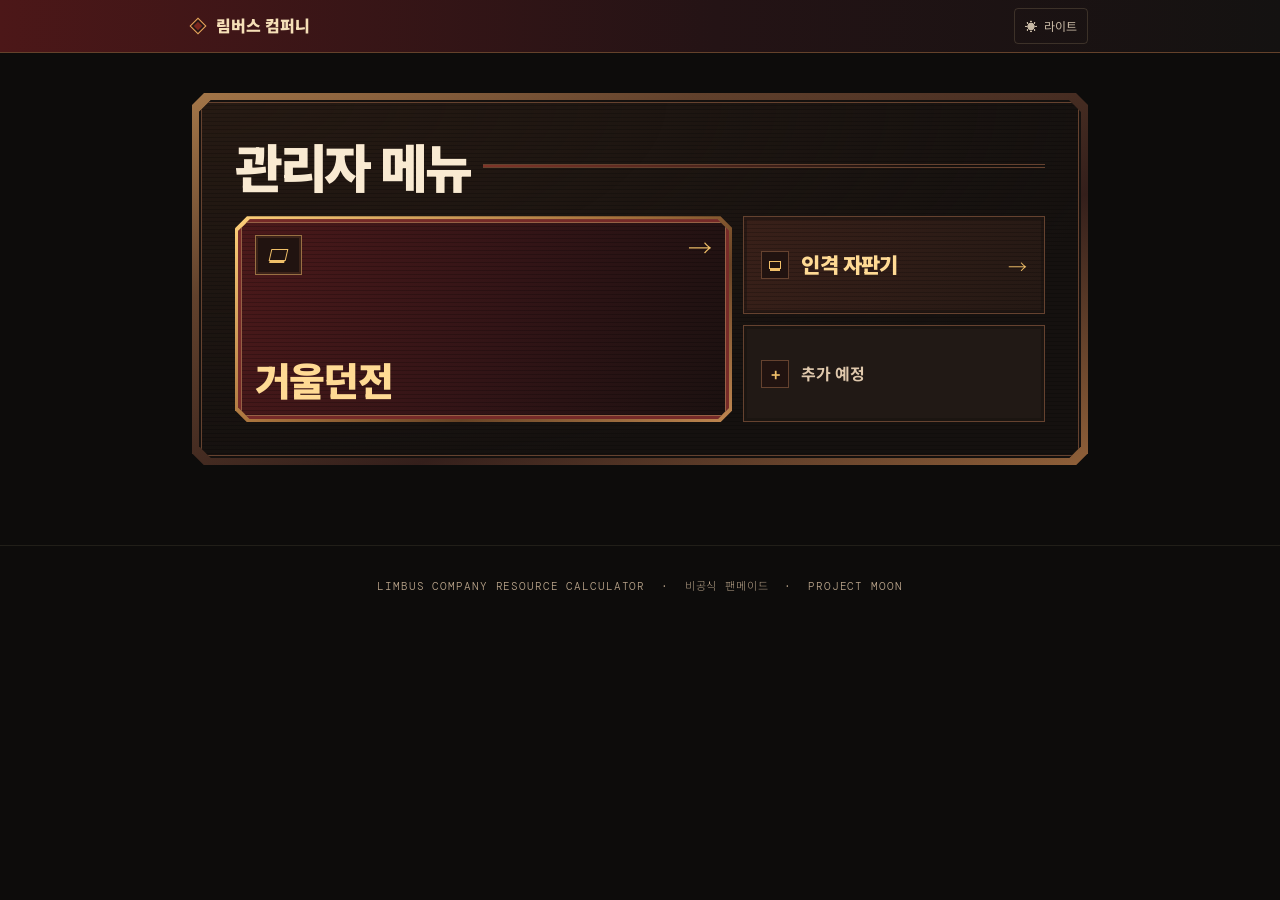
<file: index.html>
<!DOCTYPE html>
<html lang="ko">
<head>
<meta charset="UTF-8">
<meta name="viewport" content="width=device-width, initial-scale=1.0">
<title>림버스 컴퍼니 — 재화 계산기</title>
<link rel="preconnect" href="https://fonts.googleapis.com">
<link href="https://fonts.googleapis.com/css2?family=Noto+Serif+KR:wght@400;600;700&family=Noto+Sans+KR:wght@300;400;500;700;900&family=DM+Mono:wght@400;500&display=swap" rel="stylesheet">
<link rel="stylesheet" href="mirror-dungeon/guide.css">
<script defer src="mirror-dungeon/catalog.js"></script>
<script defer src="mirror-dungeon/routes.js"></script>
<script defer src="mirror-dungeon/guide.js"></script>
<style>
:root {
  --bg: #0d0c0b;
  --bg2: #131210;
  --bg3: #1a1815;
  --border: rgba(180,160,120,0.12);
  --border2: rgba(180,160,120,0.22);
  --gold: #c8a96e;
  --gold2: #e2c98a;
  --gold-dim: rgba(200,169,110,0.15);
  --red: #e58c7e;
  --red-dim: rgba(196,92,74,0.15);
  --green: #7ab87a;
  --text: #e8e0d0;
  --text2: #c7b8a4;
  --text3: #baa58b;
  --serif: 'Noto Serif KR', serif;
  --sans: 'Noto Sans KR', sans-serif;
  --mono: 'DM Mono', 'Noto Sans KR', monospace;
}
html.light {
  --bg: #f5f2ed;
  --bg2: #ece8e1;
  --bg3: #e2ddd5;
  --border: rgba(120,100,70,0.15);
  --border2: rgba(120,100,70,0.30);
  --gold: #9a7040;
  --gold2: #7a5520;
  --gold-dim: rgba(154,112,64,0.12);
  --red: #b04030;
  --red-dim: rgba(176,64,48,0.10);
  --green: #4a8a4a;
  --text: #1a1510;
  --text2: #5a4e40;
  --text3: #9a8e80;
}
/* 테마 토글 버튼 */
.theme-btn{background:transparent;border:1px solid var(--border2);border-radius:4px;color:var(--text2);font-size:12px;font-family:var(--mono);padding:5px 10px;cursor:pointer;transition:all .2s;white-space:nowrap}
.theme-btn:hover{border-color:var(--gold);color:var(--gold)}
*,*::before,*::after{box-sizing:border-box;margin:0;padding:0}
html{scroll-behavior:smooth}
body{background:var(--bg);color:var(--text);font-size:16px;font-family:var(--sans);font-weight:300;min-height:100vh;line-height:1.6}

/* main */
main{max-width:960px;margin:0 auto;padding:2.5rem 2rem 5rem}
.panel{display:none}.panel.on{display:block}
[hidden]{display:none!important}

/* 관리자 메뉴 */
.site-header {
  background: linear-gradient(90deg, #4c1718, #241315 56%, #141211);
  border-bottom: 1px solid #64422b;
}
.site-header-inner {
  display: flex;
  align-items: center;
  justify-content: space-between;
  gap: 12px;
  max-width: 960px;
  min-height: 52px;
  margin: 0 auto;
  padding: 6px 2rem;
}
.site-brand {
  display: inline-flex;
  align-items: center;
  gap: 12px;
  color: #f5dfb7;
  font-weight: 900;
  text-decoration: none;
}
.site-brand::before {
  width: 12px;
  height: 12px;
  flex-shrink: 0;
  transform: rotate(45deg);
  border: 1px solid #e0a85c;
  background: #7a261e;
  box-shadow: inset 0 0 0 2px #291615;
  content: "";
}
.site-header .theme-btn { min-height: 36px; }
.light .site-header {
  background: linear-gradient(90deg, #e4c2a6, #f0e1d2 58%, #f5f2ed);
  border-color: #c1a58c;
}
.light .site-brand { color: #542824; }

.admin-theme {
  --menu-cut: polygon(12px 0, calc(100% - 12px) 0, 100% 12px, 100% calc(100% - 12px), calc(100% - 12px) 100%, 12px 100%, 0 calc(100% - 12px), 0 12px);
  --menu-ink: #f9ead2;
  --menu-accent: #ffda94;
  --menu-muted: #dfc8ac;
  --menu-rim: linear-gradient(158deg, #a37648, #61412c 28%, #341f1b 63%, #8f6039);
  --menu-screen: #15110f;
  --menu-scanline: #0003;
  --menu-land: #261a13;
  --menu-main: linear-gradient(112deg, #4b191a, #321416 54%, #1b1110);
  --menu-main-hover: linear-gradient(112deg, #60201f, #401717 54%, #251411);
  --menu-secondary: linear-gradient(110deg, #392019, #251914);
  --menu-placeholder: #211915;
  --menu-rule: #65422f;
  --menu-badge: #211310;
  --menu-badge-ink: #f0bf69;
  color: var(--menu-ink);
}
.light .admin-theme {
  --menu-ink: #3e2820;
  --menu-accent: #4e2020;
  --menu-muted: #6a5140;
  --menu-rim: linear-gradient(158deg, #b7895a, #8d6241 34%, #b28a6b 67%, #7c553e);
  --menu-screen: #f2e7d9;
  --menu-scanline: #6746280e;
  --menu-land: #e9d7c4;
  --menu-main: linear-gradient(112deg, #e9bfae, #eed8c5 68%, #e6cfc0);
  --menu-main-hover: linear-gradient(112deg, #e8b49f, #f0dfca 68%, #e9cfb9);
  --menu-secondary: linear-gradient(110deg, #e7ccad, #f4e7d6);
  --menu-placeholder: #ede0d0;
  --menu-rule: #ac8a72;
  --menu-badge: #f3e0c7;
  --menu-badge-ink: #794325;
}
.menu-rim {
  padding: 7px;
  clip-path: var(--menu-cut);
  background: var(--menu-rim);
}
.menu-screen {
  min-height: 344px;
  padding: clamp(18px, 4vw, 36px);
  clip-path: var(--menu-cut);
  background: repeating-linear-gradient(0deg, var(--menu-scanline) 0 1px, transparent 1px 4px),
    radial-gradient(ellipse at 0 0, var(--menu-land), transparent 75%), var(--menu-screen);
  box-shadow: inset 0 0 0 2px var(--menu-screen), inset 0 0 0 3px var(--menu-rule);
}
.menu-heading {
  display: flex;
  align-items: center;
  gap: 13px;
  margin-bottom: 20px;
}
.menu-heading h1, .tool-heading {
  font-size: clamp(26px, 5.4vw, 52px);
  line-height: 1.16;
  letter-spacing: -0.065em;
  font-weight: 900;
}
.menu-heading::after {
  height: 4px;
  flex: 1;
  border-block: 1px solid var(--menu-rule);
  background: linear-gradient(90deg, #7e3428, transparent 80%);
  content: "";
}
.menu-grid {
  display: grid;
  grid-template-columns: minmax(0, 1.65fr) minmax(0, 1fr);
  gap: 11px;
}
.menu-card {
  min-width: 0;
  text-decoration: none;
  color: var(--menu-accent);
}
.menu-card--primary {
  position: relative;
  isolation: isolate;
  display: flex;
  min-height: 206px;
  grid-row: span 2;
  flex-direction: column;
  justify-content: space-between;
  gap: 15px;
  padding: 19px 20px 20px;
}
.menu-card--primary::before, .menu-card--primary::after {
  position: absolute;
  clip-path: var(--menu-cut);
  content: "";
  pointer-events: none;
}
.menu-card--primary::before {
  z-index: -2;
  inset: 0;
  background: linear-gradient(150deg, #ffd17a, #a9733d 44%, #684325 68%, #c08750);
}
.menu-card--primary::after {
  z-index: -1;
  inset: 3px;
  background: repeating-linear-gradient(0deg, var(--menu-scanline) 0 1px, transparent 1px 4px), var(--menu-main);
  box-shadow: inset 0 0 0 3px #762a28, inset 0 0 0 4px #966145;
}
.menu-card--primary:hover::before { background: #f5ce83; }
.menu-card--primary:hover::after {
  background: repeating-linear-gradient(0deg, var(--menu-scanline) 0 1px, transparent 1px 4px), var(--menu-main-hover);
}
.menu-icon-row {
  display: flex;
  align-items: flex-start;
  justify-content: space-between;
  gap: 10px;
}
.menu-icon {
  display: grid;
  width: 28px;
  height: 28px;
  flex: none;
  place-items: center;
  border: 1px solid var(--menu-rule);
  background: var(--menu-badge);
  color: var(--menu-badge-ink);
  line-height: 1;
}
.menu-card--primary .menu-icon {
  width: 47px;
  height: 40px;
  border-color: #997043;
  box-shadow: inset 0 0 0 2px #8b543540;
}
.menu-icon--layers::before, .menu-icon--archive::before {
  width: 12px;
  height: 8px;
  border: 1px solid currentColor;
  box-shadow: 0 3px 0 -1px currentColor;
  content: "";
}
.menu-icon--layers::before {
  width: 17px;
  height: 12px;
  transform: skew(-13deg);
}
.menu-arrow { color: var(--menu-badge-ink); font-size: 19px; line-height: 1; }
.menu-card--primary .menu-arrow { font-size: 24px; }
.menu-name {
  font-size: clamp(15px, 2.5vw, 21px);
  line-height: 1.2;
  letter-spacing: -0.045em;
  font-weight: 900;
}
.menu-card--primary .menu-name { font-size: clamp(26px, 4.2vw, 39px); }
.menu-card--small {
  display: flex;
  min-height: 92px;
  align-items: center;
  gap: 12px;
  padding: 12px 17px;
  border: 1px solid var(--menu-rule);
  background: repeating-linear-gradient(0deg, var(--menu-scanline) 0 1px, transparent 1px 4px), var(--menu-secondary);
  box-shadow: inset 0 0 0 3px color-mix(in srgb, var(--menu-screen) 46%, transparent);
}
.menu-card--small .menu-name { flex: 1; }
a.menu-card--small:hover { border-color: var(--menu-badge-ink); }
.menu-card--pending { color: var(--menu-muted); background: var(--menu-placeholder); font-weight: 700; }
.menu-card:focus-visible, .tool-back:focus-visible, .nav-btn:focus-visible {
  outline: 2px solid var(--gold);
  outline-offset: 3px;
}

/* 도구 화면 */
.tool-back, .guide-box a, .settings-link { color: var(--gold2); }
.tool-back {
  display: inline-flex;
  min-height: 44px;
  align-items: center;
  font-size: 14px;
  font-weight: 500;
  text-decoration: none;
}
.tool-back:hover, .nav-btn:hover { color: var(--gold); }
.tool-heading { margin: 4px 0 16px; }
.tool-tabs {
  display: flex;
  flex-wrap: wrap;
  gap: 7px;
  margin-bottom: 16px;
  padding-bottom: 11px;
  border-bottom: 1px solid var(--border2);
}
.nav-btn {
  display: inline-flex;
  min-height: 44px;
  align-items: center;
  padding: 6px 10px;
  border: 1px solid var(--border2);
  background: var(--bg2);
  color: var(--text2);
  font-size: 14px;
  font-weight: 500;
  text-decoration: none;
}
.nav-btn[aria-current="page"] { border-color: var(--gold); background: var(--red-dim); color: var(--gold2); }

.dispenser-workspace {
  --bg2: color-mix(in srgb, var(--menu-screen) 65%, var(--menu-land));
  --bg3: var(--menu-land);
  --border: color-mix(in srgb, var(--menu-rule) 72%, transparent);
  --border2: var(--menu-rule);
  --gold: var(--menu-badge-ink);
  --gold2: var(--menu-accent);
  --gold-dim: color-mix(in srgb, var(--menu-badge-ink) 13%, transparent);
  --text: var(--menu-ink);
  --text2: var(--menu-ink);
  --text3: var(--menu-muted);
}
.dispenser-workspace .menu-screen { padding-top: 17px; }
.dispenser-workspace .tool-back { margin-bottom: 5px; }
.dispenser-workspace .tool-tabs { margin-bottom: 20px; }
.dispenser-workspace :is(.nav-btn, .card, .m-card, .stat-card, .guide-toggle, .guide-box,
  .id-card, .id-check, .filter-btn, .reset-btn, .calc-btn) {
  border-radius: 0;
}
.dispenser-workspace :is(.nav-btn, .p-header, .m-card, .stat-card, .id-card) {
  background: repeating-linear-gradient(0deg, var(--menu-scanline) 0 1px, transparent 1px 4px), var(--menu-secondary);
}
.dispenser-workspace .p-header {
  padding: 10px 9px;
  border: 1px solid var(--menu-rule);
}
.dispenser-workspace .id-card { border-color: var(--menu-rule); }
.dispenser-workspace .id-name { color: var(--text); }
.dispenser-workspace .id-card:hover { border-color: var(--gold); }
.dispenser-workspace :is(.nav-btn[aria-current="page"], .filter-btn.on, .calc-btn, .id-card:is(.owned,.t-sel)) {
  border-color: var(--gold);
  background: repeating-linear-gradient(0deg, var(--menu-scanline) 0 1px, transparent 1px 4px), var(--menu-main);
  color: var(--gold2);
}
.dispenser-workspace :is(.id-card:is(.owned,.t-sel) .id-name, .calc-btn:hover) { color: var(--gold2); }
.dispenser-workspace .id-card:is(.owned,.t-sel) .id-grade { color: var(--gold); }
.dispenser-workspace .id-card:is(.owned,.t-sel) .id-check {
  border-color: var(--gold);
  background: var(--gold);
  color: var(--menu-badge);
}
.dispenser-workspace .calc-btn:hover { background: var(--menu-main-hover); }
.dispenser-workspace :is(.filter-btn, .guide-toggle, .sec, .stat-label, .m-label) { font-weight: 500; }
.catalog-group-label {
  margin: 8px 0 6px 2px;
  color: var(--text3);
  font-family: var(--mono);
  font-size: 12px;
  font-weight: 500;
}
.shard-metric-label {
  margin-bottom: 3px;
  color: var(--text3);
  font-family: var(--mono);
  font-size: 12px;
  font-weight: 500;
}
.catalog-tag {
  --tag-color: var(--text3);
  padding: 2px 7px;
  border: 1px solid color-mix(in srgb, var(--tag-color) 42%, transparent);
  border-radius: 2px;
  background: color-mix(in srgb, var(--tag-color) 10%, transparent);
  color: var(--tag-color);
  font-size: 13px;
}
.catalog-tag--season { --tag-color: var(--gold); }
.catalog-tag--vp { --tag-color: #9ad3ab; }
.catalog-tag--collab { --tag-color: #a6cbee; }
.catalog-tag--event { --tag-color: #f3ad9e; }
.light .catalog-tag--vp { --tag-color: #2f6040; }
.light .catalog-tag--collab { --tag-color: #315479; }
.light .catalog-tag--event { --tag-color: #873a2e; }

@media(max-width:600px) {
  .site-header-inner { padding-inline: 1rem; }
}
@media(max-width:535px) {
  .menu-screen { min-height: 0; padding: 18px 14px; }
  .menu-heading { margin-bottom: 15px; }
  .menu-grid { grid-template-columns: repeat(2, minmax(0, 1fr)); gap: 8px; }
  .menu-card--primary { grid-column: 1 / -1; grid-row: auto; min-height: 145px; }
  .menu-card--small { min-height: 65px; padding: 9px; gap: 6px; font-size: 13px; }
  a.menu-card--small .menu-icon { display: none; }
  .dispenser-workspace .tool-tabs .nav-btn { flex: 1 1 auto; justify-content: center; }
  .dispenser-workspace .p-header { padding-inline: 7px; gap: 7px; }
}

/* labels */
.sec{font-family:var(--mono);font-size:12px;letter-spacing:.18em;color:var(--text3);text-transform:uppercase;margin-bottom:10px;margin-top:2rem}
.sec:first-child{margin-top:0}

/* info box */
.info-box{border:1px solid var(--border);border-left:2px solid var(--gold);background:var(--bg2);border-radius:4px;padding:12px 16px;font-size:14px;color:var(--text2);line-height:1.7;margin-bottom:1.5rem}
.info-box b{color:var(--gold);font-weight:500}
/* 사용 안내 */
.guide-toggle{width:100%;background:transparent;border:1px solid var(--border);border-radius:4px;color:var(--text3);font-size:13px;font-family:var(--mono);padding:7px 14px;cursor:pointer;text-align:left;margin-bottom:1rem;transition:all .2s;display:flex;align-items:center;gap:8px;}
.guide-toggle:hover{border-color:var(--border2);color:var(--text2)}
.guide-toggle .g-arrow{transition:transform .2s;font-size:10px;}
.guide-toggle.open .g-arrow{transform:rotate(90deg)}
.guide-box{display:none;background:var(--bg2);border:1px solid var(--border);border-radius:4px;padding:16px 18px;margin-bottom:1.5rem;font-size:13px;color:var(--text2);line-height:1.9;}
.guide-box.on{display:block}
.guide-box h4{font-size:12px;font-family:var(--mono);letter-spacing:.12em;color:var(--gold);text-transform:uppercase;margin:12px 0 6px;border-bottom:1px solid var(--border);padding-bottom:4px;}
.guide-box h4:first-child{margin-top:0}
.guide-box li{margin-left:16px;margin-bottom:3px;}
.guide-box b{color:var(--text);font-weight:500}

/* card / form */
.card{background:var(--bg2);border:1px solid var(--border);border-radius:6px;padding:20px}
.form-row{display:flex;align-items:center;gap:12px;margin-bottom:12px}
.form-row:last-child{margin-bottom:0}
.form-row label{font-size:15px;color:var(--text2);min-width:150px;font-weight:300}
.form-row input,.form-row select{flex:1;background:var(--bg3);border:1px solid var(--border);border-radius:4px;color:var(--text);font-size:16px;font-family:var(--sans);font-weight:300;padding:8px 12px;outline:none;transition:border-color .15s;appearance:none;-webkit-appearance:none}
.form-row input:focus,.form-row select:focus{border-color:var(--border2)}
.form-row select{background-image:url("data:image/svg+xml,%3Csvg xmlns='http://www.w3.org/2000/svg' width='12' height='8' viewBox='0 0 12 8'%3E%3Cpath d='M1 1l5 5 5-5' stroke='%235a5248' stroke-width='1.5' fill='none' stroke-linecap='round'/%3E%3C/svg%3E");background-repeat:no-repeat;background-position:right 12px center;padding-right:32px;cursor:pointer}
.form-row select option{background:var(--bg3)}

/* button */
.calc-btn{width:100%;margin-top:1.5rem;padding:12px;background:transparent;border:1px solid var(--gold);border-radius:4px;color:var(--gold);font-size:15px;font-family:var(--sans);font-weight:400;letter-spacing:.05em;cursor:pointer;transition:all .2s}
.calc-btn:hover{background:var(--gold-dim);color:var(--gold2)}
.calc-btn:active{transform:scale(.99)}

/* prisoner chips */
.p-grid{display:grid;grid-template-columns:repeat(auto-fill,minmax(108px,1fr));gap:6px;margin-bottom:1.5rem}
.p-chip{display:flex;align-items:center;gap:7px;padding:7px 10px;background:var(--bg2);border:1px solid var(--border);border-radius:4px;cursor:pointer;font-size:14px;color:var(--text2);transition:all .15s;font-family:var(--sans);font-weight:300}
.p-chip:hover{border-color:var(--border2);color:var(--text)}
.p-chip.sel{background:var(--gold-dim);border-color:var(--gold);color:var(--gold2);font-weight:400}
.p-dot{width:7px;height:7px;border-radius:50%;flex-shrink:0}

/* result */
.result{display:none;margin-top:2rem}.result.on{display:block}
.divider{border:none;border-top:1px solid var(--border);margin:1.5rem 0}
.metrics{display:grid;grid-template-columns:repeat(auto-fit,minmax(140px,1fr));gap:8px}
.m-card{background:var(--bg3);border:1px solid var(--border);border-radius:5px;padding:14px 16px}
.m-label{font-size:13px;color:var(--text3);font-family:var(--mono);letter-spacing:.08em;text-transform:uppercase;margin-bottom:6px}
.m-val{font-size:24px;font-weight:500;color:var(--text);font-family:var(--serif)}
.m-val.ok{color:var(--green)}.m-val.bad{color:var(--red)}.m-val.gold{color:var(--gold)}
.m-sub{font-size:13px;color:var(--text3);margin-top:3px}

/* timeline */
.timeline{margin-top:.5rem}
.tl-row{display:grid;grid-template-columns:90px 1fr auto;align-items:center;gap:16px;padding:11px 0;border-bottom:1px solid var(--border)}
.tl-row:last-child{border-bottom:none}
.tl-date{font-family:var(--mono);font-size:14px;color:var(--text2)}
.tl-desc{font-size:15px;color:var(--text2)}
.tl-pct{font-family:var(--mono);font-size:13px;color:var(--gold);background:var(--gold-dim);padding:3px 8px;border-radius:3px;white-space:nowrap}

/* ════ 인격 보관함 ════ */
.coll-stats{display:grid;grid-template-columns:repeat(auto-fit,minmax(120px,1fr));gap:8px;margin-bottom:1.5rem}
.stat-card{background:var(--bg2);border:1px solid var(--border);border-radius:5px;padding:12px 14px}
.stat-label{font-size:13px;color:var(--text3);font-family:var(--mono);text-transform:uppercase;letter-spacing:.08em;margin-bottom:4px}
.stat-val{font-size:22px;font-weight:500;font-family:var(--serif);color:var(--text)}
.stat-sub{font-size:13px;color:var(--text3);margin-top:2px}

.filter-bar{display:flex;gap:6px;flex-wrap:wrap;margin-bottom:1.25rem;align-items:center}
.filter-btn{padding:5px 12px;font-size:14px;border:1px solid var(--border);border-radius:3px;background:transparent;color:var(--text3);cursor:pointer;transition:all .15s;font-family:var(--sans)}
.filter-btn:hover{color:var(--text2);border-color:var(--border2)}
.filter-btn.on{background:var(--gold-dim);border-color:var(--gold);color:var(--gold)}
.filter-spacer{flex:1}
.reset-btn{padding:5px 12px;font-size:14px;border:1px solid var(--red-dim);border-radius:3px;background:transparent;color:var(--red);cursor:pointer;opacity:.6;transition:all .15s;font-family:var(--sans)}
.reset-btn:hover{opacity:1;background:var(--red-dim)}

.p-section{margin-bottom:1.5rem}
.p-header{display:flex;align-items:center;gap:10px;padding:10px 0 8px;border-bottom:1px solid var(--border);margin-bottom:10px;cursor:pointer;user-select:none}
.p-header:hover .p-hname{color:var(--text)}
.p-color-bar{width:3px;height:18px;border-radius:2px;flex-shrink:0}
.p-hname{font-size:16px;font-weight:500;color:var(--text2);transition:color .15s;flex:1}
.p-hcount{font-family:var(--mono);font-size:13px;color:var(--text3)}
.p-chev{font-size:12px;color:var(--text3);transition:transform .2s;margin-left:2px}
.p-chev.open{transform:rotate(90deg)}

.id-grid{display:grid;grid-template-columns:repeat(auto-fill,minmax(210px,1fr));gap:10px;overflow:hidden;transition:max-height .3s ease}
.id-grid.closed{max-height:0!important}

.id-card{position:relative;background:var(--bg2);border:1px solid var(--border);border-radius:5px;padding:17px 18px 15px;cursor:pointer;transition:all .15s;user-select:none}
.id-card:hover{border-color:var(--border2)}
.id-card.owned{border-color:rgba(200,169,110,.35);background:var(--gold-dim)}
.id-card.owned .id-name{color:var(--gold2)}
.id-card.owned .id-grade{color:var(--gold)}
.id-name{font-size:19px;color:var(--text2);line-height:1.4;transition:color .15s;padding-right:22px}
.id-grade{font-family:var(--mono);font-size:15px;color:var(--text3);margin-top:6px;transition:color .15s}
.id-check{position:absolute;top:10px;right:10px;width:16px;height:16px;border:1px solid var(--border2);border-radius:3px;display:flex;align-items:center;justify-content:center;font-size:11px;color:transparent;background:transparent;transition:all .15s}
.id-card.owned .id-check{background:var(--gold);border-color:var(--gold);color:#1a1510}
.id-shard-row{display:flex;align-items:center;gap:5px;margin-top:7px;padding-top:7px;border-top:1px solid var(--border)}
.id-shard-row label{font-size:12px;color:var(--text3);font-family:var(--mono);white-space:nowrap}
.id-shard-input{flex:1;min-width:0;background:var(--bg3);border:1px solid var(--border);border-radius:3px;color:var(--text);font-size:14px;font-family:var(--mono);padding:3px 6px;outline:none;text-align:right;transition:border-color .15s}
.id-shard-input:focus{border-color:var(--border2)}

/* responsive */
@media(max-width:600px){
  main{padding:1.5rem 1rem 3rem}
  .form-row{flex-direction:column;align-items:flex-start}
  .form-row label{min-width:unset}
  .form-row input,.form-row select{width:100%}
  .tl-row{grid-template-columns:80px 1fr}
  .tl-pct{display:none}
  .id-grid{grid-template-columns:repeat(auto-fill,minmax(170px,1fr))}
}

@keyframes fadeUp{from{opacity:0;transform:translateY(10px)}to{opacity:1;transform:translateY(0)}}
.panel.on>*{animation:fadeUp .25s ease both}
.panel.on>*:nth-child(2){animation-delay:.04s}
.panel.on>*:nth-child(3){animation-delay:.08s}
</style>
</head>
<body>

<header class="site-header">
  <div class="site-header-inner">
    <a class="site-brand" href="#home">림버스 컴퍼니</a>
    <button class="theme-btn" id="theme-toggle" type="button" onclick="toggleTheme()">☀ 라이트</button>
  </div>
</header>

<main>
  <section class="admin-home admin-theme" id="admin-home" aria-labelledby="admin-title">
    <div class="menu-rim">
      <div class="menu-screen">
        <div class="menu-heading"><h1 id="admin-title" tabindex="-1">관리자 메뉴</h1></div>
        <div class="menu-grid">
          <a class="menu-card menu-card--primary" href="#mirror-dungeon">
            <span class="menu-icon-row" aria-hidden="true">
              <span class="menu-icon menu-icon--layers"></span>
              <span class="menu-arrow">→</span>
            </span>
            <span class="menu-name">거울던전</span>
          </a>
          <a class="menu-card menu-card--small" href="#dispenser">
            <span class="menu-icon menu-icon--archive" aria-hidden="true"></span>
            <span class="menu-name">인격 자판기</span>
            <span class="menu-arrow" aria-hidden="true">→</span>
          </a>
          <div class="menu-card menu-card--small menu-card--pending">
            <span class="menu-icon" aria-hidden="true">+</span>
            <span>추가 예정</span>
          </div>
        </div>
      </div>
    </div>
  </section>

  <section class="md-guide admin-theme" id="mirror-dungeon-view" aria-labelledby="mirror-title" hidden>
    <a class="tool-back" href="#home">← 관리자 메뉴</a>
    <header class="md-hero">
      <div>
        <p>시즌 8 · 시지프의 거울</p>
        <h1 class="tool-heading" id="mirror-title" tabindex="-1">거울던전 15층 공략</h1>
        <span>EXTREME · 제약 0</span>
      </div>
      <span class="md-seal" aria-hidden="true"><b>15F</b></span>
    </header>
    <div class="md-controls">
      <div class="md-decks">
        <h2 id="md-decks-title">덱 선택</h2>
        <div id="md-decks" role="group" aria-labelledby="md-decks-title"></div>
        <div id="md-variants" role="group" aria-label="혼합 편성" hidden></div>
      </div>
      <div class="md-search" id="md-search">
        <label for="md-query">테마팩 찾기</label>
        <input id="md-query" type="search" placeholder="팩 이름 입력" autocomplete="off" aria-controls="md-results">
        <p class="md-sr" id="md-result-count" role="status"></p>
        <ul id="md-results" hidden></ul>
      </div>
    </div>
    <div class="md-board">
      <nav class="md-route" aria-labelledby="md-route-title">
        <h2 id="md-route-title">층별 진행</h2>
        <div id="md-floors"></div>
        <div class="md-checkpoint" id="md-checkpoint"></div>
      </nav>
      <section class="md-sheet" aria-labelledby="md-floor-title">
        <header>
          <h2 id="md-floor-title" tabindex="-1"></h2>
          <span id="md-mode"></span>
        </header>
        <div class="md-pane">
          <div class="md-packs" id="md-packs" role="group" aria-label="테마팩 선택"></div>
          <div id="md-pack"></div>
          <details class="md-details" id="md-recipes"></details>
        </div>
      </section>
    </div>
    <details class="md-details md-rules">
      <summary>15층 진입과 진행 규칙</summary>
      <dl>
        <dt>진입</dt><dd>메인 9장 클리어 후 하드에서 평행중첩을 켜고 진행합니다. 5층 다음은 평행중첩, 10층 다음은 EXTREME입니다.</dd>
        <dt>시작</dt><dd>선택한 키워드 기프트가 더 자주 나옵니다. 기프트 관측으로 III등급 이하 기프트를 최대 세 개 더 고를 수 있습니다.</dd>
        <dt>팩과 보상</dt><dd>팩 관측 후보는 층과 난이도에 따라 달라집니다. 하드 층 클리어 보상에는 연결된 고난이 붙습니다.</dd>
        <dt>상점</dt><dd>실제 발동하는 편성인지 확인한 뒤 합성·강화합니다. 10층까지 핵심 준비를 마치고, 후반에는 체력·정신력·보스 상성을 봅니다.</dd>
      </dl>
    </details>
    <footer class="md-footer">
      <span>추천 루트 · 게임 이미지 © Project Moon</span>
      <nav aria-label="공략 참고 자료">
        <a href="https://steamcommunity.com/games/1973530/announcements/detail/678511862081391683">공식 규칙</a>
        <a href="https://limbus.haneuk.com/cardpacks">팩·이미지 출처</a>
        <a href="https://www.youtube.com/watch?v=k8jxWamqGpA">15층 플레이 영상</a>
      </nav>
    </footer>
    <noscript><p>덱과 층을 선택하려면 브라우저에서 자바스크립트를 켜 주세요.</p></noscript>
  </section>

  <section class="dispenser-workspace admin-theme" id="tool-workspace" aria-labelledby="dispenser-title" hidden>
    <div class="menu-rim">
      <div class="menu-screen">
        <a class="tool-back" href="#home">← 관리자 메뉴</a>
        <div class="menu-heading"><h1 id="dispenser-title" tabindex="-1">인격 자판기</h1></div>
        <nav class="tool-tabs" id="dispenser-tabs" aria-label="인격 자판기 메뉴">
          <a class="nav-btn" href="#dispenser">파편 계산</a>
          <a class="nav-btn" href="#target">목표 인격</a>
          <a class="nav-btn" href="#collection">인격 보관함</a>
        </nav>

  <!-- 파편 / 거울던전 -->
  <div class="panel" id="p-calc" hidden>
    <button class="guide-toggle" onclick="toggleGuide('guide-calc',this)"><span class="g-arrow">▶</span> 사용 방법 안내</button>
    <div class="guide-box" id="guide-calc">
      <h4>① <a href="#collection">인격 보관함</a></h4>
      <ul>
        <li>수감자 섹션의 <b>파편 수 입력칸</b>에 현재 보유 파편 수를 입력하세요.</li>
      </ul>
      <h4>② <a href="#target">목표 인격</a></h4>
      <ul>
        <li>파편으로 뽑고 싶은 인격/에고 카드를 <b>클릭해서 선택</b>하세요. (복수 선택 가능)</li>
      </ul>
      <h4>③ 거울던전 설정 후 계산</h4>
      <ul>
        <li><b>패스 보유</b> 체크 — 패스 있으면 페스당 상자 3개, 없으면 1개</li>
        <li><b>목표 기간(일)</b> 입력 — 기간 내 일퀘·주간퀘·일일 거울던전 상자를 자동 차감</li>
        <li><b>주간보너스 유형</b> 선택 — 하드/노말 및 받는 방식에 따라 추가 상자 반영</li>
        <li><b>계산 →</b> 버튼을 누르면 필요한 거울던전 추가 판수가 나와요.</li>
      </ul>
      <h4>계산 원리</h4>
      <ul>
        <li>거울던전 1판 = 30XP = 3페스, 주간퀘 20XP/주, 일퀘 10XP/일</li>
        <li>상자 1개 = 파편 2개로 계산합니다</li>  
        <li>주간 초기화는 <b>매주 목요일 12시</b> 기준으로 계산됩니다.</li>
      </ul>
    </div>

    <!-- 수감자 파편 현황 (보관함 연동) -->
    <div class="sec">수감자 파편 현황</div>
    <div id="calc-shard-list"></div>

    <!-- 패스 설정 -->
    <div class="sec">패스 설정</div>
    <div class="card" style="padding:12px 16px;">
      <div style="display:flex;align-items:center;gap:10px;">
        <input type="checkbox" id="m-pass-chk" checked onchange="onMirrorSettingChange()"
          style="width:18px;height:18px;accent-color:var(--gold);cursor:pointer;flex-shrink:0;">
        <label for="m-pass-chk" style="font-size:14px;cursor:pointer;color:var(--text2);">림버스 패스 보유</label>
        <span id="pass-chk-label" style="font-size:13px;color:var(--gold);margin-left:4px;">— 페스당 상자 3개</span>
      </div>
    </div>

    <!-- 거울던전 설정 -->
    <div class="sec">거울던전 설정</div>
    <div class="card">
      <div class="form-row">
        <label>목표 기간</label>
        <div style="flex:1;display:flex;align-items:center;gap:10px;">
          <input type="number" id="m-days" min="0" value="0" onchange="onMirrorSettingChange()"
            style="width:90px;flex:none;background:var(--bg3);border:1px solid var(--border);border-radius:4px;color:var(--text);font-size:15px;font-family:var(--mono);padding:7px 10px;outline:none;text-align:right;">
          <span style="font-size:14px;color:var(--text2);">일</span>
        </div>
      </div>
      <div class="form-row" id="bonus-mode-row">
        <label>주간보너스 유형</label>
        <select id="m-bonus" onchange="onMirrorSettingChange()"
          style="flex:1;background:var(--bg3);border:1px solid var(--border);border-radius:4px;color:var(--text);font-size:14px;font-family:var(--sans);padding:8px 12px;outline:none;">
          <option value="none">없음 (30XP/판)</option>
          <option value="hard_once">하드 한번에 받기 (225XP × 주3회)</option>
          <option value="hard_split">하드 나눠받기 (250XP × 주3회)</option>
          <option value="normal_split">노말 나눠받기 (135XP × 주3회)</option>
        </select>
      </div>
      <div id="days-xp-label" style="font-size:13px;color:var(--text3);margin-top:6px;padding:8px 10px;background:var(--bg3);border-radius:4px;display:none;"></div>
    </div>

    <button class="calc-btn" onclick="calcAll()">계산 →</button>

    <div class="result" id="res-calc">
      <hr class="divider">
      <div class="sec" style="margin-top:0;">수감자별 결과</div>
      <div id="calc-result-detail" style="margin-bottom:1rem;"></div>
      <div class="sec">합계</div>
      <div class="metrics" id="mirror-metrics"></div>
    </div>
  </div>

  <!-- 목표 인격 -->
  <div class="panel" id="p-target" hidden>
    <button class="guide-toggle" onclick="toggleGuide('guide-target',this)"><span class="g-arrow">▶</span> 사용 방법 안내</button>
    <div class="guide-box" id="guide-target">
      <h4>목표 인격 선택</h4>
      <ul>
        <li>파편으로 획득하고 싶은 <b>인격 또는 에고 카드를 클릭</b>해서 선택하세요.</li>
        <li>이미 <b>보관함에 보유 중인 항목</b>은 목록에 표시되지 않아요.</li>
        <li>선택하면 위에 <b>수감자별 필요 파편·거울던전 요약</b>이 바로 표시돼요.</li>
        <li>카드를 다시 클릭하면 선택이 해제됩니다.</li>
        <li>쐐기 사무소 해결사 돈키호테와 싱클레어는 함께 선택됩니다. 자판기 교환이 가능해지면 두 수감자의 파편이 각각 1개 이상, 합계 400개 필요합니다.</li>
      </ul>
      <h4>필터</h4>
      <ul>
        <li>★3 / ★2 / ★1 / 에고 / 발푸밤 버튼으로 원하는 등급만 볼 수 있어요.</li>
      </ul>
    </div>

    <!-- 요약 결과 (선택 시 표시) -->
    <div id="target-summary" style="display:none;margin-bottom:1.5rem;">
      <div class="sec" style="margin-top:0;">선택 요약</div>
      <div class="metrics" id="target-summary-metrics" style="margin-bottom:1rem;"></div>
      <div class="sec">수감자별 상세</div>
      <div id="target-summary-detail"></div>
      <div style="margin-top:1rem;">
        <button class="filter-btn" style="color:var(--red);border-color:rgba(196,92,74,.3);" onclick="clearTargetSel()">선택 초기화</button>
        <span style="font-size:11px;color:var(--text2);margin-left:10px;">패스·보너스 설정은 <a class="settings-link" href="#dispenser">파편 계산</a>에서 변경</span>
      </div>
    </div>

    <div class="filter-bar" id="target-filter-bar">
      <button class="filter-btn on" onclick="setTargetFilter('all',this)">전체</button>
      <button class="filter-btn" onclick="setTargetFilter('3',this)">★3</button>
      <button class="filter-btn" onclick="setTargetFilter('2',this)">★2</button>
      <button class="filter-btn" onclick="setTargetFilter('1',this)">★1</button>
      <button class="filter-btn" onclick="setTargetFilter('ego',this)">에고</button>
      <button class="filter-btn" onclick="setTargetFilter('vp',this)">발푸밤</button>
    </div>
    <div id="target-body"></div>
  </div>

  <!-- 인격 보관함 -->
  <div class="panel" id="p-collection" hidden>
    <button class="guide-toggle" onclick="toggleGuide('guide-coll',this)"><span class="g-arrow">▶</span> 사용 방법 안내</button>
    <div class="guide-box" id="guide-coll">
      <h4>보유 여부 체크</h4>
      <ul>
        <li>인격/에고 카드를 <b>클릭</b>하면 보유 중으로 표시돼요. 다시 클릭하면 해제.</li>
        <li>보유로 체크한 항목은 <b>목표 인격 탭에서 자동으로 제외</b>됩니다.</li>
      </ul>
      <h4>파편 수 입력</h4>
      <ul>
        <li>수감자 이름 옆 <b>파편 수 입력칸</b>에 현재 보유 파편을 입력하세요.</li>
        <li>입력한 파편 수는 <b>거울던전 계산에 자동 반영</b>됩니다.</li>
      </ul>
      <h4>데이터 저장</h4>
      <ul>
        <li>모든 데이터는 <b>이 기기 브라우저에 자동 저장</b>돼요.</li>
        <li>다른 기기에서는 별도로 입력해야 합니다.</li>
      </ul>
    </div>
    <div class="coll-stats" id="coll-stats"></div>
    <div class="filter-bar">
      <button class="filter-btn on" onclick="setFilter('all',this)">전체</button>
      <button class="filter-btn" onclick="setFilter('owned',this)">보유 중</button>
      <button class="filter-btn" onclick="setFilter('missing',this)">미보유</button>
      <button class="filter-btn" onclick="setFilter('3',this)">★3</button>
      <button class="filter-btn" onclick="setFilter('2',this)">★2</button>
      <button class="filter-btn" onclick="setFilter('1',this)">★1</button>
      <button class="filter-btn" onclick="setFilter('ego',this)">에고</button>
      <button class="filter-btn" onclick="setFilter('vp',this)">발푸밤 한정</button>
      <button class="filter-btn" onclick="setFilter('collab',this)">콜라보</button>
      <span class="filter-spacer"></span>
      <button class="reset-btn" onclick="confirmReset()">초기화</button>
    </div>
    <div id="coll-body"></div>
  </div>

      </div>
    </div>
  </section>
</main>

<footer style="border-top:1px solid var(--border);padding:2rem;text-align:center;font-size:11px;color:var(--text3);font-family:var(--mono);letter-spacing:.08em;">
  LIMBUS COMPANY RESOURCE CALCULATOR &nbsp;·&nbsp; 비공식 팬메이드 &nbsp;·&nbsp; PROJECT MOON
</footer>

<script>
/* ── 데이터 ── */
const PRISONERS = [
  {id:'yi-sang',    name:'이상',      color:'#9b8fc2'},
  {id:'faust',      name:'파우스트',  color:'#6aab8a'},
  {id:'don',        name:'돈키호테',  color:'#d97c5a'},
  {id:'ryoshu',     name:'료슈',      color:'#6899c8'},
  {id:'meursault',  name:'뫼르소',    color:'#c9a84c'},
  {id:'hong-lu',    name:'홍루',      color:'#b87098'},
  {id:'heathcliff', name:'히스클리프',color:'#88b85a'},
  {id:'ishmael',    name:'이스마엘',  color:'#c46c5a'},
  {id:'rodion',     name:'로쟈',      color:'#8880c8'},
  {id:'sinclair',   name:'싱클레어',  color:'#5aaa80'},
  {id:'outis',      name:'오티스',    color:'#888880'},
  {id:'gregor',     name:'그레고르',  color:'#6a9840'},
];

/* 수감자별 출시일 오름차순. season: 0=통상·기본, 1~8=시즌, null=별도 한정. */
const IDENTITIES = {
  'yi-sang':[
    {id:'ys-s1-1', name:'LCB 수감자 이상', grade:1, season:0, releaseDate:'2023-02-27', source:'base'},
    {id:'ys-s0-2a', name:'남부 세븐 협회 6과 이상', grade:2, season:0, releaseDate:'2023-02-27'},
    {id:'ys-s0-3a', name:'검계 살수 이상', grade:3, season:0, releaseDate:'2023-02-27'},
    {id:'ys-s2-3a', name:'개화 E.G.O::동백 이상', grade:3, season:2, releaseDate:'2023-06-15'},
    {id:'ys-s2-2a', name:'어금니 사무소 해결사 이상', grade:2, season:2, releaseDate:'2023-09-14', source:'event-reward'},
    {id:'ys-s0-3b', name:'W사 3등급 정리 요원 이상', grade:3, season:0, releaseDate:'2023-11-09'},
    {id:'ys-s3-2a', name:'피쿼드호 일등 항해사 이상', grade:2, season:3, releaseDate:'2023-12-07'},
    {id:'ys-s3-2b', name:'남부 디에치 협회 4과 이상', grade:2, season:0, releaseDate:'2024-01-25'},
    {id:'ys-s0-3c', name:'약지 점묘파 스튜던트 이상', grade:3, season:0, releaseDate:'2024-05-16'},
    {id:'ys-vp-3a', name:'로보토미 E.G.O::엄숙한 애도 이상', grade:3, season:null, releaseDate:'2024-09-05', source:'vp'},
    {id:'ys-vp-2a', name:'LCE E.G.O::초롱 이상', grade:2, season:5, releaseDate:'2025-01-23', source:'event-reward'},
    {id:'ys-s0-3d', name:'남부 리우 협회 3과 이상', grade:3, season:0, releaseDate:'2025-02-20'},
    {id:'ys-s6-3a', name:'N사 E.G.O::흉탄 이상', grade:3, season:6, releaseDate:'2025-07-03'},
    {id:'ys-s6-3b', name:'흑수 - 오 필두 이상', grade:3, season:6, releaseDate:'2025-08-28', source:'event'},
    {id:'ys-s7-3a', name:'거미집 검지 아비 이상', grade:3, season:7, releaseDate:'2026-02-19'},
    {id:'ys-s7-3b', name:'LCE E.G.O::차원찢개 이상', grade:3, season:7, releaseDate:'2026-07-23'},
  ],
  'faust':[
    {id:'fa-s1-1', name:'LCB 수감자 파우스트', grade:1, season:0, releaseDate:'2023-02-27', source:'base'},
    {id:'fa-s0-2a', name:'W사 2등급 정리 요원 파우스트', grade:2, season:0, releaseDate:'2023-02-27'},
    {id:'fa-s0-2b', name:'살아남은 로보토미 직원 파우스트', grade:2, season:1, releaseDate:'2023-02-27'},
    {id:'fa-s1-3a', name:'쥐는 자 파우스트', grade:3, season:1, releaseDate:'2023-03-23'},
    {id:'fa-s0-2c', name:'남부 츠바이 협회 4과 파우스트', grade:2, season:0, releaseDate:'2023-08-10'},
    {id:'fa-s0-3a', name:'남부 세븐 협회 4과 파우스트', grade:3, season:0, releaseDate:'2023-09-07'},
    {id:'fa-vp-3a', name:'로보토미 E.G.O::후회 파우스트', grade:3, season:null, releaseDate:'2023-10-26', source:'vp'},
    {id:'fa-s3-3b', name:'검계 살수 파우스트', grade:3, season:3, releaseDate:'2024-02-22', source:'event'},
    {id:'fa-s4-2a', name:'워더링하이츠 버틀러 파우스트', grade:2, season:4, releaseDate:'2024-04-04'},
    {id:'fa-s4-3a', name:'멀티크랙 사무소 대표 파우스트', grade:3, season:4, releaseDate:'2024-08-08', source:'event'},
    {id:'fa-s5-3b', name:'LCE E.G.O::홍염살 파우스트', grade:3, season:5, releaseDate:'2025-01-23', source:'event'},
    {id:'fa-s6-3a', name:'흑수 - 묘 필두 파우스트', grade:3, season:6, releaseDate:'2025-05-22'},
    {id:'fa-s6-3b', name:'동부 시 협회 3과 파우스트', grade:3, season:0, releaseDate:'2025-10-09'},
    {id:'fa-s7-3a', name:'검지 수행자: 【쪽지】 파우스트', grade:3, season:7, releaseDate:'2025-12-31'},
    {id:'fa-s7-3b', name:'거미집 약지 제자 파우스트', grade:3, season:7, releaseDate:'2026-04-02'},
    {id:'fa-vp-3b', name:'새벽 사무소 해결사 파우스트', grade:3, season:null, releaseDate:'2026-07-09', source:'vp'},
  ],
  'don':[
    {id:'do-s1-1', name:'LCB 수감자 돈키호테', grade:1, season:0, releaseDate:'2023-02-27', source:'base'},
    {id:'do-s1-3a', name:'W사 3등급 정리 요원 돈키호테', grade:3, season:0, releaseDate:'2023-02-27'},
    {id:'do-s0-2a', name:'남부 시 협회 5과 부장 돈키호테', grade:2, season:0, releaseDate:'2023-02-27'},
    {id:'do-s1-2a', name:'N사 중간 망치 돈키호테', grade:2, season:1, releaseDate:'2023-05-04'},
    {id:'do-s2-3a', name:'남부 섕크 협회 5과 부장 돈키호테', grade:3, season:0, releaseDate:'2023-07-20'},
    {id:'do-s3-3a', name:'중지 작은 아우 돈키호테', grade:3, season:3, releaseDate:'2023-11-23'},
    {id:'do-vp-2a', name:'로보토미 E.G.O::초롱 돈키호테', grade:2, season:null, releaseDate:'2024-01-11', source:'vp'},
    {id:'do-s3-2a', name:'검계 살수 돈키호테', grade:2, season:3, releaseDate:'2024-02-22', source:'event-reward'},
    {id:'do-s4-3a', name:'T사 3등급 징수직 직원 돈키호테', grade:3, season:0, releaseDate:'2024-06-27'},
    {id:'do-s5-3a', name:'라만차랜드 실장 돈키호테', grade:3, season:5, releaseDate:'2024-12-12'},
    {id:'do-s6-3a', name:'동부 섕크 협회 3과 돈키호테', grade:3, season:0, releaseDate:'2025-03-06'},
    {id:'do-vp-3a', name:'로보토미 E.G.O::사랑과 증오의 이름으로 돈키호테', grade:3, season:null, releaseDate:'2025-07-17', source:'vp'},
    {id:'do-s6-3b', name:'흑수 - 미 돈키호테', grade:3, season:6, releaseDate:'2025-11-20'},
    {id:'do-s7-3a', name:'검지 대행자 - 개화 E.G.O::대행 돈키호테', grade:3, season:7, releaseDate:'2026-01-08'},
    {id:'do-s8-3a', name:'오트쿠튀르::르누아르 브랜드 매니저 돈키호테', grade:3, season:8, releaseDate:'2026-10-01'},
    {id:'do-vp-3b', name:'쐐기 사무소 해결사 돈키호테', grade:3, season:null, releaseDate:'2026-11-12', source:'vp'},
  ],
  'ryoshu':[
    {id:'ry-s1-1', name:'LCB 수감자 료슈', grade:1, season:0, releaseDate:'2023-02-27', source:'base'},
    {id:'ry-s0-2a', name:'남부 세븐 협회 6과 료슈', grade:2, season:0, releaseDate:'2023-02-27'},
    {id:'ry-s1-3a', name:'흑운회 와카슈 료슈', grade:3, season:0, releaseDate:'2023-02-27'},
    {id:'ry-s2-3a', name:'료. 고. 파. 주방장 료슈', grade:3, season:1, releaseDate:'2023-04-20', source:'event'},
    {id:'ry-s3-3a', name:'W사 3등급 정리 요원 료슈', grade:3, season:0, releaseDate:'2023-08-24'},
    {id:'ry-s1-2a', name:'LCCB 대리 료슈', grade:2, season:3, releaseDate:'2023-11-16'},
    {id:'ry-s3-2a', name:'남부 리우 협회 4과 료슈', grade:2, season:0, releaseDate:'2024-03-07'},
    {id:'ry-s4-3a', name:'에드가 가문 치프 버틀러 료슈', grade:3, season:4, releaseDate:'2024-04-18'},
    {id:'ry-s5-2a', name:'20구 유로지비 료슈', grade:2, season:4, releaseDate:'2024-06-13', source:'event-reward'},
    {id:'ry-vp-3a', name:'로보토미 E.G.O::적안・참회 료슈', grade:3, season:null, releaseDate:'2024-09-05', source:'vp'},
    {id:'ry-s6-3a', name:'흑수 - 묘 료슈', grade:3, season:5, releaseDate:'2025-03-20', source:'event'},
    {id:'ry-s7-3a', name:'N사 E.G.O::경멸, 경외 료슈', grade:3, season:6, releaseDate:'2025-09-11'},
    {id:'ry-s7-3b', name:'홍원 방랑무사 료슈', grade:3, season:6, releaseDate:'2025-12-04'},
    {id:'ry-vp-3b', name:'로보토미 E.G.O::잔향・외로움 료슈', grade:3, season:null, releaseDate:'2026-03-05', source:'vp'},
    {id:'ry-s7-3c', name:'거미집의 검 료슈', grade:3, season:7, releaseDate:'2026-05-14'},
    {id:'ry-s8-3a', name:'오트쿠튀르::르누아르 신발관 료슈', grade:3, season:8, releaseDate:'2026-09-17'},
  ],
  'meursault':[
    {id:'me-s1-1', name:'LCB 수감자 뫼르소', grade:1, season:0, releaseDate:'2023-02-27', source:'base'},
    {id:'me-s0-2a', name:'남부 리우 협회 6과 뫼르소', grade:2, season:0, releaseDate:'2023-02-27'},
    {id:'me-s1-3a', name:'W사 2등급 정리 요원 뫼르소', grade:3, season:0, releaseDate:'2023-02-27'},
    {id:'me-s2-3a', name:'N사 큰 망치 뫼르소', grade:3, season:1, releaseDate:'2023-03-09'},
    {id:'me-s1-2a', name:'장미스패너 공방 해결사 뫼르소', grade:2, season:2, releaseDate:'2023-06-01'},
    {id:'me-s3-3a', name:'R사 제 4무리 코뿔소팀 뫼르소', grade:3, season:0, releaseDate:'2023-07-13'},
    {id:'me-s3-2a', name:'중지 작은 아우 뫼르소', grade:2, season:3, releaseDate:'2023-11-23'},
    {id:'me-s4-3a', name:'검계 우두머리 뫼르소', grade:3, season:3, releaseDate:'2024-02-22', source:'event'},
    {id:'me-s5-2a', name:'데드레빗츠 보스 뫼르소', grade:2, season:4, releaseDate:'2024-03-28'},
    {id:'me-s5-3a', name:'남부 디에치 협회 4과 부장 뫼르소', grade:3, season:0, releaseDate:'2024-07-11'},
    {id:'me-s6-3a', name:'서부 섕크 협회 3과 뫼르소', grade:3, season:5, releaseDate:'2024-10-10'},
    {id:'me-s6-3b', name:'동부 엄지 카포IIII 뫼르소', grade:3, season:6, releaseDate:'2025-06-19'},
    {id:'me-s7-3a', name:'라만차랜드 왕자 뫼르소', grade:3, season:6, releaseDate:'2025-10-23', source:'event'},
    {id:'me-vp-3a', name:'로보토미 E.G.O::호넷【변조】 뫼르소', grade:3, season:null, releaseDate:'2026-03-05', source:'vp'},
    {id:'me-s7-3b', name:'약지 야수파 스튜던트 뫼르소', grade:3, season:7, releaseDate:'2026-04-16', source:'event-reward'},
  ],
  'hong-lu':[
    {id:'hl-s1-1', name:'LCB 수감자 홍루', grade:1, season:0, releaseDate:'2023-02-27', source:'base'},
    {id:'hl-s0-2a', name:'흑운회 와카슈 홍루', grade:2, season:0, releaseDate:'2023-02-27'},
    {id:'hl-s1-3a', name:'콩콩이파 두목 홍루', grade:3, season:1, releaseDate:'2023-02-27'},
    {id:'hl-s1-2a', name:'남부 리우 협회 5과 홍루', grade:2, season:0, releaseDate:'2023-04-06'},
    {id:'hl-s2-3a', name:'K사 3등급 적출직 직원 홍루', grade:3, season:2, releaseDate:'2023-06-29'},
    {id:'hl-s2-2a', name:'W사 2등급 정리 요원 홍루', grade:2, season:0, releaseDate:'2023-08-24'},
    {id:'hl-vp-2a', name:'갈고리 사무소 해결사 홍루', grade:2, season:null, releaseDate:'2023-10-26', source:'vp'},
    {id:'hl-s0-3b', name:'남부 디에치 협회 4과 홍루', grade:3, season:0, releaseDate:'2024-01-25'},
    {id:'hl-s4-3a', name:'20구 유로지비 홍루', grade:3, season:4, releaseDate:'2024-06-13', source:'event'},
    {id:'hl-s5-2a', name:'송곳니 사냥 사무소 해결사 홍루', grade:2, season:5, releaseDate:'2024-10-17'},
    {id:'hl-vp-3a', name:'마침표 사무소 대표 홍루', grade:3, season:null, releaseDate:'2025-01-09', source:'vp'},
    {id:'hl-s0-3a', name:'R사 제 4무리 순록팀 홍루', grade:3, season:0, releaseDate:'2025-04-30'},
    {id:'hl-s6-3a', name:'홍원 군주 홍루', grade:3, season:6, releaseDate:'2025-08-14'},
    {id:'hl-s7-3a', name:'거미집 약지 아비 홍루', grade:3, season:7, releaseDate:'2026-04-02'},
    {id:'hl-s7-3b', name:'S사 추노꾼 홍루', grade:3, season:7, releaseDate:'2026-06-11', source:'event-reward'},
    {id:'hl-s0-3c', name:'동부 섕크 협회 3과 홍루', grade:3, season:0, releaseDate:'2026-08-20'},
    {id:'hl-s8-3a', name:'오트쿠튀르::르누아르 3F 방송실 홍루', grade:3, season:8, releaseDate:'2026-10-29'},
  ],
  'heathcliff':[
    {id:'hc-s1-1', name:'LCB 수감자 히스클리프', grade:1, season:0, releaseDate:'2023-02-27', source:'base'},
    {id:'hc-s0-2a', name:'남부 시 협회 5과 히스클리프', grade:2, season:0, releaseDate:'2023-02-27'},
    {id:'hc-s0-3a', name:'R사 제 4무리 토끼팀 히스클리프', grade:3, season:0, releaseDate:'2023-02-27'},
    {id:'hc-s1-2a', name:'N사 작은 망치 히스클리프', grade:2, season:1, releaseDate:'2023-03-23'},
    {id:'hc-s2-3b', name:'로보토미 E.G.O::여우비 히스클리프', grade:3, season:2, releaseDate:'2023-06-08'},
    {id:'hc-s1-2b', name:'남부 세븐 협회 4과 히스클리프', grade:2, season:0, releaseDate:'2023-09-07'},
    {id:'hc-s2-3a', name:'피쿼드호 작살잡이 히스클리프', grade:3, season:3, releaseDate:'2023-12-07'},
    {id:'hc-s3-3a', name:'남부 외우피 협회 3과 히스클리프', grade:3, season:0, releaseDate:'2024-03-21'},
    {id:'hc-s2-2a', name:'멀티크랙 사무소 해결사 히스클리프', grade:2, season:4, releaseDate:'2024-08-08', source:'event-reward'},
    {id:'hc-s4-3a', name:'와일드헌트 히스클리프', grade:3, season:4, releaseDate:'2024-08-22'},
    {id:'hc-s5-3a', name:'마침표 사무소 해결사 히스클리프', grade:3, season:null, releaseDate:'2025-01-09', source:'vp'},
    {id:'hc-s6-3a', name:'흑운회 와카슈 히스클리프', grade:3, season:5, releaseDate:'2025-02-06', source:'event-reward'},
    {id:'hc-s7-3a', name:'W사 4등급 정리 요원 - CCA 히스클리프', grade:3, season:6, releaseDate:'2025-10-23', source:'event'},
    {id:'hc-s7-3b', name:'흑수 - 유 필두 히스클리프', grade:3, season:6, releaseDate:'2025-11-20'},
    {id:'hc-s7-3c', name:'중지 작은 형님 히스클리프', grade:3, season:7, releaseDate:'2026-04-30', source:'event'},
    {id:'hc-s7-3d', name:'거미집 엄지 제자 히스클리프', grade:3, season:7, releaseDate:'2026-06-25'},
    {id:'hc-s8-3a', name:'오트쿠튀르::르루주 바느질의 왕 히스클리프', grade:3, season:8, releaseDate:'2026-10-29'},
  ],
  'ishmael':[
    {id:'is-s1-1', name:'LCB 수감자 이스마엘', grade:1, season:0, releaseDate:'2023-02-27', source:'base'},
    {id:'is-s1-3a', name:'R사 제 4무리 순록팀 이스마엘', grade:3, season:0, releaseDate:'2023-02-27'},
    {id:'is-s0-2a', name:'남부 시 협회 5과 이스마엘', grade:2, season:0, releaseDate:'2023-02-27'},
    {id:'is-s1-2a', name:'LCCB 대리 이스마엘', grade:2, season:1, releaseDate:'2023-02-27'},
    {id:'is-s2-2a', name:'로보토미 E.G.O::출렁임 이스마엘', grade:2, season:2, releaseDate:'2023-06-15'},
    {id:'is-s2-3a', name:'남부 리우 협회 4과 이스마엘', grade:3, season:0, releaseDate:'2023-07-06'},
    {id:'is-s3-3a', name:'어금니 보트 센터 해결사 이스마엘', grade:3, season:2, releaseDate:'2023-07-27', source:'event'},
    {id:'is-s4-3a', name:'피쿼드호 선장 이스마엘', grade:3, season:3, releaseDate:'2024-02-08'},
    {id:'is-s3-2a', name:'에드가 가문 버틀러 이스마엘', grade:2, season:4, releaseDate:'2024-04-18'},
    {id:'is-s5-3a', name:'서부 츠바이 협회 3과 이스마엘', grade:3, season:0, releaseDate:'2024-10-03'},
    {id:'is-s6-3a', name:'흑운회 부조장 이스마엘', grade:3, season:5, releaseDate:'2025-02-06', source:'event'},
    {id:'is-s7-3a', name:'가주 후보 이스마엘', grade:3, season:6, releaseDate:'2025-06-05'},
    {id:'is-s7-3b', name:'정사무소 대표 이스마엘', grade:3, season:null, releaseDate:'2025-11-06', source:'vp'},
    {id:'is-s7-3c', name:'거미집 중지 제자 이스마엘', grade:3, season:7, releaseDate:'2026-01-22'},
    {id:'is-s7-3d', name:'LCD 현장추리팀 이스마엘', grade:3, season:7, releaseDate:'2026-06-11', source:'event'},
    {id:'is-s8-3a', name:'오트쿠튀르::르루주 부티크 이스마엘', grade:3, season:8, releaseDate:'2026-09-17'},
  ],
  'rodion':[
    {id:'ro-s1-1', name:'LCB 수감자 로쟈', grade:1, season:0, releaseDate:'2023-02-27', source:'base'},
    {id:'ro-s1-3a', name:'흑운회 와카슈 로쟈', grade:3, season:0, releaseDate:'2023-02-27'},
    {id:'ro-s1-2a', name:'LCCB 대리 로쟈', grade:2, season:1, releaseDate:'2023-02-27'},
    {id:'ro-s2-2a', name:'N사 중간 망치 로쟈', grade:2, season:1, releaseDate:'2023-03-09'},
    {id:'ro-s2-3a', name:'장미스패너 공방 대표 로쟈', grade:3, season:2, releaseDate:'2023-06-01'},
    {id:'ro-s3-2a', name:'남부 츠바이 협회 5과 로쟈', grade:2, season:0, releaseDate:'2023-07-13'},
    {id:'ro-s3-3a', name:'남부 디에치 협회 4과 로쟈', grade:3, season:0, releaseDate:'2023-09-21'},
    {id:'ro-s4-3a', name:'남부 리우 협회 4과 부장 로쟈', grade:3, season:0, releaseDate:'2024-03-07'},
    {id:'ro-s4-2a', name:'T사 2등급 징수직 직원 로쟈', grade:2, season:0, releaseDate:'2024-06-27'},
    {id:'ro-s5-3a', name:'북부 제뱌찌 협회 3과 로쟈', grade:3, season:0, releaseDate:'2024-09-19'},
    {id:'ro-s6-3a', name:'라만차랜드 공주 로쟈', grade:3, season:5, releaseDate:'2024-11-14'},
    {id:'ro-s6-3b', name:'흑수 - 사 로쟈', grade:3, season:6, releaseDate:'2025-05-15'},
    {id:'ro-vp-3a', name:'로보토미 E.G.O::눈물로 벼려낸 검 로쟈', grade:3, season:null, releaseDate:'2025-07-17', source:'vp'},
    {id:'ro-s6-3c', name:'R사 제 4무리 순록팀 로쟈', grade:3, season:0, releaseDate:'2025-12-18'},
    {id:'ro-s7-3a', name:'약지 야수파 도슨트 로쟈', grade:3, season:7, releaseDate:'2026-04-16', source:'event'},
    {id:'ro-s7-3b', name:'거미집 엄지 아비 로쟈', grade:3, season:7, releaseDate:'2026-06-25'},
    {id:'ro-s8-3a', name:'오트쿠튀르::수선실 로쟈', grade:3, season:8, releaseDate:'2026-09-24'},
  ],
  'sinclair':[
    {id:'si-s1-1', name:'LCB 수감자 싱클레어', grade:1, season:0, releaseDate:'2023-02-27', source:'base'},
    {id:'si-s1-3a', name:'검계 살수 싱클레어', grade:3, season:0, releaseDate:'2023-02-27'},
    {id:'si-s1-2a', name:'남부 츠바이 협회 6과 싱클레어', grade:2, season:0, releaseDate:'2023-02-27'},
    {id:'si-s2-2a', name:'마리아치 보스 싱클레어', grade:2, season:1, releaseDate:'2023-02-27'},
    {id:'si-s2-3a', name:'쥐어들 자 싱클레어', grade:3, season:1, releaseDate:'2023-05-04'},
    {id:'si-s3-2a', name:'로보토미 E.G.O::홍적 싱클레어', grade:2, season:2, releaseDate:'2023-06-29'},
    {id:'si-s4-2a', name:'어금니 보트 센터 해결사 싱클레어', grade:2, season:2, releaseDate:'2023-07-27', source:'event-reward'},
    {id:'si-s3-3a', name:'남부 섕크 협회 4과 부장 싱클레어', grade:3, season:0, releaseDate:'2023-12-21'},
    {id:'si-vp-3a', name:'새벽 사무소 해결사 싱클레어', grade:3, season:null, releaseDate:'2024-05-02', source:'vp'},
    {id:'si-s5-2a', name:'서부 츠바이 협회 3과 싱클레어', grade:2, season:5, releaseDate:'2024-10-10'},
    {id:'si-s5-3a', name:'북부 제뱌찌 협회 3과 싱클레어', grade:3, season:0, releaseDate:'2024-11-28'},
    {id:'si-s6-3a', name:'중지 작은 아우 싱클레어', grade:3, season:0, releaseDate:'2025-04-03'},
    {id:'si-s7-3a', name:'동부 엄지 솔다토II 싱클레어', grade:3, season:6, releaseDate:'2025-06-19'},
    {id:'si-s7-3b', name:'흑수 - 유 싱클레어', grade:3, season:6, releaseDate:'2025-08-28', source:'event-reward'},
    {id:'si-s7-3c', name:'거미집 소지 제자 싱클레어', grade:3, season:7, releaseDate:'2026-02-05'},
    {id:'si-s8-3a', name:'오트쿠튀르::르루주 붉은 신 싱클레어', grade:3, season:8, releaseDate:'2026-10-15'},
    {id:'si-vp-3b', name:'쐐기 사무소 해결사 싱클레어', grade:3, season:null, releaseDate:'2026-11-12', source:'vp'},
  ],
  'outis':[
    {id:'ou-s1-1', name:'LCB 수감자 오티스', grade:1, season:0, releaseDate:'2023-02-27', source:'base'},
    {id:'ou-s1-2a', name:'검계 살수 오티스', grade:2, season:0, releaseDate:'2023-02-27'},
    {id:'ou-s2-2a', name:'G사 부장 오티스', grade:2, season:1, releaseDate:'2023-02-27'},
    {id:'ou-s1-3a', name:'남부 세븐 협회 6과 부장 오티스', grade:3, season:0, releaseDate:'2023-04-06'},
    {id:'ou-s2-3a', name:'어금니 사무소 해결사 오티스', grade:3, season:2, releaseDate:'2023-09-14', source:'event-reward'},
    {id:'ou-s3-2a', name:'남부 섕크 협회 4과 오티스', grade:2, season:0, releaseDate:'2023-12-21'},
    {id:'ou-s3-3a', name:'로보토미 E.G.O::마탄 오티스', grade:3, season:null, releaseDate:'2024-01-11', source:'vp'},
    {id:'ou-s4-3a', name:'워더링하이츠 치프 버틀러 오티스', grade:3, season:4, releaseDate:'2024-03-28'},
    {id:'ou-s4-2a', name:'약지 점묘파 스튜던트 오티스', grade:2, season:0, releaseDate:'2024-05-16'},
    {id:'ou-s5-3a', name:'W사 3등급 정리 요원 팀장 오티스', grade:3, season:0, releaseDate:'2024-07-25'},
    {id:'ou-s5-3b', name:'라만차랜드 이발사 오티스', grade:3, season:5, releaseDate:'2024-10-17'},
    {id:'ou-s6-3a', name:'흑수 - 묘 오티스', grade:3, season:5, releaseDate:'2025-03-20', source:'event-reward'},
    {id:'ou-s7-3a', name:'T사 3등급 강력징수직 직원 오티스', grade:3, season:6, releaseDate:'2025-07-31', source:'event'},
    {id:'ou-s7-3b', name:'LCA 우제트 선봉 3팀 팀장 오티스', grade:3, season:7, releaseDate:'2025-12-31'},
    {id:'ou-s7-3c', name:'거미집 중지 아비 오티스', grade:3, season:7, releaseDate:'2026-05-28'},
    {id:'ou-vp-3b', name:'쐐기 사무소 대표 오티스', grade:3, season:null, releaseDate:'2026-11-12', source:'vp'},
  ],
  'gregor':[
    {id:'gr-s1-1', name:'LCB 수감자 그레고르', grade:1, season:0, releaseDate:'2023-02-27', source:'base'},
    {id:'gr-s0-2a', name:'남부 리우 협회 6과 그레고르', grade:2, season:0, releaseDate:'2023-02-27'},
    {id:'gr-s1-3a', name:'G사 일등대리 그레고르', grade:3, season:1, releaseDate:'2023-02-27'},
    {id:'gr-s1-2a', name:'료. 고. 파. 조수 그레고르', grade:2, season:1, releaseDate:'2023-04-20', source:'event-reward'},
    {id:'gr-s2-2a', name:'장미스패너 공방 해결사 그레고르', grade:2, season:2, releaseDate:'2023-06-08'},
    {id:'gr-s2-3a', name:'남부 츠바이 협회 4과 그레고르', grade:3, season:0, releaseDate:'2023-08-10'},
    {id:'gr-s3-3a', name:'쌍갈고리 해적단 부선장 그레고르', grade:3, season:3, releaseDate:'2023-11-16'},
    {id:'gr-s3-2a', name:'흑운회 부조장 그레고르', grade:2, season:3, releaseDate:'2024-02-22', source:'event'},
    {id:'gr-s4-3a', name:'에드가 가문 승계자 그레고르', grade:3, season:4, releaseDate:'2024-04-04'},
    {id:'gr-s5-3a', name:'라만차랜드 신부 그레고르', grade:3, season:5, releaseDate:'2024-10-31'},
    {id:'gr-s6-3a', name:'불주먹 사무소 생존자 그레고르', grade:3, season:5, releaseDate:'2025-03-06'},
    {id:'gr-s6-3b', name:'흑수 - 사 그레고르', grade:3, season:6, releaseDate:'2025-05-15'},
    {id:'gr-vp-3a', name:'밤의 송곳 카피타노 그레고르', grade:3, season:null, releaseDate:'2025-11-06', source:'vp'},
    {id:'gr-s7-3a', name:'로보토미 E.G.O::램프 그레고르', grade:3, season:7, releaseDate:'2026-02-05'},
    {id:'gr-s7-3b', name:'LCE E.G.O::AEDD 그레고르', grade:3, season:7, releaseDate:'2026-03-19', source:'event'},
    {id:'gr-vp-3b', name:'새벽 사무소 대표 그레고르', grade:3, season:null, releaseDate:'2026-07-09', source:'vp'},
  ],
};

const WEDGE_PAIR = ['do-vp-3b', 'si-vp-3b'];

/* E.G.O 역시 수감자별 출시일 순으로 등록한다. */
const EGO_LIST = {
  'yi-sang':[
    {id:'ys-e1', name:'E.G.O::오감도 이상', grade:'ZAYIN', season:0, releaseDate:'2023-02-27', source:'base'},
    {id:'ys-e3', name:'E.G.O::4번째 성냥불 이상', grade:'TETH', season:1, releaseDate:'2023-02-27', source:'pass'},
    {id:'ys-e4', name:'E.G.O::소망석 이상', grade:'TETH', season:0, releaseDate:'2023-02-27'},
    {id:'ys-e5', name:'E.G.O::차원찢개 이상', grade:'HE', season:0, releaseDate:'2023-05-18'},
    {id:'ys-e7', name:'E.G.O::여우비 이상', grade:'WAW', season:2, releaseDate:'2023-06-15', source:'pass'},
    {id:'ys-e2', name:'E.G.O::지난 날 이상', grade:'ZAYIN', season:4, releaseDate:'2024-04-04', source:'pass'},
    {id:'ys-e6', name:'E.G.O::흉탄 이상', grade:'HE', season:5, releaseDate:'2024-11-14'},
    {id:'ys-e8', name:'E.G.O::삼천대세계 [三千大世界] 이상', grade:'WAW', season:7, releaseDate:'2026-01-15', source:'pass'},
    {id:'ys-e9', name:'E.G.O::엄숙한 애도 이상', grade:'HE', season:null, releaseDate:'2026-07-09', source:'vp'},
  ],
  'faust':[
    {id:'fa-e1', name:'E.G.O::표상 방출기 파우스트', grade:'ZAYIN', season:0, releaseDate:'2023-02-27', source:'base'},
    {id:'fa-e5', name:'E.G.O::물주머니 파우스트', grade:'HE', season:1, releaseDate:'2023-02-27', source:'pass'},
    {id:'fa-e2', name:'E.G.O::저주못 파우스트', grade:'TETH', season:0, releaseDate:'2023-02-27'},
    {id:'fa-e6', name:'E.G.O::전봇대 파우스트', grade:'HE', season:0, releaseDate:'2023-04-06'},
    {id:'fa-e3', name:'E.G.O::9장 2절 파우스트', grade:'TETH', season:3, releaseDate:'2023-11-23', source:'pass'},
    {id:'fa-e10', name:'E.G.O::영속 파우스트', grade:'WAW', season:4, releaseDate:'2024-06-13', source:'event'},
    {id:'fa-e4', name:'E.G.O::올가미 파우스트', grade:'TETH', season:5, releaseDate:'2024-10-17', source:'pass'},
    {id:'fa-e7', name:'E.G.O::흉통 파우스트', grade:'HE', season:5, releaseDate:'2025-02-20'},
    {id:'fa-e8', name:'E.G.O::명령 : 용해 파우스트', grade:'HE', season:null, releaseDate:'2025-09-25', source:'collab'},
    {id:'fa-e9', name:'E.G.O::홍염살 파우스트', grade:'HE', season:7, releaseDate:'2026-03-19', source:'event'},
    {id:'fa-e11', name:'E.G.O::구멍 파우스트', grade:'WAW', season:8, releaseDate:'2026-10-01', source:'pass'},
  ],
  'don':[
    {id:'do-e1', name:'E.G.O::라 샹그레 데 산쵸 돈키호테', grade:'ZAYIN', season:0, releaseDate:'2023-02-27', source:'base'},
    {id:'do-e5', name:'E.G.O::물주머니 돈키호테', grade:'HE', season:1, releaseDate:'2023-02-27', source:'pass'},
    {id:'do-e6', name:'E.G.O::전봇대 돈키호테', grade:'HE', season:0, releaseDate:'2023-03-30'},
    {id:'do-e2', name:'E.G.O::평생 스튜 돈키호테', grade:'TETH', season:1, releaseDate:'2023-04-20', source:'event-reward'},
    {id:'do-e3', name:'E.G.O::소망석 돈키호테', grade:'TETH', season:0, releaseDate:'2024-02-15'},
    {id:'do-e4', name:'E.G.O::전기울음 돈키호테', grade:'TETH', season:4, releaseDate:'2024-04-11', source:'pass'},
    {id:'do-e8', name:'E.G.O::갈망-미르칼라 돈키호테', grade:'WAW', season:5, releaseDate:'2024-10-24', source:'pass'},
    {id:'do-e7', name:'E.G.O::홍적 돈키호테', grade:'HE', season:6, releaseDate:'2025-05-22', source:'pass'},
    {id:'do-e9', name:'E.G.O::사랑과 증오의 이름으로 돈키호테', grade:'WAW', season:null, releaseDate:'2025-07-17', source:'vp'},
    {id:'do-e10', name:'E.G.O::난 가위를 낼게, 너는? 돈키호테', grade:'ZAYIN', season:7, releaseDate:'2026-08-06'},
  ],
  'ryoshu':[
    {id:'ry-e1', name:'E.G.O::삼라염상 료슈', grade:'ZAYIN', season:0, releaseDate:'2023-02-27', source:'base'},
    {id:'ry-e5', name:'E.G.O::4번째 성냥불 료슈', grade:'HE', season:1, releaseDate:'2023-02-27', source:'pass'},
    {id:'ry-e3', name:'E.G.O::적안 료슈', grade:'TETH', season:0, releaseDate:'2023-06-29'},
    {id:'ry-e6', name:'E.G.O::적안(開) 료슈', grade:'HE', season:0, releaseDate:'2023-06-29'},
    {id:'ry-e2', name:'E.G.O::소다 료슈', grade:'ZAYIN', season:2, releaseDate:'2023-07-27', source:'event-reward'},
    {id:'ry-e4', name:'E.G.O::맹목 료슈', grade:'TETH', season:3, releaseDate:'2023-11-30', source:'pass'},
    {id:'ry-e8', name:'E.G.O::경멸, 경외 료슈', grade:'WAW', season:4, releaseDate:'2024-07-11'},
    {id:'ry-e7', name:'E.G.O::흉통 료슈', grade:'HE', season:5, releaseDate:'2025-01-23', source:'event'},
    {id:'ry-e9', name:'E.G.O::삼천대세계 [三千大世界] 료슈', grade:'WAW', season:7, releaseDate:'2026-01-15', source:'pass'},
  ],
  'meursault':[
    {id:'me-e1', name:'E.G.O::타인의 사슬 뫼르소', grade:'ZAYIN', season:0, releaseDate:'2023-02-27', source:'base'},
    {id:'me-e2', name:'E.G.O::나사빠진 일격 뫼르소', grade:'TETH', season:1, releaseDate:'2023-02-27', source:'pass'},
    {id:'me-e5', name:'E.G.O::집행 뫼르소', grade:'HE', season:0, releaseDate:'2023-02-27'},
    {id:'me-e6', name:'E.G.O::카포테 뫼르소', grade:'HE', season:2, releaseDate:'2023-06-01', source:'pass'},
    {id:'me-evp', name:'E.G.O::후회 뫼르소', grade:'TETH', season:null, releaseDate:'2023-10-26', source:'vp'},
    {id:'me-e4', name:'E.G.O::전기울음 뫼르소', grade:'TETH', season:4, releaseDate:'2024-04-11', source:'pass'},
    {id:'me-e7', name:'E.G.O::갈망-미르칼라 뫼르소', grade:'WAW', season:5, releaseDate:'2024-10-24', source:'pass'},
    {id:'me-e8', name:'E.G.O::분쇄될 과거 뫼르소', grade:'WAW', season:6, releaseDate:'2025-07-31', source:'event'},
    {id:'me-e9', name:'E.G.O::착영휘도[着影揮刀] 뫼르소', grade:'HE', season:7, releaseDate:'2026-06-11', source:'event'},
    {id:'me-e10', name:'E.G.O::구멍 뫼르소', grade:'WAW', season:8, releaseDate:'2026-10-01', source:'pass'},
  ],
  'hong-lu':[
    {id:'hl-e1', name:'E.G.O::허환경 홍루', grade:'ZAYIN', season:0, releaseDate:'2023-02-27', source:'base'},
    {id:'hl-e2', name:'E.G.O::분홍욕망 홍루', grade:'TETH', season:1, releaseDate:'2023-02-27', source:'pass'},
    {id:'hl-e6', name:'E.G.O::차원찢개 홍루', grade:'HE', season:0, releaseDate:'2023-05-18'},
    {id:'hl-e3', name:'E.G.O::소다 홍루', grade:'TETH', season:2, releaseDate:'2023-07-27', source:'event'},
    {id:'hl-e7', name:'E.G.O::들끓는 부식 홍루', grade:'HE', season:3, releaseDate:'2023-11-23', source:'pass'},
    {id:'hl-e4', name:'E.G.O::낮은울음 홍루', grade:'TETH', season:0, releaseDate:'2024-05-30'},
    {id:'hl-e5', name:'E.G.O::올가미 홍루', grade:'TETH', season:5, releaseDate:'2024-10-17', source:'pass'},
    {id:'hl-e9', name:'E.G.O::오혈읍루 [汚血泣淚] 홍루', grade:'WAW', season:6, releaseDate:'2025-05-29', source:'pass'},
    {id:'hl-e8', name:'E.G.O::영작오 [宁作吾] 홍루', grade:'HE', season:null, releaseDate:'2025-09-25', source:'collab'},
    {id:'hl-e10', name:'E.G.O::거절선포 홍루', grade:'ZAYIN', season:8, releaseDate:'2026-09-24', source:'pass'},
    {id:'hl-e11', name:'E.G.O::눈물로 벼려낸 검 홍루', grade:'HE', season:null, releaseDate:'2026-11-12', source:'vp'},
  ],
  'heathcliff':[
    {id:'hc-e1', name:'E.G.O::시체자루 히스클리프', grade:'ZAYIN', season:0, releaseDate:'2023-02-27', source:'base'},
    {id:'hc-e6', name:'E.G.O::전봇대 히스클리프', grade:'HE', season:1, releaseDate:'2023-02-27', source:'pass'},
    {id:'hc-e3', name:'E.G.O::AEDD 히스클리프', grade:'TETH', season:2, releaseDate:'2023-06-08', source:'pass'},
    {id:'hc-e7', name:'E.G.O::공즉시색 히스클리프', grade:'HE', season:0, releaseDate:'2023-10-12'},
    {id:'hc-e2', name:'E.G.O::홀리데이 히스클리프', grade:'ZAYIN', season:3, releaseDate:'2023-12-28', source:'event-reward'},
    {id:'hc-e9', name:'E.G.O::구속 히스클리프', grade:'WAW', season:4, releaseDate:'2024-04-11', source:'pass'},
    {id:'hc-e4', name:'E.G.O::흉탄 히스클리프', grade:'TETH', season:0, releaseDate:'2024-07-25'},
    {id:'hc-e8', name:'E.G.O::쏠린 관성 히스클리프', grade:'HE', season:0, releaseDate:'2024-11-28'},
    {id:'hc-e5', name:'E.G.O::입주 신고 히스클리프', grade:'TETH', season:7, releaseDate:'2026-01-08', source:'pass'},
  ],
  'ishmael':[
    {id:'is-e1', name:'E.G.O::작살박이 이스마엘', grade:'ZAYIN', season:0, releaseDate:'2023-02-27', source:'base'},
    {id:'is-e3', name:'E.G.O::분홍욕망 이스마엘', grade:'TETH', season:1, releaseDate:'2023-02-27', source:'pass'},
    {id:'is-e6', name:'E.G.O::홍염살 이스마엘', grade:'HE', season:0, releaseDate:'2023-02-27'},
    {id:'is-e4', name:'E.G.O::카포테 이스마엘', grade:'TETH', season:2, releaseDate:'2023-06-01', source:'pass'},
    {id:'is-e10', name:'E.G.O::맹목 이스마엘', grade:'WAW', season:3, releaseDate:'2023-11-30', source:'pass'},
    {id:'is-e7', name:'E.G.O::날갯짓 이스마엘', grade:'HE', season:null, releaseDate:'2024-05-02', source:'vp'},
    {id:'is-e5', name:'E.G.O::지난 날 이스마엘', grade:'TETH', season:0, releaseDate:'2024-09-19'},
    {id:'is-e8', name:'E.G.O::크리스마스 악몽 이스마엘', grade:'HE', season:5, releaseDate:'2024-12-26', source:'event'},
    {id:'is-e2', name:'E.G.O::즉저살 [蝍蛆殺] 이스마엘', grade:'ZAYIN', season:6, releaseDate:'2025-05-22', source:'pass'},
    {id:'is-e9', name:'E.G.O::파도의 만가 이스마엘', grade:'HE', season:null, releaseDate:'2025-09-25', source:'collab'},
  ],
  'rodion':[
    {id:'ro-e1', name:'E.G.O::던져지는 것 로쟈', grade:'ZAYIN', season:0, releaseDate:'2023-02-27', source:'base'},
    {id:'ro-e4', name:'E.G.O::4번째 성냥불 로쟈', grade:'HE', season:1, releaseDate:'2023-02-27', source:'pass'},
    {id:'ro-e2', name:'E.G.O::얼음다리 로쟈', grade:'TETH', season:1, releaseDate:'2023-02-27', source:'pass'},
    {id:'ro-e3', name:'E.G.O::들끓는 부식 로쟈', grade:'TETH', season:3, releaseDate:'2023-11-30', source:'pass'},
    {id:'ro-e5', name:'E.G.O::집행 로쟈', grade:'HE', season:0, releaseDate:'2023-12-14'},
    {id:'ro-e7', name:'E.G.O::핏빛욕망 로쟈', grade:'WAW', season:null, releaseDate:'2024-05-02', source:'vp'},
    {id:'ro-e6', name:'E.G.O::저주못 로쟈', grade:'HE', season:5, releaseDate:'2024-10-24', source:'pass'},
    {id:'ro-e8', name:'E.G.O::지정 재판 로쟈', grade:'WAW', season:5, releaseDate:'2025-04-17'},
    {id:'ro-e9', name:'E.G.O::노을 속으로 로쟈', grade:'ZAYIN', season:7, releaseDate:'2026-04-30', source:'event'},
    {id:'ro-e10', name:'E.G.O::거울촉각 로쟈', grade:'TETH', season:8, releaseDate:'2026-09-24', source:'pass'},
  ],
  'sinclair':[
    {id:'si-e1', name:'E.G.O::지식나무의 가지 싱클레어', grade:'ZAYIN', season:0, releaseDate:'2023-02-27', source:'base'},
    {id:'si-e3', name:'E.G.O::다가올날 싱클레어', grade:'TETH', season:1, releaseDate:'2023-02-27', source:'pass'},
    {id:'si-e4', name:'E.G.O::평생 스튜 싱클레어', grade:'TETH', season:1, releaseDate:'2023-04-20', source:'event'},
    {id:'si-e6', name:'E.G.O::초롱 싱클레어', grade:'HE', season:0, releaseDate:'2023-10-05'},
    {id:'si-e7', name:'E.G.O::9장 2절 싱클레어', grade:'HE', season:3, releaseDate:'2023-11-30', source:'pass'},
    {id:'si-e2', name:'E.G.O::낮은울음 싱클레어', grade:'ZAYIN', season:0, releaseDate:'2024-05-30'},
    {id:'si-e5', name:'E.G.O::저주못 싱클레어', grade:'TETH', season:5, releaseDate:'2024-10-24', source:'pass'},
    {id:'si-e9', name:'E.G.O::오혈읍루 [汚血泣淚] 싱클레어', grade:'WAW', season:6, releaseDate:'2025-05-29', source:'pass'},
    {id:'si-e8', name:'E.G.O::하모니 싱클레어', grade:'HE', season:null, releaseDate:'2026-03-05', source:'vp'},
  ],
  'outis':[
    {id:'ou-e1', name:'E.G.O::토 파토스 마토스 오티스', grade:'ZAYIN', season:0, releaseDate:'2023-02-27', source:'base'},
    {id:'ou-e5', name:'E.G.O::검은줄기 오티스', grade:'HE', season:1, releaseDate:'2023-02-27', source:'pass'},
    {id:'ou-e3', name:'E.G.O::공즉시색 오티스', grade:'TETH', season:0, releaseDate:'2023-02-27'},
    {id:'ou-e4', name:'E.G.O::여우비 오티스', grade:'TETH', season:2, releaseDate:'2023-06-08', source:'pass'},
    {id:'ou-e6', name:'E.G.O::홀리데이 오티스', grade:'HE', season:3, releaseDate:'2023-12-28', source:'event'},
    {id:'ou-e9', name:'E.G.O::구속 오티스', grade:'WAW', season:4, releaseDate:'2024-04-11', source:'pass'},
    {id:'ou-e7', name:'E.G.O::차원찢개 오티스', grade:'HE', season:4, releaseDate:'2024-08-08', source:'event'},
    {id:'ou-e8', name:'E.G.O::마탄 오티스', grade:'HE', season:null, releaseDate:'2025-01-09', source:'vp'},
    {id:'ou-e2', name:'E.G.O::난 가위를 낼게, 너는? 오티스', grade:'ZAYIN', season:7, releaseDate:'2026-01-08', source:'pass'},
  ],
  'gregor':[
    {id:'gr-e1', name:'E.G.O::어느날 갑자기 그레고르', grade:'ZAYIN', season:0, releaseDate:'2023-02-27', source:'base'},
    {id:'gr-e2', name:'E.G.O::눈속임 그레고르', grade:'ZAYIN', season:1, releaseDate:'2023-02-27', source:'pass'},
    {id:'gr-e3', name:'E.G.O::초롱 그레고르', grade:'TETH', season:0, releaseDate:'2023-02-27'},
    {id:'gr-e5', name:'E.G.O::AEDD 그레고르', grade:'HE', season:2, releaseDate:'2023-06-15', source:'pass'},
    {id:'gr-e8', name:'E.G.O::가시 화원 그레고르', grade:'WAW', season:3, releaseDate:'2024-03-14'},
    {id:'gr-e4', name:'E.G.O::지난 날 그레고르', grade:'TETH', season:4, releaseDate:'2024-04-04', source:'pass'},
    {id:'gr-e6', name:'E.G.O::엄숙한 애도 그레고르', grade:'HE', season:null, releaseDate:'2024-09-05', source:'vp'},
    {id:'gr-e7', name:'E.G.O::크리스마스 악몽 그레고르', grade:'HE', season:5, releaseDate:'2024-12-26', source:'event'},
    {id:'gr-e9', name:'E.G.O::눈부시지 않은 영광 그레고르', grade:'WAW', season:null, releaseDate:'2025-09-25', source:'collab'},
    {id:'gr-e10', name:'E.G.O::입주 신고 그레고르', grade:'TETH', season:7, releaseDate:'2026-09-03'},
  ],
};

/* 중복 항목을 통합하기 전 브라우저에 저장된 ID. */
const LEGACY_CATALOG_IDS = {
  'ry-evp':'ry-vp-3a',
  'fa-s3-3a':'fa-s0-3a',
  'hl-s5-3a':'hl-vp-3a',
  'me-e3':'me-evp',
  'ou-evp':'ou-e8',
};

/* ── 상태 ── */
function loadCatalogSelection(key, canKeep = () => true) {
  const saved = JSON.parse(localStorage.getItem(key) || '[]');
  const migrated = new Set(saved.map(id => LEGACY_CATALOG_IDS[id] ?? id).filter(canKeep));
  if(migrated.size !== saved.length || saved.some(id => !migrated.has(id))) {
    localStorage.setItem(key, JSON.stringify([...migrated]));
  }
  return migrated;
}

let owned = loadCatalogSelection('lc-owned');
let collapsed = new Set(JSON.parse(localStorage.getItem('lc-collapsed')||'[]'));
let shards = JSON.parse(localStorage.getItem('lc-shards')||'{}');
let bonusActive = false;
let curFilter = 'all';

const save = () => {
  localStorage.setItem('lc-owned', JSON.stringify([...owned]));
};
const saveCol = () => {
  localStorage.setItem('lc-collapsed', JSON.stringify([...collapsed]));
};
const saveShards = () => {
  localStorage.setItem('lc-shards', JSON.stringify(shards));
};

function saveShard(pid, val) {
  const v = parseInt(val) || 0;
  if(v > 0) shards[pid] = v;
  else delete shards[pid];
  saveShards();
}

function getTotalShardForPrisoner(pid) {
  return shards[pid] || 0;
}

function toggleBonus() {} // 하위 호환용 빈 함수

/* ── 거울던전 설정 공유 헬퍼 ── */

/* 패스 보유 여부 */
function hasPass() {
  return document.getElementById('m-pass-chk')?.checked !== false;
}

/* 거울던전 1판당 상자 수: 1판 = 30XP = 3페스, 패스있음=3상자/페스, 없음=1상자/페스 */
function getBoxesPerRun() {
  return hasPass() ? 9 : 3; // 3페스 × (3 or 1)
}
function getBasePerRun() { return getBoxesPerRun(); }
function getPerRun() { return getBoxesPerRun(); }

/* XP → 상자 변환 (패스 여부 반영) */
function xpToBoxes(xp) {
  const pes = xp / 10; // 10XP = 1페스
  return pes * (hasPass() ? 3 : 1);
}

/* 목요일 12시 기준으로 기간 내 주간 초기화 횟수 계산 */
function getWeeksInPeriod(days) {
  if(!days || days <= 0) return 0;
  const now = new Date();
  // 다음 목요일 12시까지 남은 시간(ms) 계산
  // getDay(): 0=일, 1=월, 2=화, 3=수, 4=목, 5=금, 6=토
  const day = now.getDay();
  const hour = now.getHours();
  const min = now.getMinutes();

  // 이번 주 목요일 12:00
  const thisThursday = new Date(now);
  const daysToThursday = (4 - day + 7) % 7;
  thisThursday.setDate(now.getDate() + daysToThursday);
  thisThursday.setHours(12, 0, 0, 0);

  // 이미 이번 주 목요일 12시가 지났으면 다음 주 목요일
  const nextReset = new Date(thisThursday);
  if(now >= thisThursday) nextReset.setDate(thisThursday.getDate() + 7);

  // 기간 종료 시각
  const end = new Date(now.getTime() + days * 24 * 60 * 60 * 1000);

  // 기간 내 목요일 12시 초기화 횟수
  let count = 0;
  const cursor = new Date(nextReset);
  while(cursor <= end) {
    count++;
    cursor.setDate(cursor.getDate() + 7);
  }
  return count;
}
function getQuestBoxes() {
  const days = parseInt(document.getElementById('m-days')?.value || 0);
  if(!days || days <= 0) return 0;
  const weeks = getWeeksInPeriod(days);

  // 일퀘 + 주간퀘 XP
  const dailyXP   = days * 10;
  const weeklyXP  = weeks * 20;
  const questBoxes = xpToBoxes(dailyXP + weeklyXP);

  // 주간보너스 XP (주 3회)
  const bonusMode = document.getElementById('m-bonus')?.value || 'none';
  let bonusXPperWeek = 0;
  if(bonusMode === 'hard_once')   bonusXPperWeek = 225 * 3;
  if(bonusMode === 'hard_split')  bonusXPperWeek = 250 * 3;
  if(bonusMode === 'normal_split')bonusXPperWeek = 135 * 3;
  const bonusBoxes = xpToBoxes(bonusXPperWeek * weeks);

  // 하루 1판 기본 거울던전 상자
  const dailyRunBoxes = days * getBoxesPerRun();

  return Math.floor(questBoxes + bonusBoxes + dailyRunBoxes);
}

/* 기간 라벨 업데이트 */
function updateDaysLabel() {
  const el = document.getElementById('days-xp-label');
  if(!el) return;
  const days = parseInt(document.getElementById('m-days')?.value || 0);
  if(!days || days <= 0) { el.style.display = 'none'; return; }

  const weeks = getWeeksInPeriod(days);
  const bonusMode = document.getElementById('m-bonus')?.value || 'none';

  const dailyXP  = days * 10;
  const weeklyXP = weeks * 20;
  const questBoxes = Math.floor(xpToBoxes(dailyXP + weeklyXP));

  let bonusXPperWeek = 0;
  if(bonusMode === 'hard_once')    bonusXPperWeek = 225 * 3;
  if(bonusMode === 'hard_split')   bonusXPperWeek = 250 * 3;
  if(bonusMode === 'normal_split') bonusXPperWeek = 135 * 3;
  const bonusBoxes = Math.floor(xpToBoxes(bonusXPperWeek * weeks));

  const dailyRunBoxes = days * getBoxesPerRun();
  const total = questBoxes + bonusBoxes + dailyRunBoxes;

  let txt = `일퀘 ${dailyXP}XP + 주간퀘 ${weeklyXP}XP → 상자 ${questBoxes}개`;
  if(bonusMode !== 'none' && weeks > 0)
    txt += ` + 주간보너스 → 상자 ${bonusBoxes}개`;
  txt += ` + 일일 거울던전 ${dailyRunBoxes}개`;
  txt += ` <span style="color:var(--text3);font-size:12px;">(주간초기화 ${weeks}회 반영)</span>`;
  txt += ` = <b style="color:var(--gold)">총 ${total}개</b> 획득 예정`;

  el.innerHTML = txt;
  el.style.display = 'block';
}

/* 패스 라벨 업데이트 */
function updatePassLabel() {
  const lbl = document.getElementById('pass-chk-label');
  if(!lbl) return;
  if(hasPass()) {
    lbl.textContent = '— 페스당 상자 3개';
    lbl.style.color = 'var(--gold)';
  } else {
    lbl.textContent = '— 페스당 상자 1개';
    lbl.style.color = 'var(--text3)';
  }
}

/* 부족 파편 → 필요 상자 수 (상자 1개 = 파편 2개) */
function shardsToBoxes(shards) {
  return Math.ceil(shards / 2);
}

/* 부족 파편(short)을 받기 위해 필요한 거울던전 판수 (퀘스트·보너스 상자 차감 후) */
function getRunsNeeded(short) {
  if(short <= 0) return 0;
  const neededBoxes = shardsToBoxes(short);
  const questBoxes = getQuestBoxes();
  const remaining = Math.max(0, neededBoxes - questBoxes);
  if(remaining <= 0) return 0;
  return Math.ceil(remaining / getBoxesPerRun());
}

function onMirrorSettingChange() {
  updatePassLabel();
  updateDaysLabel();
  if(targetSel.size > 0) calcTargetSummary();
  if(document.getElementById('p-calc').classList.contains('on')) renderCalcShardList();
}

/* ── 화면 이동 ── */
const DISPENSER_TABS = new Map([
  ['#dispenser', 'calc'],
  ['#target', 'target'],
  ['#collection', 'collection'],
]);

function renderToolView(moveFocus = false) {
  const tab = DISPENSER_TABS.get(location.hash);
  const home = document.getElementById('admin-home');
  const workspace = document.getElementById('tool-workspace');
  const mirror = document.getElementById('mirror-dungeon-view');
  const screen = tab ? workspace : location.hash === '#mirror-dungeon' ? mirror : home;
  const screenChanged = screen.hidden;

  home.hidden = screen !== home;
  workspace.hidden = screen !== workspace;
  mirror.hidden = screen !== mirror;

  for(const panel of workspace.querySelectorAll('.panel')) {
    const active = screen === workspace && panel.id === 'p-' + tab;
    panel.hidden = !active;
    panel.classList.toggle('on', active);
  }
  for(const link of document.querySelectorAll('#dispenser-tabs .nav-btn')) {
    if(link.hash === location.hash) link.setAttribute('aria-current', 'page');
    else link.removeAttribute('aria-current');
  }

  if(tab === 'calc') renderCalcShardList();
  if(tab === 'collection') renderCollection();
  if(tab === 'target') {
    renderTargetList();
    calcTargetSummary();
  }

  if(moveFocus && screenChanged) {
    screen.querySelector('h1').focus({preventScroll:true});
    window.scrollTo({top:0, behavior:'instant'});
  }
}

/* ── 목표 인격 ── */
let targetFilter = 'all';
let targetSel = loadCatalogSelection('lc-target', id => {
  const entry = getIdentityById(id);
  return entry && entry.identity.source !== 'collab' && !owned.has(id);
});

const saveTarget = () => localStorage.setItem('lc-target', JSON.stringify([...targetSel]));

function setTargetFilter(f, btn) {
  targetFilter = f;
  document.querySelectorAll('#target-filter-bar .filter-btn').forEach(b=>b.classList.remove('on'));
  btn.classList.add('on');
  renderTargetList();
}

function targetFilterFn(id) {
  if(id.source==='collab') return false;
  if(targetFilter==='all') return true;
  if(targetFilter==='ego') return typeof id.grade === 'string';
  if(targetFilter==='vp') return id.source==='vp';
  // ★2/★3 필터: 에고 등급 문자열 포함 처리
  const g = id.grade;
  if(targetFilter==='3') return g===3 || g==='HE' || g==='WAW' || g==='QLIPHOTH';
  if(targetFilter==='2') return g===2 || g==='TETH' || g==='ZAYIN';
  return String(g)===targetFilter;
}

/* 수감자 id → 해당 인격 grade 반환 (targetSel 기준) */
function getIdentityById(iid) {
  for(const p of PRISONERS) {
    for(const list of [IDENTITIES[p.id]||[], EGO_LIST[p.id]||[]]) {
      const found = list.find(i=>i.id===iid);
      if(found) return {identity:found, prisoner:p};
    }
  }
  return null;
}

/* 파편 비용 계산: grade 3/'HE'/'WAW'/'QLIPHOTH' → 400, grade 2/'TETH'/'ZAYIN' → 150, grade 1 → 0 */
function shardCost(grade) {
  if(grade==='HE'||grade==='WAW'||grade==='QLIPHOTH') return 400;
  if(grade==='TETH'||grade==='ZAYIN') return 150;
  return grade>=3 ? 400 : grade===2 ? 150 : 0;
}

function getTargetShardPlan() {
  const plan = {};
  const includesWedgePair = WEDGE_PAIR.some(iid => targetSel.has(iid));
  const selected = includesWedgePair ? new Set([...targetSel, ...WEDGE_PAIR]) : targetSel;

  selected.forEach(iid => {
    const entry = getIdentityById(iid);
    if(!entry) return;
    const {identity, prisoner} = entry;
    const pid = prisoner.id;
    if(!plan[pid]) plan[pid] = {prisoner, items:[], have:shards[pid] || 0, need:0};
    plan[pid].items.push(identity);
    if(!WEDGE_PAIR.includes(iid)) plan[pid].need += shardCost(identity.grade);
  });

  if(includesWedgePair) {
    const don = plan.don;
    const sinclair = plan.sinclair;
    const pairCost = shardCost(3);
    let donShare = pairCost / 2;
    let fewestBoxes = Infinity;
    let fewestMissingShards = Infinity;

    // 상자와 부족 파편이 가장 적은 배분을 고르고, 동률이면 균등한 쪽을 우선한다.
    for(let share = 1; share < pairCost; share++) {
      const donShort = Math.max(0, don.need + share - don.have);
      const sinclairShort = Math.max(0, sinclair.need + pairCost - share - sinclair.have);
      const boxes = shardsToBoxes(donShort) + shardsToBoxes(sinclairShort);
      const missingShards = donShort + sinclairShort;
      const moreBalanced = Math.abs(share - pairCost / 2) < Math.abs(donShare - pairCost / 2);
      const betterTie = missingShards < fewestMissingShards ||
        (missingShards === fewestMissingShards && moreBalanced);
      if(boxes < fewestBoxes || (boxes === fewestBoxes && betterTie)) {
        donShare = share;
        fewestBoxes = boxes;
        fewestMissingShards = missingShards;
      }
    }
    don.need += donShare;
    sinclair.need += pairCost - donShare;
  }

  return plan;
}

/* 에고 여부 판별 */
function isEgoId(iid) {
  for(const p of PRISONERS) {
    if((EGO_LIST[p.id]||[]).find(e=>e.id===iid)) return true;
  }
  return false;
}

/* 등급 표시: 에고는 ZAYIN/TETH/HE/WAW, 인격은 ★1~3 */
function gradeLabel(id, isEgo) {
  if(isEgo) return id.grade; // 'ZAYIN','TETH','HE','WAW' 그대로
  return `★${id.grade}`;
}

function renderCatalogMetadata(item) {
  const seasonLabel = item.season ? `S${item.season}` : '통상';
  const tags = {
    base: ['기본', 'neutral'],
    vp: ['발푸밤', 'vp'],
    collab: ['콜라보', 'collab'],
    pass: [`${seasonLabel} 패스`, 'season'],
    event: [`${seasonLabel} 이벤트`, 'event'],
    'event-reward': [`${seasonLabel} 이벤트 보상`, 'event'],
  };
  const [label, tone] = tags[item.source] || [seasonLabel, item.season ? 'season' : 'neutral'];
  return `<span class="catalog-tag catalog-tag--${tone}">${label}</span>`;
}

function toggleTargetSel(iid) {
  const isPair = WEDGE_PAIR.includes(iid);
  const selected = targetSel.has(iid);
  const ids = isPair ? WEDGE_PAIR : [iid];
  ids.forEach(id => selected ? targetSel.delete(id) : targetSel.add(id));
  saveTarget();
  if(isPair) renderTargetList();
  // 일반 항목은 카드의 선택 표시만 갱신한다.
  const card = isPair ? null : document.querySelector(`[data-tid="${iid}"]`);
  if(card) {
    const isSel = targetSel.has(iid);
    card.classList.toggle('t-sel', isSel);
    card.querySelector('.id-check').textContent = isSel ? '✓' : '';
  }
  calcTargetSummary();
  // calc 탭이 열려있으면 현황도 갱신
  if(document.getElementById('p-calc').classList.contains('on')) renderCalcShardList();
}

function clearTargetSel() {
  targetSel.clear();
  saveTarget();
  renderTargetList();
  calcTargetSummary();
}

function calcTargetSummary() {
  const summaryEl = document.getElementById('target-summary');
  const metricsEl = document.getElementById('target-summary-metrics');
  const detailEl  = document.getElementById('target-summary-detail');
  const perRun    = getPerRun();

  if(targetSel.size === 0) {
    summaryEl.style.display = 'none';
    return;
  }
  summaryEl.style.display = 'block';

  const byPrisoner = getTargetShardPlan();

  let totalCost  = 0;
  let totalBoxes = 0;
  let totalRuns  = 0;
  const rows = [];

  Object.values(byPrisoner).forEach(({prisoner, items, have, need}) => {
    const short  = Math.max(0, need - have);
    const boxes  = shardsToBoxes(short);
    const runs   = getRunsNeeded(short);
    totalCost   += need;
    totalBoxes  += boxes;
    totalRuns   += runs;

    rows.push(`
      <div style="display:grid;grid-template-columns:auto 1fr repeat(3,auto);align-items:start;gap:10px;padding:9px 0;border-bottom:1px solid var(--border);">
        <span style="width:7px;height:7px;border-radius:50%;background:${prisoner.color};display:inline-block;flex-shrink:0;margin-top:3px;"></span>
        <span style="font-size:13px;color:var(--text2);">${prisoner.name}
          <span style="font-size:11px;color:var(--text3);display:block;margin-top:2px;">${items.map(i=>i.name).join(', ')}</span>
        </span>
        <span style="font-family:var(--mono);font-size:11px;color:var(--text3);white-space:nowrap;">보유 ${have}</span>
        <span style="font-family:var(--mono);font-size:12px;color:${short>0?'var(--red)':'var(--green)'};white-space:nowrap;">${short>0?'상자 -'+boxes:'충분'}</span>
        <span style="font-family:var(--mono);font-size:12px;color:var(--gold);white-space:nowrap;">${runs>0?runs+'판':'-'}</span>
      </div>`);
  });

  const base = getBoxesPerRun();
  const questBoxes = getQuestBoxes();
  const days = parseInt(document.getElementById('m-days')?.value || 0);
  const passLabel = `${base}개/판${days>0?' · 퀘스트 등 '+questBoxes+'상자 차감':''}`;
  metricsEl.innerHTML = `
    <div class="m-card"><div class="m-label">선택 인격</div><div class="m-val gold">${targetSel.size}개</div></div>
    <div class="m-card"><div class="m-label">총 필요 파편</div><div class="m-val">${totalCost.toLocaleString()}</div></div>
    <div class="m-card"><div class="m-label">부족 파편 상자</div><div class="m-val ${totalBoxes>0?'bad':'ok'}">${totalBoxes>0?totalBoxes+'개':'충분'}</div></div>
    <div class="m-card"><div class="m-label">총 거울던전</div><div class="m-val gold">${totalRuns}판</div><div class="m-sub">${passLabel}</div></div>
  `;
  detailEl.innerHTML = rows.join('');
}

function renderTargetList() {
  const body = document.getElementById('target-body');
  body.innerHTML = '';

  PRISONERS.forEach(p => {
    // 보유 중이 아닌 것만 + 현재 필터 적용
    const ids  = (IDENTITIES[p.id]||[]).filter(id => !owned.has(id.id) && targetFilterFn(id));
    const egos = (EGO_LIST[p.id]||[]).filter(id => !owned.has(id.id) && targetFilterFn(id));
    if(!ids.length && !egos.length) return;

    const isOpen = !collapsed.has('t-'+p.id);
    const savedShard = shards[p.id] || 0;

    const cardHtml = (items, label, isEgoCat) => {
      if(!items.length) return '';
      return `
        <div class="catalog-group-label">${label}</div>
        <div class="id-grid" style="margin-bottom:10px;">
          ${items.map(id => {
            const isSel  = targetSel.has(id.id);
            const gl     = isEgoCat ? id.grade : `★${id.grade}`;
            return `
            <div class="id-card ${isSel?'t-sel':''}" data-tid="${id.id}" onclick="toggleTargetSel('${id.id}')">
              <div class="id-check">${isSel?'✓':''}</div>
              <div class="id-name">${id.name}</div>
              <div class="id-grade" style="display:flex;align-items:center;flex-wrap:wrap;gap:6px;margin-top:4px;">
                <span>${gl}</span>
                ${renderCatalogMetadata(id)}
              </div>
            </div>`;
          }).join('')}
        </div>`;
    };

    const sec = document.createElement('div');
    sec.className = 'p-section';
    sec.innerHTML = `
      <div class="p-header" onclick="toggleTargetSection('${p.id}')">
        <div class="p-color-bar" style="background:${p.color}"></div>
        <div class="p-hname">${p.name}</div>
        <div class="p-hcount" style="color:var(--text3);">파편 <span style="color:${savedShard>0?'var(--gold)':'var(--text3)'};">${savedShard}</span></div>
        <div class="p-chev ${isOpen?'open':''}" id="tchev-${p.id}">▶</div>
      </div>
      <div id="tgrid-${p.id}" style="overflow:hidden;transition:max-height .3s ease;max-height:${isOpen?'9999px':'0'};">
        ${cardHtml(ids,'인격',false)}
        ${cardHtml(egos,'E.G.O',true)}
      </div>`;
    body.appendChild(sec);
  });
}

function toggleTargetSection(pid) {
  const key = 't-'+pid;
  collapsed.has(key) ? collapsed.delete(key) : collapsed.add(key);
  saveCol();
  const grid = document.getElementById('tgrid-'+pid);
  const chev = document.getElementById('tchev-'+pid);
  if(!grid) return;
  const isOpen = !collapsed.has(key);
  if(chev) chev.classList.toggle('open', isOpen);
  grid.style.maxHeight = isOpen ? '9999px' : '0';
}

/* ── 거울던전 설정 공유 헬퍼 ── */

/* ── 파편/거울던전 탭 ── */

/* 수감자 파편 현황 카드 렌더 (보관함 데이터 연동) */
function renderCalcShardList() {
  const el = document.getElementById('calc-shard-list');
  if(!el) return;

  const plan = getTargetShardPlan();
  const rows = PRISONERS.map(p => {
    const have = shards[p.id] || 0;
    const {items:selItems = [], need:needTotal = 0} = plan[p.id] || {};
    const short = Math.max(0, needTotal - have);

    return {p, have, selItems, needTotal, short};
  });

  // 목표 선택이 있는 수감자는 위로, 나머지는 아래에 파편 수만 표시
  const withTarget = rows.filter(r => r.selItems.length > 0);
  const withShard  = rows.filter(r => r.selItems.length === 0 && r.have > 0);

  let html = '';

  if(withTarget.length === 0 && withShard.length === 0) {
    html = `<div style="padding:16px;font-size:13px;color:var(--text3);text-align:center;">
      목표 인격 탭에서 인격을 선택하거나<br>인격 보관함에서 파편 수를 저장하세요.
    </div>`;
  } else {
    if(withTarget.length > 0) {
      html += withTarget.map(({p, have, selItems, needTotal, short}) => `
        <div style="background:var(--bg2);border:1px solid var(--border);border-radius:6px;padding:14px 16px;margin-bottom:8px;">
          <div style="display:flex;align-items:center;gap:8px;margin-bottom:10px;">
            <span style="width:7px;height:7px;border-radius:50%;background:${p.color};flex-shrink:0;"></span>
            <span style="font-size:14px;font-weight:500;color:var(--text);flex:1;">${p.name}</span>
            <span style="font-family:var(--mono);font-size:12px;color:var(--text3);">보유 ${have}개</span>
          </div>
          <div style="font-size:11px;color:var(--text3);margin-bottom:8px;line-height:1.6;">
            ${selItems.map(id=>{const gl=isEgoId(id.id)?id.grade:`★${id.grade}`;return`<span style="background:var(--bg3);border:1px solid var(--border);border-radius:3px;padding:1px 7px;margin-right:4px;font-family:var(--mono);">${gl} ${id.name}</span>`}).join('')}
          </div>
          <div style="display:grid;grid-template-columns:1fr 1fr 1fr;gap:6px;">
            <div style="background:var(--bg3);border-radius:4px;padding:8px 10px;">
              <div class="shard-metric-label">필요 파편</div>
              <div style="font-size:16px;font-weight:500;color:var(--text);">${needTotal}</div>
            </div>
            <div style="background:var(--bg3);border-radius:4px;padding:8px 10px;">
              <div class="shard-metric-label">최대 필요 상자</div>
              <div style="font-size:16px;font-weight:500;color:${short>0?'var(--red)':'var(--green)'};">${short>0?shardsToBoxes(short)+'개':'충분'}</div>
            </div>
            <div style="background:var(--bg3);border-radius:4px;padding:8px 10px;">
              <div class="shard-metric-label">거울던전</div>
              <div style="font-size:16px;font-weight:500;color:var(--gold);">${short>0?getRunsNeeded(short)+'판':'-'}</div>
            </div>
          </div>
        </div>`).join('');
    }

    if(withShard.length > 0) {
      html += `<div class="catalog-group-label">기타 보유 파편</div>`;
      html += `<div style="display:grid;grid-template-columns:repeat(auto-fill,minmax(130px,1fr));gap:6px;">`;
      html += withShard.map(({p, have}) => `
        <div style="background:var(--bg2);border:1px solid var(--border);border-radius:5px;padding:10px 12px;display:flex;align-items:center;gap:8px;">
          <span style="width:6px;height:6px;border-radius:50%;background:${p.color};flex-shrink:0;"></span>
          <span style="font-size:13px;color:var(--text2);flex:1;">${p.name}</span>
          <span style="font-family:var(--mono);font-size:12px;color:var(--gold);">${have}</span>
        </div>`).join('');
      html += `</div>`;
    }
  }

  el.innerHTML = html;
}

function calcAll() {
  const byPrisoner = getTargetShardPlan();

  if(Object.keys(byPrisoner).length === 0) {
    document.getElementById('mirror-metrics').innerHTML =
      `<div class="m-card"><div class="m-label">안내</div><div class="m-val" style="font-size:14px;color:var(--text2);">목표 인격 탭에서<br>인격을 선택하세요</div></div>`;
    document.getElementById('calc-result-detail').innerHTML = '';
    document.getElementById('res-calc').classList.add('on');
    return;
  }

  let totalBoxes = 0, totalRuns = 0;
  const rows = [];

  Object.values(byPrisoner).forEach(({prisoner, items, have, need}) => {
    const short = Math.max(0, need - have);
    const boxes = shardsToBoxes(short);
    const runs  = getRunsNeeded(short);
    totalBoxes += boxes;
    totalRuns  += runs;

    rows.push(`
      <div style="display:grid;grid-template-columns:auto 1fr auto auto auto;align-items:start;gap:10px;padding:10px 0;border-bottom:1px solid var(--border);">
        <span style="width:7px;height:7px;border-radius:50%;background:${prisoner.color};flex-shrink:0;margin-top:3px;"></span>
        <span style="font-size:13px;color:var(--text2);">
          ${prisoner.name}
          <span style="display:block;font-size:11px;color:var(--text3);margin-top:2px;">${items.map(i=>i.name).join(', ')}</span>
        </span>
        <span style="font-family:var(--mono);font-size:11px;color:var(--text3);white-space:nowrap;padding-top:2px;">보유 ${have}</span>
        <span style="font-family:var(--mono);font-size:12px;white-space:nowrap;padding-top:2px;color:${short>0?'var(--red)':'var(--green)'};">${short>0?'상자 -'+boxes:'충분'}</span>
        <span style="font-family:var(--mono);font-size:12px;white-space:nowrap;padding-top:2px;color:var(--gold);">${runs>0?runs+'판':'-'}</span>
      </div>`);
  });

  document.getElementById('calc-result-detail').innerHTML = rows.join('');

  const base2 = getBoxesPerRun();
  const questBoxes2 = getQuestBoxes();
  const days2 = parseInt(document.getElementById('m-days')?.value || 0);
  const bonusMode2 = document.getElementById('m-bonus')?.value || 'none';
  const weeks2 = days2 > 0 ? getWeeksInPeriod(days2) : 0;

  const bonusLabel = {
    none: '없음',
    hard_once: '하드 한번에 받기',
    hard_split: '하드 나눠받기',
    normal_split: '노말 나눠받기'
  }[bonusMode2];

  const passLabel = `${base2}개/판${days2>0?' · 퀘스트 등 '+questBoxes2+'상자 차감':''}`;

  // 추가 거울던전 요약 문구
  let summaryHtml = '';
  if(days2 > 0) {
    const dailyRuns = days2; // 하루 1판 기본
    const extraRuns = totalRuns; // 추가 필요 판수
    summaryHtml = `
      <div style="margin-top:1rem;background:var(--bg2);border:1px solid var(--border);border-left:2px solid var(--gold);border-radius:4px;padding:14px 16px;font-size:13px;color:var(--text2);line-height:1.9;">
        <div style="font-family:var(--mono);font-size:11px;letter-spacing:.12em;color:var(--gold);text-transform:uppercase;margin-bottom:8px;">계산 조건 요약</div>
        <div>📅 목표 기간: <b style="color:var(--text)">${days2}일</b> (주간 초기화 ${weeks2}회)</div>
        <div>🎮 주간보너스: <b style="color:var(--text)">${bonusLabel}</b></div>
        <div>🎫 패스: <b style="color:var(--text)">${hasPass()?'보유 (판당 9상자)':'미보유 (판당 3상자)'}</b></div>
        <div style="margin-top:8px;padding-top:8px;border-top:1px solid var(--border);">
          기간 내 일일 거울던전 <b style="color:var(--text)">${dailyRuns}판</b> + 퀘스트·보너스 상자 <b style="color:var(--text)">${questBoxes2 - dailyRuns * base2}개</b> 차감 후<br>
          ${extraRuns > 0
            ? `추가로 <b style="color:var(--gold);font-size:15px;">${extraRuns}판</b> 더 돌아야 해요.`
            : `<b style="color:var(--green)">기간 내 달성 가능해요! 추가 거울던전 불필요.</b>`}
        </div>
      </div>`;
  } else {
    summaryHtml = `
      <div style="margin-top:1rem;background:var(--bg2);border:1px solid var(--border);border-left:2px solid var(--gold);border-radius:4px;padding:14px 16px;font-size:13px;color:var(--text2);line-height:1.9;">
        <div style="font-family:var(--mono);font-size:11px;letter-spacing:.12em;color:var(--gold);text-transform:uppercase;margin-bottom:8px;">계산 결과</div>
        <div>🎫 패스: <b style="color:var(--text)">${hasPass()?'보유 (판당 9상자)':'미보유 (판당 3상자)'}</b></div>
        <div style="margin-top:8px;padding-top:8px;border-top:1px solid var(--border);">
          ${totalRuns > 0
            ? `총 <b style="color:var(--gold);font-size:15px;">${totalRuns}판</b> 거울던전을 돌아야 해요.`
            : `<b style="color:var(--green)">현재 파편으로 모두 달성 가능해요!</b>`}
        </div>
      </div>`;
  }

  document.getElementById('mirror-metrics').innerHTML = `
    <div class="m-card"><div class="m-label">선택 인격</div><div class="m-val gold">${targetSel.size}개</div></div>
    <div class="m-card"><div class="m-label">부족 파편 상자</div><div class="m-val ${totalBoxes>0?'bad':'ok'}">${totalBoxes>0?totalBoxes+'개':'충분'}</div></div>
    <div class="m-card"><div class="m-label">추가 거울던전</div><div class="m-val gold">${totalRuns}판</div><div class="m-sub">${passLabel}</div></div>
    ${summaryHtml}`;

  document.getElementById('res-calc').classList.add('on');
}
function allIds() {
  return PRISONERS.flatMap(p=>[
    ...(IDENTITIES[p.id]||[]).map(id=>({...id,prisoner:p})),
    ...(EGO_LIST[p.id]||[]).map(id=>({...id,prisoner:p})),
  ]);
}
function renderStats() {
  const all=allIds(), total=all.length, got=all.filter(i=>owned.has(i.id)).length;
  const s3=all.filter(i=>i.grade===3||i.grade==='HE'||i.grade==='WAW'||i.grade==='QLIPHOTH');
  const s2=all.filter(i=>i.grade===2||i.grade==='TETH'||i.grade==='ZAYIN');
  const egos=all.filter(i=>EGO_LIST[i.prisoner?.id||'']?.find(e=>e.id===i.id));
  const pct=total?Math.round(got/total*100):0;
  document.getElementById('coll-stats').innerHTML=`
    <div class="stat-card"><div class="stat-label">전체 수집률</div><div class="stat-val">${pct}%</div><div class="stat-sub">${got} / ${total}</div></div>
    <div class="stat-card"><div class="stat-label">★3 인격/에고</div><div class="stat-val">${s3.filter(i=>owned.has(i.id)).length}</div><div class="stat-sub">/ ${s3.length}개</div></div>
    <div class="stat-card"><div class="stat-label">★2 인격/에고</div><div class="stat-val">${s2.filter(i=>owned.has(i.id)).length}</div><div class="stat-sub">/ ${s2.length}개</div></div>
    <div class="stat-card"><div class="stat-label">미보유</div><div class="stat-val" style="color:${total-got>0?'var(--text)':'var(--green)'}">${total-got}</div><div class="stat-sub">개 남음</div></div>`;
}
function filterFn(id) {
  if(curFilter==='all') return true;
  if(curFilter==='owned') return owned.has(id.id);
  if(curFilter==='missing') return !owned.has(id.id);
  if(curFilter==='ego') return typeof id.grade === 'string';
  if(curFilter==='vp' || curFilter==='collab') return id.source===curFilter;
  const g = id.grade;
  if(curFilter==='3') return g===3 || g==='HE' || g==='WAW' || g==='QLIPHOTH';
  if(curFilter==='2') return g===2 || g==='TETH' || g==='ZAYIN';
  return String(g)===curFilter;
}
function setFilter(f,btn) {
  curFilter=f;
  document.querySelectorAll('#p-collection .filter-btn').forEach(b=>b.classList.remove('on'));
  btn.classList.add('on');
  renderCollection();
}
function toggleId(key) {
  if(WEDGE_PAIR.includes(key)) {
    const isOwned = owned.has(key);
    WEDGE_PAIR.forEach(iid => {
      if(isOwned) owned.delete(iid);
      else {
        owned.add(iid);
        targetSel.delete(iid);
      }
    });
    save();
    saveTarget();
    renderCollection();
    renderTargetList();
    calcTargetSummary();
    return;
  }

  owned.has(key)?owned.delete(key):owned.add(key);
  save();
  const card=document.querySelector(`[data-id="${key}"]`);
  if(card) card.classList.toggle('owned',owned.has(key));
  renderStats();
  // 헤더 카운트 업데이트
  const pid = PRISONERS.find(p=>
    (IDENTITIES[p.id]||[]).some(i=>i.id===key) ||
    (EGO_LIST[p.id]||[]).some(i=>i.id===key)
  )?.id;
  if(pid){
    const allItems=[...(IDENTITIES[pid]||[]),...(EGO_LIST[pid]||[])].filter(filterFn);
    const oc=allItems.filter(i=>owned.has(i.id)).length;
    const sec=document.getElementById('hcount-'+pid);
    if(sec) sec.textContent=`${oc}/${allItems.length}`;
  }
  // 목표 인격 탭이 열려 있으면 해당 수감자 섹션만 갱신
  if(document.getElementById('p-target').classList.contains('on')) {
    renderTargetList();
  }
  // 보유로 바꿨을 때 targetSel에서도 제거
  if(owned.has(key) && targetSel.has(key)) {
    targetSel.delete(key);
    saveTarget();
    calcTargetSummary();
  }
}
function toggleSection(pid) {
  collapsed.has(pid)?collapsed.delete(pid):collapsed.add(pid);
  saveCol();
  const grid=document.getElementById('grid-'+pid);
  const chev=document.getElementById('chev-'+pid);
  if(!grid) return;
  const isOpen=!collapsed.has(pid);
  chev.classList.toggle('open',isOpen);
  grid.style.maxHeight = isOpen ? '9999px' : '0';
  if(isOpen) grid.classList.remove('closed');
  else grid.classList.add('closed');
}
function renderCollection() {
  renderStats();
  const body=document.getElementById('coll-body');
  body.innerHTML='';
  PRISONERS.forEach(p=>{
    const ids=(IDENTITIES[p.id]||[]).filter(filterFn);
    const egos=(EGO_LIST[p.id]||[]).filter(filterFn);
    if(!ids.length && !egos.length) return;
    const allItems=[...ids,...egos];
    const oc=allItems.filter(i=>owned.has(i.id)).length;
    const isOpen=!collapsed.has(p.id);
    const sec=document.createElement('div');
    sec.className='p-section';

    const cardHtml = (items, label, isEgoCat) => {
      if(!items.length) return '';
      return `
        <div class="catalog-group-label">${label}</div>
        <div class="id-grid" style="max-height:none;margin-bottom:10px;">
          ${items.map(id=>{
            const gl = isEgoCat ? id.grade : `★${id.grade}`;
            return `
            <div class="id-card ${owned.has(id.id)?'owned':''}" data-id="${id.id}" onclick="toggleId('${id.id}')">
              <div class="id-check">✓</div>
              <div class="id-name">${id.name}</div>
              <div class="id-grade" style="display:flex;align-items:center;flex-wrap:wrap;gap:6px;margin-top:4px;">
                <span>${gl}</span>
                ${renderCatalogMetadata(id)}
              </div>
            </div>`;
          }).join('')}
        </div>`;
    };

    const savedShard = shards[p.id] || 0;
    sec.innerHTML=`
      <div class="p-header" onclick="toggleSection('${p.id}')">
        <div class="p-color-bar" style="background:${p.color}"></div>
        <div class="p-hname">${p.name}</div>
        <div class="p-hcount" id="hcount-${p.id}">${oc}/${allItems.length}</div>
        <div class="id-shard-row" style="margin:0;padding:0;border:none;gap:6px;" onclick="event.stopPropagation()">
          <label>파편</label>
          <input class="id-shard-input" type="number" min="0" value="${savedShard}" placeholder="0" style="width:64px;"
            onchange="saveShard('${p.id}', this.value)"
            oninput="saveShard('${p.id}', this.value)">
        </div>
        <div class="p-chev ${isOpen?'open':''}" id="chev-${p.id}">▶</div>
      </div>
      <div class="${isOpen?'':'closed'}" id="grid-${p.id}" style="overflow:hidden;transition:max-height .3s ease;max-height:${isOpen?'9999px':'0'}">
        ${cardHtml(ids,'인격',false)}
        ${cardHtml(egos,'E.G.O',true)}
      </div>`;
    body.appendChild(sec);
  });
}
function confirmReset() {
  if(confirm('보관함 데이터(보유 여부 + 파편 수)를 모두 초기화할까요?')) {
    owned.clear(); save();
    shards = {}; saveShards();
    renderCollection();
  }
}

/* ── 초기화 ── */
function toggleGuide(id, btn) {
  const box = document.getElementById(id);
  if(!box) return;
  const isOpen = box.classList.toggle('on');
  btn.classList.toggle('open', isOpen);
}

updatePassLabel();
window.addEventListener('hashchange', () => renderToolView(true));
renderToolView();

/* ── 테마 ── */
function toggleTheme() {
  const isLight = document.documentElement.classList.toggle('light');
  const btn = document.getElementById('theme-toggle');
  btn.textContent = isLight ? '🌙 다크' : '☀ 라이트';
  localStorage.setItem('lc-theme', isLight ? 'light' : 'dark');
}
// 저장된 테마 적용
(function(){
  if(localStorage.getItem('lc-theme')==='light') {
    document.documentElement.classList.add('light');
    const btn = document.getElementById('theme-toggle');
    if(btn) btn.textContent = '🌙 다크';
  }
})();
</script>
</body>
</html>
</file>
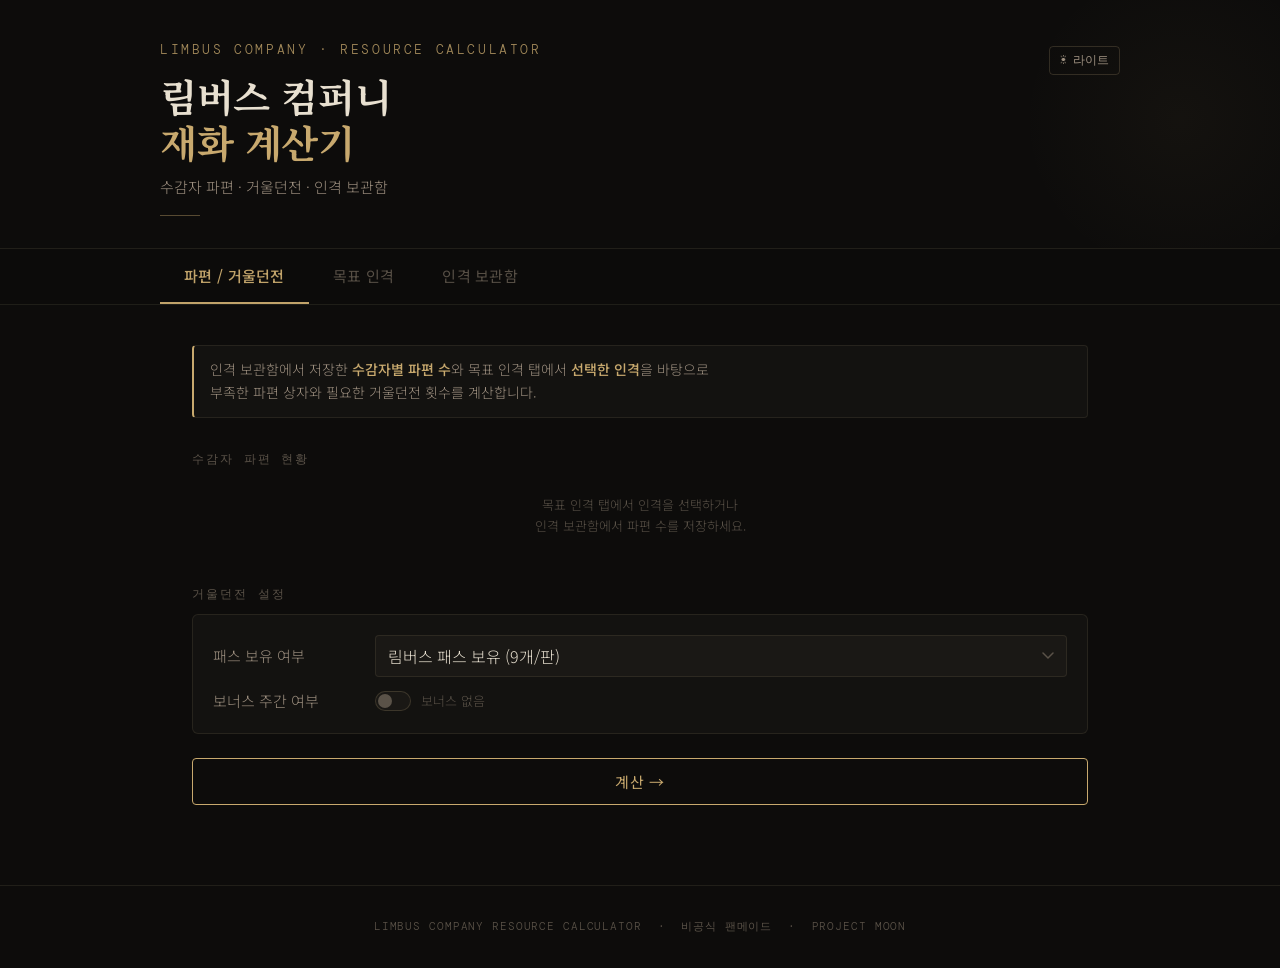
<file: index (4).html>
<!DOCTYPE html>
<html lang="ko">
<head>
<meta charset="UTF-8">
<meta name="viewport" content="width=device-width, initial-scale=1.0">
<title>림버스 컴퍼니 — 재화 계산기</title>
<link rel="preconnect" href="https://fonts.googleapis.com">
<link href="https://fonts.googleapis.com/css2?family=Noto+Serif+KR:wght@400;600;700&family=Noto+Sans+KR:wght@300;400;500&family=DM+Mono:wght@400;500&display=swap" rel="stylesheet">
<style>
:root {
  --bg: #0d0c0b;
  --bg2: #131210;
  --bg3: #1a1815;
  --border: rgba(180,160,120,0.12);
  --border2: rgba(180,160,120,0.22);
  --gold: #c8a96e;
  --gold2: #e2c98a;
  --gold-dim: rgba(200,169,110,0.15);
  --red: #c45c4a;
  --red-dim: rgba(196,92,74,0.15);
  --green: #7ab87a;
  --text: #e8e0d0;
  --text2: #9e9080;
  --text3: #5a5248;
  --serif: 'Noto Serif KR', serif;
  --sans: 'Noto Sans KR', sans-serif;
  --mono: 'DM Mono', monospace;
}
html.light {
  --bg: #f5f2ed;
  --bg2: #ece8e1;
  --bg3: #e2ddd5;
  --border: rgba(120,100,70,0.15);
  --border2: rgba(120,100,70,0.30);
  --gold: #9a7040;
  --gold2: #7a5520;
  --gold-dim: rgba(154,112,64,0.12);
  --red: #b04030;
  --red-dim: rgba(176,64,48,0.10);
  --green: #4a8a4a;
  --text: #1a1510;
  --text2: #5a4e40;
  --text3: #9a8e80;
}
/* 테마 토글 버튼 */
.theme-btn{background:transparent;border:1px solid var(--border2);border-radius:4px;color:var(--text2);font-size:12px;font-family:var(--mono);padding:5px 10px;cursor:pointer;transition:all .2s;white-space:nowrap}
.theme-btn:hover{border-color:var(--gold);color:var(--gold)}
*,*::before,*::after{box-sizing:border-box;margin:0;padding:0}
html{scroll-behavior:smooth}
body{background:var(--bg);color:var(--text);font-size:16px;font-family:var(--sans);font-weight:300;min-height:100vh;line-height:1.6}

/* header */
header{position:relative;border-bottom:1px solid var(--border);padding:0 2rem;overflow:hidden}
.h-inner{max-width:960px;margin:0 auto;padding:2.5rem 0 2rem;position:relative;z-index:1}
.h-eye{font-family:var(--mono);font-size:13px;letter-spacing:.2em;color:var(--gold);text-transform:uppercase;margin-bottom:.75rem;opacity:.8}
.h-title{font-family:var(--serif);font-size:clamp(1.6rem,4vw,2.4rem);font-weight:700;color:var(--text);letter-spacing:-.01em;line-height:1.2}
.h-title span{color:var(--gold)}
.h-sub{margin-top:.6rem;font-size:15px;color:var(--text2);font-weight:300}
.h-deco{position:absolute;right:-60px;top:-40px;width:320px;height:320px;border-radius:50%;background:radial-gradient(circle,rgba(200,169,110,.04) 0%,transparent 70%);pointer-events:none}
.h-line{width:40px;height:1px;background:var(--gold);opacity:.4;margin:1rem 0 0}

/* nav */
nav{border-bottom:1px solid var(--border);padding:0 2rem;position:sticky;top:0;background:var(--bg);backdrop-filter:blur(8px);z-index:100;opacity:0.97}
.nav-inner{max-width:960px;margin:0 auto;display:flex}
.nav-btn{padding:1rem 1.5rem;font-family:var(--sans);font-size:15px;font-weight:400;color:var(--text3);background:transparent;border:none;border-bottom:2px solid transparent;cursor:pointer;transition:all .2s;letter-spacing:.02em;white-space:nowrap}
.nav-btn:hover{color:var(--text2)}
.nav-btn.on{color:var(--gold);border-bottom-color:var(--gold);font-weight:500}

/* main */
main{max-width:960px;margin:0 auto;padding:2.5rem 2rem 5rem}
.panel{display:none}.panel.on{display:block}

/* labels */
.sec{font-family:var(--mono);font-size:12px;letter-spacing:.18em;color:var(--text3);text-transform:uppercase;margin-bottom:10px;margin-top:2rem}
.sec:first-child{margin-top:0}

/* info box */
.info-box{border:1px solid var(--border);border-left:2px solid var(--gold);background:var(--bg2);border-radius:4px;padding:12px 16px;font-size:14px;color:var(--text2);line-height:1.7;margin-bottom:1.5rem}
.info-box b{color:var(--gold);font-weight:500}

/* card / form */
.card{background:var(--bg2);border:1px solid var(--border);border-radius:6px;padding:20px}
.form-row{display:flex;align-items:center;gap:12px;margin-bottom:12px}
.form-row:last-child{margin-bottom:0}
.form-row label{font-size:15px;color:var(--text2);min-width:150px;font-weight:300}
.form-row input,.form-row select{flex:1;background:var(--bg3);border:1px solid var(--border);border-radius:4px;color:var(--text);font-size:16px;font-family:var(--sans);font-weight:300;padding:8px 12px;outline:none;transition:border-color .15s;appearance:none;-webkit-appearance:none}
.form-row input:focus,.form-row select:focus{border-color:var(--border2)}
.form-row select{background-image:url("data:image/svg+xml,%3Csvg xmlns='http://www.w3.org/2000/svg' width='12' height='8' viewBox='0 0 12 8'%3E%3Cpath d='M1 1l5 5 5-5' stroke='%235a5248' stroke-width='1.5' fill='none' stroke-linecap='round'/%3E%3C/svg%3E");background-repeat:no-repeat;background-position:right 12px center;padding-right:32px;cursor:pointer}
.form-row select option{background:var(--bg3)}

/* button */
.calc-btn{width:100%;margin-top:1.5rem;padding:12px;background:transparent;border:1px solid var(--gold);border-radius:4px;color:var(--gold);font-size:15px;font-family:var(--sans);font-weight:400;letter-spacing:.05em;cursor:pointer;transition:all .2s}
.calc-btn:hover{background:var(--gold-dim);color:var(--gold2)}
.calc-btn:active{transform:scale(.99)}

/* prisoner chips */
.p-grid{display:grid;grid-template-columns:repeat(auto-fill,minmax(108px,1fr));gap:6px;margin-bottom:1.5rem}
.p-chip{display:flex;align-items:center;gap:7px;padding:7px 10px;background:var(--bg2);border:1px solid var(--border);border-radius:4px;cursor:pointer;font-size:14px;color:var(--text2);transition:all .15s;font-family:var(--sans);font-weight:300}
.p-chip:hover{border-color:var(--border2);color:var(--text)}
.p-chip.sel{background:var(--gold-dim);border-color:var(--gold);color:var(--gold2);font-weight:400}
.p-dot{width:7px;height:7px;border-radius:50%;flex-shrink:0}

/* result */
.result{display:none;margin-top:2rem}.result.on{display:block}
.divider{border:none;border-top:1px solid var(--border);margin:1.5rem 0}
.metrics{display:grid;grid-template-columns:repeat(auto-fit,minmax(140px,1fr));gap:8px}
.m-card{background:var(--bg3);border:1px solid var(--border);border-radius:5px;padding:14px 16px}
.m-label{font-size:13px;color:var(--text3);font-family:var(--mono);letter-spacing:.08em;text-transform:uppercase;margin-bottom:6px}
.m-val{font-size:24px;font-weight:500;color:var(--text);font-family:var(--serif)}
.m-val.ok{color:var(--green)}.m-val.bad{color:var(--red)}.m-val.gold{color:var(--gold)}
.m-sub{font-size:13px;color:var(--text3);margin-top:3px}

/* timeline */
.timeline{margin-top:.5rem}
.tl-row{display:grid;grid-template-columns:90px 1fr auto;align-items:center;gap:16px;padding:11px 0;border-bottom:1px solid var(--border)}
.tl-row:last-child{border-bottom:none}
.tl-date{font-family:var(--mono);font-size:14px;color:var(--text2)}
.tl-desc{font-size:15px;color:var(--text2)}
.tl-pct{font-family:var(--mono);font-size:13px;color:var(--gold);background:var(--gold-dim);padding:3px 8px;border-radius:3px;white-space:nowrap}

/* ════ 인격 보관함 ════ */
.coll-stats{display:grid;grid-template-columns:repeat(auto-fit,minmax(120px,1fr));gap:8px;margin-bottom:1.5rem}
.stat-card{background:var(--bg2);border:1px solid var(--border);border-radius:5px;padding:12px 14px}
.stat-label{font-size:13px;color:var(--text3);font-family:var(--mono);text-transform:uppercase;letter-spacing:.08em;margin-bottom:4px}
.stat-val{font-size:22px;font-weight:500;font-family:var(--serif);color:var(--text)}
.stat-sub{font-size:13px;color:var(--text3);margin-top:2px}

.filter-bar{display:flex;gap:6px;flex-wrap:wrap;margin-bottom:1.25rem;align-items:center}
.filter-btn{padding:5px 12px;font-size:14px;border:1px solid var(--border);border-radius:3px;background:transparent;color:var(--text3);cursor:pointer;transition:all .15s;font-family:var(--sans)}
.filter-btn:hover{color:var(--text2);border-color:var(--border2)}
.filter-btn.on{background:var(--gold-dim);border-color:var(--gold);color:var(--gold)}
.filter-spacer{flex:1}
.reset-btn{padding:5px 12px;font-size:14px;border:1px solid var(--red-dim);border-radius:3px;background:transparent;color:var(--red);cursor:pointer;opacity:.6;transition:all .15s;font-family:var(--sans)}
.reset-btn:hover{opacity:1;background:var(--red-dim)}

.p-section{margin-bottom:1.5rem}
.p-header{display:flex;align-items:center;gap:10px;padding:10px 0 8px;border-bottom:1px solid var(--border);margin-bottom:10px;cursor:pointer;user-select:none}
.p-header:hover .p-hname{color:var(--text)}
.p-color-bar{width:3px;height:18px;border-radius:2px;flex-shrink:0}
.p-hname{font-size:16px;font-weight:500;color:var(--text2);transition:color .15s;flex:1}
.p-hcount{font-family:var(--mono);font-size:13px;color:var(--text3)}
.p-chev{font-size:12px;color:var(--text3);transition:transform .2s;margin-left:2px}
.p-chev.open{transform:rotate(90deg)}

.id-grid{display:grid;grid-template-columns:repeat(auto-fill,minmax(210px,1fr));gap:10px;overflow:hidden;transition:max-height .3s ease}
.id-grid.closed{max-height:0!important}

.id-card{position:relative;background:var(--bg2);border:1px solid var(--border);border-radius:5px;padding:17px 18px 15px;cursor:pointer;transition:all .15s;user-select:none}
.id-card:hover{border-color:var(--border2)}
.id-card.owned{border-color:rgba(200,169,110,.35);background:var(--gold-dim)}
.id-card.owned .id-name{color:var(--gold2)}
.id-card.owned .id-grade{color:var(--gold)}
.id-name{font-size:19px;color:var(--text2);line-height:1.4;transition:color .15s;padding-right:22px}
.id-grade{font-family:var(--mono);font-size:15px;color:var(--text3);margin-top:6px;transition:color .15s}
.id-check{position:absolute;top:10px;right:10px;width:16px;height:16px;border:1px solid var(--border2);border-radius:3px;display:flex;align-items:center;justify-content:center;font-size:11px;color:transparent;background:transparent;transition:all .15s}
.id-card.owned .id-check{background:var(--gold);border-color:var(--gold);color:#1a1510}
.id-shard-row{display:flex;align-items:center;gap:5px;margin-top:7px;padding-top:7px;border-top:1px solid var(--border)}
.id-shard-row label{font-size:12px;color:var(--text3);font-family:var(--mono);white-space:nowrap}
.id-shard-input{flex:1;min-width:0;background:var(--bg3);border:1px solid var(--border);border-radius:3px;color:var(--text);font-size:14px;font-family:var(--mono);padding:3px 6px;outline:none;text-align:right;transition:border-color .15s}
.id-shard-input:focus{border-color:var(--border2)}

/* responsive */
@media(max-width:600px){
  main{padding:1.5rem 1rem 3rem}
  header,nav{padding:0 1rem}
  .form-row{flex-direction:column;align-items:flex-start}
  .form-row label{min-width:unset}
  .form-row input,.form-row select{width:100%}
  .tl-row{grid-template-columns:80px 1fr}
  .tl-pct{display:none}
  .id-grid{grid-template-columns:repeat(auto-fill,minmax(170px,1fr))}
}

@keyframes fadeUp{from{opacity:0;transform:translateY(10px)}to{opacity:1;transform:translateY(0)}}
.panel.on>*{animation:fadeUp .25s ease both}
.panel.on>*:nth-child(2){animation-delay:.04s}
.panel.on>*:nth-child(3){animation-delay:.08s}
</style>
</head>
<body>

<header>
  <div class="h-deco"></div>
  <div class="h-inner">
    <div style="display:flex;align-items:flex-start;justify-content:space-between;gap:1rem;">
      <div>
        <div class="h-eye">Limbus Company · Resource Calculator</div>
        <h1 class="h-title">림버스 컴퍼니<br><span>재화 계산기</span></h1>
        <p class="h-sub">수감자 파편 · 거울던전 · 인격 보관함</p>
        <div class="h-line"></div>
      </div>
      <button class="theme-btn" id="theme-toggle" onclick="toggleTheme()" style="margin-top:6px;flex-shrink:0;">☀ 라이트</button>
    </div>
  </div>
</header>

<nav>
  <div class="nav-inner">
    <button class="nav-btn on"  onclick="sw('calc')">파편 / 거울던전</button>
    <button class="nav-btn"     onclick="sw('target')">목표 인격</button>
    <button class="nav-btn"     onclick="sw('collection')">인격 보관함</button>
  </div>
</nav>

<main>

  <!-- 파편 / 거울던전 -->
  <div class="panel on" id="p-calc">
    <div class="info-box">
      인격 보관함에서 저장한 <b>수감자별 파편 수</b>와 목표 인격 탭에서 <b>선택한 인격</b>을 바탕으로<br>
      부족한 파편 상자와 필요한 거울던전 횟수를 계산합니다.
    </div>

    <!-- 수감자 파편 현황 (보관함 연동) -->
    <div class="sec">수감자 파편 현황</div>
    <div id="calc-shard-list"></div>

    <!-- 거울던전 설정 -->
    <div class="sec">거울던전 설정</div>
    <div class="card">
      <div class="form-row">
        <label>패스 보유 여부</label>
        <select id="m-pass" onchange="onMirrorSettingChange()">
          <option value="9">림버스 패스 보유 (9개/판)</option>
          <option value="3">패스 없음 (3개/판)</option>
        </select>
      </div>
      <div class="form-row">
        <label>보너스 주간 여부</label>
        <div style="flex:1;display:flex;align-items:center;gap:10px;">
          <span class="toggle-track" id="bonus-track" onclick="toggleBonus()" style="display:inline-block;width:36px;height:20px;border-radius:10px;background:var(--bg3);border:1px solid var(--border2);position:relative;cursor:pointer;transition:background .2s;flex-shrink:0;">
            <span id="bonus-thumb" style="position:absolute;top:2px;left:2px;width:14px;height:14px;border-radius:50%;background:var(--text3);transition:all .2s;"></span>
          </span>
          <span id="bonus-label" style="font-size:13px;color:var(--text3);">보너스 없음</span>
        </div>
      </div>
    </div>

    <button class="calc-btn" onclick="calcAll()">계산 →</button>

    <div class="result" id="res-calc">
      <hr class="divider">
      <div class="sec" style="margin-top:0;">수감자별 결과</div>
      <div id="calc-result-detail" style="margin-bottom:1rem;"></div>
      <div class="sec">합계</div>
      <div class="metrics" id="mirror-metrics"></div>
    </div>
  </div>

  <!-- 목표 인격 -->
  <div class="panel" id="p-target">
    <div class="info-box">
      목표 인격/에고를 <b>복수 선택</b>하면 수감자별 필요 파편과 거울던전 횟수를 계산합니다.<br>
      카드를 클릭해서 선택하고, 다시 클릭하면 해제됩니다.
    </div>

    <!-- 요약 결과 (선택 시 표시) -->
    <div id="target-summary" style="display:none;margin-bottom:1.5rem;">
      <div class="sec" style="margin-top:0;">선택 요약</div>
      <div class="metrics" id="target-summary-metrics" style="margin-bottom:1rem;"></div>
      <div class="sec">수감자별 상세</div>
      <div id="target-summary-detail"></div>
      <div style="margin-top:1rem;">
        <button class="filter-btn" style="color:var(--red);border-color:rgba(196,92,74,.3);" onclick="clearTargetSel()">선택 초기화</button>
        <span style="font-size:11px;color:var(--text3);margin-left:10px;">패스·보너스 설정은 파편/거울던전 탭에서 변경</span>
      </div>
    </div>

    <div class="filter-bar" id="target-filter-bar">
      <button class="filter-btn on" onclick="setTargetFilter('all',this)">전체</button>
      <button class="filter-btn" onclick="setTargetFilter('3',this)">★3</button>
      <button class="filter-btn" onclick="setTargetFilter('2',this)">★2</button>
      <button class="filter-btn" onclick="setTargetFilter('1',this)">★1</button>
      <button class="filter-btn" onclick="setTargetFilter('ego',this)">에고</button>
      <button class="filter-btn" onclick="setTargetFilter('vp',this)">발푸밤</button>
    </div>
    <div id="target-body"></div>
  </div>

  <!-- 인격 보관함 -->
  <div class="panel" id="p-collection">
    <div class="info-box">
      인격 카드를 클릭해서 <b>보유 여부</b>를 표시하세요. 데이터는 이 기기 브라우저에 <b>자동 저장</b>됩니다.
    </div>
    <div class="coll-stats" id="coll-stats"></div>
    <div class="filter-bar">
      <button class="filter-btn on" onclick="setFilter('all',this)">전체</button>
      <button class="filter-btn" onclick="setFilter('owned',this)">보유 중</button>
      <button class="filter-btn" onclick="setFilter('missing',this)">미보유</button>
      <button class="filter-btn" onclick="setFilter('3',this)">★3</button>
      <button class="filter-btn" onclick="setFilter('2',this)">★2</button>
      <button class="filter-btn" onclick="setFilter('1',this)">★1</button>
      <button class="filter-btn" onclick="setFilter('ego',this)">에고</button>
      <button class="filter-btn" onclick="setFilter('vp',this)">발푸밤 한정</button>
      <span class="filter-spacer"></span>
      <button class="reset-btn" onclick="confirmReset()">초기화</button>
    </div>
    <div id="coll-body"></div>
  </div>

</main>

<footer style="border-top:1px solid var(--border);padding:2rem;text-align:center;font-size:11px;color:var(--text3);font-family:var(--mono);letter-spacing:.08em;">
  LIMBUS COMPANY RESOURCE CALCULATOR &nbsp;·&nbsp; 비공식 팬메이드 &nbsp;·&nbsp; PROJECT MOON
</footer>

<script>
/* ── 데이터 ── */
const PRISONERS = [
  {id:'yi-sang',    name:'이상',      color:'#9b8fc2'},
  {id:'faust',      name:'파우스트',  color:'#6aab8a'},
  {id:'don',        name:'돈키호테',  color:'#d97c5a'},
  {id:'ryoshu',     name:'료슈',      color:'#6899c8'},
  {id:'meursault',  name:'뫼르소',    color:'#c9a84c'},
  {id:'hong-lu',    name:'홍루',      color:'#b87098'},
  {id:'heathcliff', name:'히스클리프',color:'#88b85a'},
  {id:'ishmael',    name:'이스마엘',  color:'#c46c5a'},
  {id:'rodion',     name:'로쟈',      color:'#8880c8'},
  {id:'sinclair',   name:'싱클레어',  color:'#5aaa80'},
  {id:'outis',      name:'오티스',    color:'#888880'},
  {id:'gregor',     name:'그레고르',  color:'#6a9840'},
];

/* 인격 목록 — 새 인격 추가 시 여기에 항목 추가 */
/* season: 0=통상, 1~7=시즌, 'vp'=발푸르기스의 밤 한정, 'ego'=에고 */
const IDENTITIES = {
  'yi-sang':[
    /* ★1 */
    {id:'ys-s1-1',  name:'LCB 수감자 이상',               grade:1, season:0},
    /* ★2 통상 */
    {id:'ys-s0-2a', name:'남부 세븐 협회 6과 이상',        grade:2, season:0},
    /* ★2 시즌 */
    {id:'ys-s1-2a', name:'어금니 사무소 해결사 이상',      grade:2, season:1},
    {id:'ys-s3-2a', name:'피쿼드호 일등 항해사 이상',      grade:2, season:3},
    {id:'ys-s5-2a', name:'남부 디에치 협회 4과 이상',      grade:2, season:5},
    /* ★2 발푸밤 */
    {id:'ys-vp-2a', name:'LCE E.G.O::초롱 이상',          grade:2, season:5},
    /* ★3 시즌 */
    {id:'ys-s1-3a', name:'검계 살수 이상',                 grade:3, season:1},
    {id:'ys-s2-3a', name:'개화 E.G.O::동백 이상',          grade:3, season:2},
    {id:'ys-s3-3a', name:'W사 3등급 정리 요원 이상',       grade:3, season:3},
    {id:'ys-s4-3a', name:'약지 점묘파 스튜던트 이상',      grade:3, season:4},
    /* ★3 발푸밤 */
    {id:'ys-vp-3a', name:'로보토미 E.G.O::엄숙한 애도 이상', grade:3, season:'vp'},
    /* ★3 시즌 (계속) */
    {id:'ys-s4-3b', name:'남부 리우 협회 3과 이상',        grade:3, season:4},
    {id:'ys-s5-3a', name:'N사 E.G.O::흉탄 이상',          grade:3, season:5},
    {id:'ys-s6-3a', name:'흑수 - 오 필두 이상',            grade:3, season:6},
    {id:'ys-s7-3a', name:'거미집 검지 아비 이상',           grade:3, season:7},
  ],
  'faust':[
    /* ★1 */
    {id:'fa-s1-1',  name:'LCB 수감자 파우스트',               grade:1, season:0},
    /* ★2 통상 */
    {id:'fa-s0-2a', name:'W사 2등급 정리 요원 파우스트',      grade:2, season:0},
    {id:'fa-s0-2b', name:'살아남은 로보토미 직원 파우스트',   grade:2, season:0},
    /* ★2 시즌 */
    {id:'fa-s1-2a', name:'남부 츠바이 협회 4과 파우스트',     grade:2, season:1},
    {id:'fa-s3-2a', name:'워더링하이츠 버틀러 파우스트',      grade:2, season:3},
    /* ★3 시즌 */
    {id:'fa-s1-3a', name:'쥐는 자 파우스트',                  grade:3, season:1},
    {id:'fa-s3-3a', name:'남부 세븐 협회 4과 파우스트',       grade:3, season:3},
    {id:'fa-s2-3a', name:'로보토미 E.G.O::후회 파우스트',     grade:3, season:'vp'},
    {id:'fa-s4-3a', name:'검계 살수 파우스트',                grade:3, season:4},
    {id:'fa-s5-3a', name:'멀티크랙 사무소 대표 파우스트',     grade:3, season:5},
    {id:'fa-s5-3b', name:'LCE E.G.O::홍염살 파우스트',       grade:3, season:5},
    {id:'fa-s7-3b', name:'흑수 - 묘 필두 파우스트',          grade:3, season:7},
    {id:'fa-s6-3b', name:'동부 시 협회 3과 파우스트',        grade:3, season:6},
    {id:'fa-s7-3a', name:'검지 수행자:【쪽지】 파우스트',    grade:3, season:7},
    /* 에고 */
  ],
  'don':[
    /* ★1 */
    {id:'do-s1-1',  name:'LCB 수감자 돈키호테',                          grade:1, season:0},
    /* ★2 통상 */
    {id:'do-s0-2a', name:'남부 시 협회 5과 부장 돈키호테',               grade:2, season:0},
    /* ★2 시즌 */
    {id:'do-s1-2a', name:'N사 중간 망치 돈키호테',                       grade:2, season:1},
    /* ★2 발푸밤 */
    {id:'do-vp-2a', name:'로보토미 E.G.O::초롱 돈키호테',                grade:2, season:'vp'},
    /* ★2 시즌 (계속) */
    {id:'do-s3-2a', name:'검계 살수 돈키호테',                           grade:2, season:3},
    /* ★3 시즌 */
    {id:'do-s1-3a', name:'W사 3등급 정리 요원 돈키호테',                 grade:3, season:1},
    {id:'do-s2-3a', name:'남부 섕크 협회 5과 부장 돈키호테',             grade:3, season:2},
    {id:'do-s3-3a', name:'중지 작은 아우 돈키호테',                      grade:3, season:3},
    {id:'do-s4-3a', name:'T사 3등급 징수직 직원 돈키호테',               grade:3, season:4},
    {id:'do-s5-3a', name:'라만차랜드 실장 돈키호테',                     grade:3, season:5},
    {id:'do-s6-3a', name:'동부 섕크 협회 3과 돈키호테',                  grade:3, season:6},
    {id:'do-vp-3a', name:'로보토미 E.G.O::사랑과 증오의 이름으로 돈키호테', grade:3, season:'vp'},
    {id:'do-s6-3b', name:'흑수 - 미 돈키호테',                          grade:3, season:6},
    {id:'do-s7-3a', name:'검지 대행자 - 개화 E.G.O::대행 돈키호테',     grade:3, season:7},
    /* 에고 */
  ],
  'ryoshu':[
    /* ★1 */
    {id:'ry-s1-1',  name:'LCB 수감자 료슈',                  grade:1, season:0},
    /* ★2 통상 */
    {id:'ry-s0-2a', name:'남부 세븐 협회 6과 료슈',          grade:2, season:0},
    /* ★2 시즌 */
    {id:'ry-s1-2a', name:'LCCB 대리 료슈',                   grade:2, season:1},
    {id:'ry-s3-2a', name:'남부 리우 협회 4과 료슈',          grade:2, season:3},
    {id:'ry-s5-2a', name:'20구 유로지비 료슈',               grade:2, season:5},
    /* ★3 시즌 */
    {id:'ry-s1-3a', name:'흑운회 와카슈 료슈',               grade:3, season:1},
    {id:'ry-s2-3a', name:'료.고.파. 주방장 료슈',            grade:3, season:2},
    {id:'ry-s3-3a', name:'W사 3등급 정리 요원 료슈',         grade:3, season:3},
    {id:'ry-s4-3a', name:'에드가 가문 치프 버틀러 료슈',     grade:3, season:4},
    {id:'ry-vp-3a', name:'로보토미 E.G.O::적안 · 참회 료슈', grade:3, season:'vp'},
    {id:'ry-s6-3a', name:'흑수 - 묘 료슈',                  grade:3, season:6},
    {id:'ry-s7-3a', name:'N사 E.G.O::경멸, 경외 료슈',      grade:3, season:7},
    {id:'ry-s7-3b', name:'홍원 방랑무사 료슈',               grade:3, season:7},
    {id:'ry-vp-3b', name:'로보토미 E.G.O::잔향 · 외로움 료슈', grade:3, season:'vp'},
    /* 에고 */
  ],
  'meursault':[
    /* ★1 */
    {id:'me-s1-1',  name:'LCB 수감자 뫼르소',                grade:1, season:0},
    /* ★2 통상 */
    {id:'me-s0-2a', name:'남부 리우 협회 6과 뫼르소',        grade:2, season:0},
    /* ★2 시즌 */
    {id:'me-s1-2a', name:'장미스패너 공방 해결사 뫼르소',    grade:2, season:1},
    {id:'me-s3-2a', name:'중지 작은 아우 뫼르소',            grade:2, season:3},
    {id:'me-s5-2a', name:'데드레빗츠 보스 뫼르소',           grade:2, season:5},
    /* ★3 시즌 */
    {id:'me-s1-3a', name:'W사 2등급 정리 요원 뫼르소',       grade:3, season:1},
    {id:'me-s2-3a', name:'N사 큰 망치 뫼르소',               grade:3, season:2},
    {id:'me-s3-3a', name:'R사 제 4무리 코뿔소팀 뫼르소',     grade:3, season:3},
    {id:'me-s4-3a', name:'검계 우두머리 뫼르소',             grade:3, season:4},
    {id:'me-s5-3a', name:'남부 디에치 협회 4과 부장 뫼르소', grade:3, season:5},
    {id:'me-s6-3a', name:'서부 섕크 협회 3과 뫼르소',        grade:3, season:6},
    {id:'me-s6-3b', name:'동부 엄지 카포 IIII 뫼르소',       grade:3, season:6},
    {id:'me-s7-3a', name:'라만차랜드 왕자 뫼르소',           grade:3, season:7},
    {id:'me-vp-3a', name:'로보토미 E.G.O::호넷【변조】 뫼르소', grade:3, season:'vp'},
  ],
  'hong-lu':[
    /* ★1 */
    {id:'hl-s1-1',  name:'LCB 수감자 홍루',                  grade:1, season:0},
    /* ★2 통상 */
    {id:'hl-s0-2a', name:'흑운회 와카슈 홍루',               grade:2, season:0},
    /* ★2 시즌 */
    {id:'hl-s1-2a', name:'남부 리우 협회 5과 홍루',          grade:2, season:1},
    {id:'hl-s2-2a', name:'W사 2등급 정리 요원 홍루',         grade:2, season:2},
    {id:'hl-vp-2a', name:'갈고리 사무소 해결사 홍루',        grade:2, season:'vp'},
    {id:'hl-s5-2a', name:'송곳니 사냥 사무소 해결사 홍루',   grade:2, season:5},
    /* ★3 시즌 */
    {id:'hl-s1-3a', name:'콩콩이파 두목 홍루',               grade:3, season:1},
    {id:'hl-s3-3a', name:'K사 3등급 적출직 직원 홍루',       grade:3, season:3},
    {id:'hl-s2-3a', name:'남부 디에치 협회 4과 홍루',        grade:3, season:2},
    {id:'hl-s4-3a', name:'20구 유로지비 홍루',               grade:3, season:4},
    {id:'hl-s5-3a', name:'마침표 사무소 대표 홍루',          grade:3, season:5},
    {id:'hl-s6-3a', name:'R사 제 4무리 순록팀 홍루',         grade:3, season:6},
    {id:'hl-s7-3a', name:'홍원 군주 홍루',                   grade:3, season:7},
  ],
  'heathcliff':[
    /* ★1 */
    {id:'hc-s1-1',  name:'LCB 수감자 히스클리프',             grade:1, season:0},
    /* ★2 통상 */
    {id:'hc-s0-2a', name:'남부 시 협회 5과 히스클리프',       grade:2, season:0},
    /* ★2 시즌 */
    {id:'hc-s1-2a', name:'N사 작은 망치 히스클리프',          grade:2, season:1},
    {id:'hc-s1-2b', name:'남부 세븐 협회 4과 히스클리프',     grade:2, season:1},
    {id:'hc-s2-2a', name:'멀티크랙 사무소 해결사 히스클리프', grade:2, season:2},
    /* ★3 통상 */
    {id:'hc-s0-3a', name:'R사 제 4무리 토끼팀 히스클리프',    grade:3, season:0},
    /* ★3 시즌 */
    {id:'hc-s2-3a', name:'피쿼드호 작살잡이 히스클리프',      grade:3, season:2},
    {id:'hc-s3-3a', name:'남부 외우피 협회 3과 히스클리프',   grade:3, season:3},
    {id:'hc-s4-3a', name:'와일드헌트 히스클리프',             grade:3, season:4},
    {id:'hc-s5-3a', name:'마침표 사무소 해결사 히스클리프',   grade:3, season:5},
    {id:'hc-s6-3a', name:'흑운회 와카슈 히스클리프',          grade:3, season:6},
    {id:'hc-s7-3a', name:'W사 4등급 정리 요원 - CCA 히스클리프', grade:3, season:7},
    {id:'hc-s7-3b', name:'흑수 - 유 필두 히스클리프',         grade:3, season:7},
    {id:'hc-s2-3b', name:'로보토미 E.G.O::여우비 히스클리프', grade:3, season:2},
    /* 에고 */
  ],
  'ishmael':[
    /* ★1 */
    {id:'is-s1-1',  name:'LCB 수감자 이스마엘',                  grade:1, season:0},
    /* ★2 통상 */
    {id:'is-s0-2a', name:'남부 시 협회 5과 이스마엘',            grade:2, season:0},
    /* ★2 시즌 */
    {id:'is-s1-2a', name:'LCCB 대리 이스마엘',                   grade:2, season:1},
    {id:'is-s2-2a', name:'로보토미 E.G.O::출렁임 이스마엘',      grade:2, season:2},
    {id:'is-s3-2a', name:'에드가 가문 버틀러 이스마엘',          grade:2, season:3},
    /* ★3 시즌 */
    {id:'is-s1-3a', name:'R사 제 4무리 순록팀 이스마엘',         grade:3, season:1},
    {id:'is-s2-3a', name:'남부 리우 협회 4과 이스마엘',          grade:3, season:2},
    {id:'is-s3-3a', name:'어금니 보트 센터 해결사 이스마엘',     grade:3, season:3},
    {id:'is-s4-3a', name:'피쿼드호 선장 이스마엘',               grade:3, season:4},
    {id:'is-s5-3a', name:'서부 츠바이 협회 3과 이스마엘',        grade:3, season:5},
    {id:'is-s6-3a', name:'흑운회 부조장 이스마엘',               grade:3, season:6},
    {id:'is-s7-3a', name:'가주 후보 이스마엘',                   grade:3, season:7},
    {id:'is-s7-3b', name:'정사무소 대표 이스마엘',               grade:3, season:7},
    {id:'is-s7-3c', name:'거미집 중지 제자 이스마엘',            grade:3, season:7},
    /* 에고 */
  ],
  'rodion':[
    /* ★1 */
    {id:'ro-s1-1',  name:'LCB 수감자 로쟈',                  grade:1, season:0},
    /* ★2 시즌 */
    {id:'ro-s1-2a', name:'LCCB 대리 로쟈',                   grade:2, season:1},
    {id:'ro-s2-2a', name:'N사 중간 망치 로쟈',               grade:2, season:2},
    {id:'ro-s3-2a', name:'남부 츠바이 협회 5과 로쟈',        grade:2, season:3},
    {id:'ro-s4-2a', name:'T사 2등급 징수직 직원 로쟈',       grade:2, season:4},
    /* ★3 시즌 */
    {id:'ro-s1-3a', name:'흑운회 와카슈 로쟈',               grade:3, season:1},
    {id:'ro-s2-3a', name:'장미스패너 공방 대표 로쟈',        grade:3, season:2},
    {id:'ro-s3-3a', name:'남부 디에치 협회 4과 로쟈',        grade:3, season:3},
    {id:'ro-s4-3a', name:'남부 리우 협회 4과 부장 로쟈',     grade:3, season:4},
    {id:'ro-s5-3a', name:'북부 제뱌찌 협회 3과 로쟈',        grade:3, season:5},
    {id:'ro-s6-3a', name:'라만차랜드 공주 로쟈',             grade:3, season:6},
    {id:'ro-s6-3b', name:'흑수 - 사 로쟈',                  grade:3, season:6},
    {id:'ro-vp-3a', name:'로보토미 E.G.O::눈물로 벼려낸 검 로쟈', grade:3, season:'vp'},
    {id:'ro-s6-3c', name:'R사 제 4무리 순록팀 로쟈',         grade:3, season:6},
    /* 에고 */
  ],
  'sinclair':[
    /* ★1 */
    {id:'si-s1-1',  name:'LCB 수감자 싱클레어',                  grade:1, season:0},
    /* ★2 시즌 */
    {id:'si-s1-2a', name:'남부 츠바이 협회 6과 싱클레어',        grade:2, season:1},
    {id:'si-s2-2a', name:'마리아치 보스 싱클레어',               grade:2, season:2},
    {id:'si-s3-2a', name:'로보토미 E.G.O::홍적 싱클레어',        grade:2, season:3},
    {id:'si-s4-2a', name:'어금니 보트 센터 해결사 싱클레어',     grade:2, season:4},
    {id:'si-s5-2a', name:'서부 츠바이 협회 3과 싱클레어',        grade:2, season:5},
    /* ★3 시즌 */
    {id:'si-s1-3a', name:'검계 살수 싱클레어',                   grade:3, season:1},
    {id:'si-s2-3a', name:'쥐어들 자 싱클레어',                   grade:3, season:2},
    {id:'si-s3-3a', name:'남부 섕크 협회 4과 부장 싱클레어',     grade:3, season:3},
    {id:'si-vp-3a', name:'새벽 사무소 해결사 싱클레어',          grade:3, season:'vp'},
    {id:'si-s5-3a', name:'북부 제뱌찌 협회 3과 싱클레어',        grade:3, season:5},
    {id:'si-s6-3a', name:'중지 작은 아우 싱클레어',              grade:3, season:6},
    {id:'si-s7-3a', name:'동부 엄지 솔다토 II 싱클레어',         grade:3, season:7},
    {id:'si-s7-3b', name:'흑수 - 유 싱클레어',                  grade:3, season:7},
    {id:'si-s7-3c', name:'거미집 소지 제자 싱클레어',            grade:3, season:7},
    /* 에고 */
  ],
  'outis':[
    /* ★1 */
    {id:'ou-s1-1',  name:'LCB 수감자 오티스',                  grade:1, season:0},
    /* ★2 시즌 */
    {id:'ou-s1-2a', name:'검계 살수 오티스',                   grade:2, season:1},
    {id:'ou-s2-2a', name:'G사 부장 오티스',                    grade:2, season:2},
    {id:'ou-s3-2a', name:'남부 섕크 협회 4과 오티스',          grade:2, season:3},
    {id:'ou-s4-2a', name:'약지 점묘파 스튜던트 오티스',        grade:2, season:4},
    /* ★3 시즌 */
    {id:'ou-s1-3a', name:'남부 세븐 협회 6과 부장 오티스',     grade:3, season:1},
    {id:'ou-s2-3a', name:'어금니 사무소 해결사 오티스',        grade:3, season:2},
    {id:'ou-s3-3a', name:'로보토미 E.G.O::마탄 오티스',        grade:3, season:'vp'},
    {id:'ou-s4-3a', name:'워더링하이츠 치프 버틀러 오티스',    grade:3, season:4},
    {id:'ou-s5-3a', name:'W사 3등급 정리 요원 팀장 오티스',    grade:3, season:5},
    {id:'ou-s5-3b', name:'라만차랜드 이발사 오티스',           grade:3, season:5},
    {id:'ou-s6-3a', name:'흑수 - 묘 오티스',                  grade:3, season:6},
    {id:'ou-s7-3a', name:'T사 3등급 강력징수직 직원 오티스',   grade:3, season:7},
    {id:'ou-s7-3b', name:'LCA 우제트 선봉 3팀 팀장 오티스',    grade:3, season:7},
    /* 에고 */
  ],
  'gregor':[
    /* ★1 */
    {id:'gr-s1-1',  name:'LCB 수감자 그레고르',               grade:1, season:0},
    /* ★2 통상 */
    {id:'gr-s0-2a', name:'남부 리우 협회 6과 그레고르',       grade:2, season:0},
    /* ★2 시즌 */
    {id:'gr-s1-2a', name:'료.고.파. 조수 그레고르',           grade:2, season:1},
    {id:'gr-s2-2a', name:'장미스패너 공방 해결사 그레고르',   grade:2, season:2},
    {id:'gr-s3-2a', name:'흑운회 부조장 그레고르',            grade:2, season:3},
    /* ★3 시즌 */
    {id:'gr-s1-3a', name:'G사 일등대리 그레고르',             grade:3, season:1},
    {id:'gr-s2-3a', name:'남부 츠바이 협회 4과 그레고르',     grade:3, season:2},
    {id:'gr-s3-3a', name:'쌍갈고리 해적단 부선장 그레고르',   grade:3, season:3},
    {id:'gr-s4-3a', name:'에드가 가문 승계자 그레고르',       grade:3, season:4},
    {id:'gr-s5-3a', name:'라만차랜드 신부 그레고르',          grade:3, season:5},
    {id:'gr-s6-3a', name:'불주먹 사무소 생존자 그레고르',     grade:3, season:6},
    {id:'gr-s6-3b', name:'흑수 - 사 그레고르',               grade:3, season:6},
    {id:'gr-vp-3a', name:'밤의 송곳 카피타노 그레고르',       grade:3, season:'vp'},
    {id:'gr-s7-3a', name:'로보토미 E.G.O::램프 그레고르',     grade:3, season:7},
  ],
};

/* E.G.O 목록 — season: 0=통상, 1~7=시즌 패스, 'vp'=발푸르기스의 밤 한정, 'event'=이벤트 */
const EGO_LIST = {
  'yi-sang':[
    /* ZAYIN (★2) */
    {id:'ys-e1',  name:'E.G.O::오감도 이상',           grade:'ZAYIN', season:0},
    {id:'ys-e2',  name:'E.G.O::지난 날 이상',          grade:'ZAYIN', season:0},
    /* TETH (★2) */
    {id:'ys-e3',  name:'E.G.O::4번째 성냥불 이상',     grade:'TETH', season:1},
    {id:'ys-e4',  name:'E.G.O::소망석 이상',           grade:'TETH', season:0},
    /* HE (★3) */
    {id:'ys-e5',  name:'E.G.O::차원찢개 이상',         grade:'HE', season:0},
    {id:'ys-e6',  name:'E.G.O::흉탄 이상',             grade:'HE', season:5},
    /* WAW (★3) */
    {id:'ys-e7',  name:'E.G.O::여우비 이상',           grade:'WAW', season:0},
    {id:'ys-e8',  name:'E.G.O::삼천대세계 이상',       grade:'WAW', season:6},
  ],
  'faust':[
    /* ZAYIN */
    {id:'fa-e1',  name:'E.G.O::표상 방출기 파우스트',  grade:'ZAYIN', season:0},
    /* TETH */
    {id:'fa-e2',  name:'E.G.O::저주못 파우스트',       grade:'TETH',  season:0},
    {id:'fa-e3',  name:'E.G.O::9장 2절 파우스트',      grade:'TETH',  season:0},
    {id:'fa-e4',  name:'E.G.O::올가미 파우스트',       grade:'TETH',  season:5},
    /* HE */
    {id:'fa-e5',  name:'E.G.O::물주머니 파우스트',     grade:'HE',    season:0},
    {id:'fa-e6',  name:'E.G.O::전봇대 파우스트',       grade:'HE',    season:1},
    {id:'fa-e7',  name:'E.G.O::흉통 파우스트',         grade:'HE',    season:0},
    {id:'fa-e8',  name:'E.G.O::명령 : 용해 파우스트',  grade:'HE',    season:6},
    {id:'fa-e9',  name:'E.G.O::홍염살 파우스트',       grade:'HE',    season:6},
    /* WAW */
    {id:'fa-e10', name:'E.G.O::영속 파우스트',         grade:'WAW',   season:4},
  ],
  'don':[
    /* ZAYIN */
    {id:'do-e1',  name:'E.G.O::라 샹그레 데 산쵸 돈키호테', grade:'ZAYIN', season:0},
    /* TETH */
    {id:'do-e2',  name:'E.G.O::평생 스튜 돈키호테',          grade:'TETH',  season:0},
    {id:'do-e3',  name:'E.G.O::소망석 돈키호테',             grade:'TETH',  season:0},
    {id:'do-e4',  name:'E.G.O::전기울음 돈키호테',           grade:'TETH',  season:0},
    /* HE */
    {id:'do-e5',  name:'E.G.O::물주머니 돈키호테',           grade:'HE',    season:0},
    {id:'do-e6',  name:'E.G.O::전봇대 돈키호테',             grade:'HE',    season:2},
    {id:'do-e7',  name:'E.G.O::홍적 돈키호테',               grade:'HE',    season:5},
    /* WAW */
    {id:'do-e8',  name:'E.G.O::갈망 - 미르칼라 돈키호테',   grade:'WAW',   season:5},
    {id:'do-e9',  name:'E.G.O::사랑과 증오의 이름으로 돈키호테', grade:'WAW', season:'vp'},
  ],
  'ryoshu':[
    /* ZAYIN */
    {id:'ry-e1',  name:'E.G.O::삼라염상 료슈',               grade:'ZAYIN', season:0},
    {id:'ry-e2',  name:'E.G.O::소다 료슈',                   grade:'ZAYIN', season:0},
    /* TETH */
    {id:'ry-e3',  name:'E.G.O::적안 료슈',                   grade:'TETH',  season:0},
    {id:'ry-e4',  name:'E.G.O::맹목 료슈',                   grade:'TETH',  season:0},
    /* HE */
    {id:'ry-e5',  name:'E.G.O::4번째 성냥불 료슈',           grade:'HE',    season:2},
    {id:'ry-e6',  name:'E.G.O::적안(開) 료슈',               grade:'HE',    season:4},
    {id:'ry-e7',  name:'E.G.O::흉통 료슈',                   grade:'HE',    season:3},
    /* WAW */
    {id:'ry-e8',  name:'N사 E.G.O::경멸, 경외 료슈',         grade:'WAW',   season:7},
    {id:'ry-e9',  name:'E.G.O::삼천대세계 료슈',             grade:'WAW',   season:6},
    /* 발푸밤 */
    {id:'ry-evp', name:'로보토미 E.G.O::적안 참회 료슈',     grade:'WAW',   season:2},
  ],
  'meursault':[
    /* ZAYIN */
    {id:'me-e1',  name:'E.G.O::타인의 사슬 뫼르소',     grade:'ZAYIN', season:0},
    /* TETH */
    {id:'me-e2',  name:'E.G.O::나사빠진 일격 뫼르소',   grade:'TETH',  season:0},
    {id:'me-e3',  name:'E.G.O::후회 뫼르소',            grade:'TETH',  season:0},
    {id:'me-e4',  name:'E.G.O::전기울음 뫼르소',        grade:'TETH',  season:0},
    /* HE */
    {id:'me-e5',  name:'E.G.O::집행 뫼르소',            grade:'HE',    season:2},
    {id:'me-e6',  name:'E.G.O::카포테 뫼르소',          grade:'HE',    season:0},
    /* WAW */
    {id:'me-e7',  name:'E.G.O::갈망 - 미르칼라 뫼르소', grade:'WAW',   season:5},
    {id:'me-e8',  name:'E.G.O::분쇄될 과거 뫼르소',     grade:'WAW',   season:1},
    /* 발푸밤 */
    {id:'me-evp', name:'E.G.O::TETH 후회 뫼르소',       grade:'TETH',  season:'vp'},
  ],
  'hong-lu':[
    /* ZAYIN */
    {id:'hl-e1',  name:'E.G.O::허환경 홍루',             grade:'ZAYIN', season:0},
    /* TETH */
    {id:'hl-e2',  name:'E.G.O::분홍욕망 홍루',           grade:'TETH',  season:0},
    {id:'hl-e3',  name:'E.G.O::소다 홍루',               grade:'TETH',  season:0},
    {id:'hl-e4',  name:'E.G.O::낮은울음 홍루',           grade:'TETH',  season:0},
    {id:'hl-e5',  name:'E.G.O::올가미 홍루',             grade:'TETH',  season:5},
    /* HE */
    {id:'hl-e6',  name:'E.G.O::차원찢개 홍루',           grade:'HE',    season:0},
    {id:'hl-e7',  name:'E.G.O::들끓는 부식 홍루',        grade:'HE',    season:3},
    {id:'hl-e8',  name:'E.G.O::영작오 [宁作吾] 홍루',    grade:'HE',    season:6},
    /* WAW */
    {id:'hl-e9',  name:'E.G.O::오혈읍루 [汚血泣淚] 홍루', grade:'WAW',  season:7},
  ],
  'heathcliff':[
    /* ZAYIN */
    {id:'hc-e1',  name:'E.G.O::시체자루 히스클리프',         grade:'ZAYIN', season:0},
    {id:'hc-e2',  name:'E.G.O::홀리데이 히스클리프',         grade:'ZAYIN', season:0},
    /* TETH */
    {id:'hc-e3',  name:'E.G.O::AEDD 히스클리프',             grade:'TETH',  season:2},
    {id:'hc-e4',  name:'E.G.O::흉탄 히스클리프',             grade:'TETH',  season:0},
    {id:'hc-e5',  name:'E.G.O::입주 신고 히스클리프',        grade:'TETH',  season:3},
    /* HE */
    {id:'hc-e6',  name:'E.G.O::전봇대 히스클리프',           grade:'HE',    season:3},
    {id:'hc-e7',  name:'E.G.O::공즉시색 히스클리프',         grade:'HE',    season:5},
    {id:'hc-e8',  name:'E.G.O::쏠린 관성 히스클리프',        grade:'HE',    season:0},
    /* WAW */
    {id:'hc-e9',  name:'E.G.O::구속 히스클리프',             grade:'WAW',   season:4},
    /* 발푸밤 */

  ],
  'ishmael':[
    /* ZAYIN */
    {id:'is-e1',  name:'E.G.O::작살박이 이스마엘',         grade:'ZAYIN', season:0},
    {id:'is-e2',  name:'E.G.O::즉저살 [蝍蛆殺] 이스마엘', grade:'ZAYIN', season:0},
    /* TETH */
    {id:'is-e3',  name:'E.G.O::분홍욕망 이스마엘',         grade:'TETH',  season:0},
    {id:'is-e4',  name:'E.G.O::카포테 이스마엘',           grade:'TETH',  season:0},
    {id:'is-e5',  name:'E.G.O::지난 날 이스마엘',          grade:'TETH',  season:0},
    /* HE */
    {id:'is-e6',  name:'E.G.O::홍염살 이스마엘',           grade:'HE',    season:0},
    {id:'is-e7',  name:'E.G.O::날갯짓 이스마엘',           grade:'HE',    season:3},
    {id:'is-e8',  name:'E.G.O::크리스마스 악몽 이스마엘',  grade:'HE',    season:'event'},
    {id:'is-e9',  name:'E.G.O::파도의 만가 이스마엘',      grade:'HE',    season:6},
    /* WAW */
    {id:'is-e10', name:'E.G.O::맹목 이스마엘',             grade:'WAW',   season:5},
  ],
  'rodion':[
    /* ZAYIN */
    {id:'ro-e1',  name:'E.G.O::던져지는 것 로쟈',       grade:'ZAYIN', season:0},
    /* TETH */
    {id:'ro-e2',  name:'E.G.O::얼음다리 로쟈',          grade:'TETH',  season:0},
    {id:'ro-e3',  name:'E.G.O::들끓는 부식 로쟈',       grade:'TETH',  season:0},
    /* HE */
    {id:'ro-e4',  name:'E.G.O::4번째 성냥불 로쟈',      grade:'HE',    season:2},
    {id:'ro-e5',  name:'E.G.O::집행 로쟈',              grade:'HE',    season:2},
    {id:'ro-e6',  name:'E.G.O::저주못 로쟈',            grade:'HE',    season:5},
    /* WAW */
    {id:'ro-e7',  name:'E.G.O::핏빛욕망 로쟈',          grade:'WAW',   season:'vp'},
    {id:'ro-e8',  name:'E.G.O::지정 재판 로쟈',         grade:'WAW',   season:6},
  ],
  'sinclair':[
    /* ZAYIN */
    {id:'si-e1',  name:'E.G.O::지식나무의 가지 싱클레어', grade:'ZAYIN', season:0},
    {id:'si-e2',  name:'E.G.O::낮은울음 싱클레어',        grade:'ZAYIN', season:0},
    /* TETH */
    {id:'si-e3',  name:'E.G.O::다가올날 싱클레어',        grade:'TETH',  season:0},
    {id:'si-e4',  name:'E.G.O::평생 스튜 싱클레어',       grade:'TETH',  season:0},
    {id:'si-e5',  name:'E.G.O::저주못 싱클레어',          grade:'TETH',  season:0},
    /* HE */
    {id:'si-e6',  name:'E.G.O::초롱 싱클레어',            grade:'HE',    season:0},
    {id:'si-e7',  name:'E.G.O::9장 2절 싱클레어',         grade:'HE',    season:1},
    {id:'si-e8',  name:'E.G.O::하모니 싱클레어',          grade:'HE',    season:'vp'},
    /* WAW */
    {id:'si-e9',  name:'E.G.O::오혈읍루 [汚血泣淚] 싱클레어', grade:'WAW', season:7},
  ],
  'outis':[
    /* ZAYIN */
    {id:'ou-e1',  name:'E.G.O::토 파토스 마토스 오티스',  grade:'ZAYIN', season:0},
    {id:'ou-e2',  name:'E.G.O::난 가위를 낼게, 너는? 오티스', grade:'ZAYIN', season:7},
    /* TETH */
    {id:'ou-e3',  name:'E.G.O::공즉시색 오티스',          grade:'TETH',  season:0},
    {id:'ou-e4',  name:'E.G.O::여우비 오티스',            grade:'TETH',  season:0},
    /* HE */
    {id:'ou-e5',  name:'E.G.O::검은줄기 오티스',          grade:'HE',    season:2},
    {id:'ou-e6',  name:'E.G.O::홀리데이 오티스',          grade:'HE',    season:3},
    {id:'ou-e7',  name:'E.G.O::차원찢개 오티스',          grade:'HE',    season:6},
    {id:'ou-e8',  name:'E.G.O::마탄 오티스',              grade:'HE',    season:4},
    /* WAW */
    {id:'ou-e9',  name:'E.G.O::구속 오티스',              grade:'WAW',   season:5},
    /* 발푸밤 */
    {id:'ou-evp', name:'E.G.O::HE 마탄 오티스',           grade:'WAW',   season:'vp'},
  ],
  'gregor':[
    /* ZAYIN */
    {id:'gr-e1',  name:'E.G.O::어느날 갑자기 그레고르',  grade:'ZAYIN', season:0},
    {id:'gr-e2',  name:'E.G.O::눈속임 그레고르',         grade:'ZAYIN', season:0},
    /* TETH */
    {id:'gr-e3',  name:'E.G.O::초롱 그레고르',           grade:'TETH', season:0},
    {id:'gr-e4',  name:'E.G.O::지난 날 그레고르',        grade:'TETH', season:0},
    /* HE */
    {id:'gr-e5',  name:'E.G.O::AEDD 그레고르',           grade:'HE', season:2},
    {id:'gr-e6',  name:'E.G.O::엄숙한 애도 그레고르',    grade:'HE', season:0},
    {id:'gr-e7',  name:'E.G.O::크리스마스 악몽 그레고르', grade:'HE', season:'event'},
    /* WAW */
    {id:'gr-e8',  name:'E.G.O::가시 화원 그레고르',      grade:'WAW', season:0},
    {id:'gr-e9',  name:'E.G.O::눈부시지 않은 영광 그레고르', grade:'WAW', season:0},
  ],
};

/* ── 상태 ── */
let owned = new Set(JSON.parse(localStorage.getItem('lc-owned')||'[]'));
let collapsed = new Set(JSON.parse(localStorage.getItem('lc-collapsed')||'[]'));
let shards = JSON.parse(localStorage.getItem('lc-shards')||'{}');
let bonusActive = false;
let curFilter = 'all';

const save = () => {
  localStorage.setItem('lc-owned', JSON.stringify([...owned]));
};
const saveCol = () => {
  localStorage.setItem('lc-collapsed', JSON.stringify([...collapsed]));
};
const saveShards = () => {
  localStorage.setItem('lc-shards', JSON.stringify(shards));
};

function saveShard(pid, val) {
  const v = parseInt(val) || 0;
  if(v > 0) shards[pid] = v;
  else delete shards[pid];
  saveShards();
}

function getTotalShardForPrisoner(pid) {
  return shards[pid] || 0;
}

function toggleBonus() {
  bonusActive = !bonusActive;
  const track = document.getElementById('bonus-track');
  const thumb = document.getElementById('bonus-thumb');
  const label = document.getElementById('bonus-label');
  if(bonusActive) {
    track.style.background = 'rgba(200,169,110,0.3)';
    track.style.borderColor = 'var(--gold)';
    thumb.style.left = '18px';
    thumb.style.background = 'var(--gold)';
    label.style.color = 'var(--gold)';
    label.textContent = '보너스 주간 적용 (×2)';
  } else {
    track.style.background = 'var(--bg3)';
    track.style.borderColor = 'var(--border2)';
    thumb.style.left = '2px';
    thumb.style.background = 'var(--text3)';
    label.style.color = 'var(--text3)';
    label.textContent = '보너스 없음';
  }
  onMirrorSettingChange();
}

/* ── 탭 ── */
const TABS = ['calc','target','collection'];
function sw(id) {
  TABS.forEach((t,i)=>{
    document.getElementById('p-'+t).classList.toggle('on',t===id);
    document.querySelectorAll('.nav-btn')[i].classList.toggle('on',t===id);
  });
  if(id==='collection') renderCollection();
  if(id==='target') renderTargetList();
  if(id==='calc') renderCalcShardList();
}

/* ── 목표 인격 ── */
let targetFilter = 'all';
let targetSel = new Set(); // 선택된 인격 id Set

function setTargetFilter(f, btn) {
  targetFilter = f;
  document.querySelectorAll('#target-filter-bar .filter-btn').forEach(b=>b.classList.remove('on'));
  btn.classList.add('on');
  renderTargetList();
}

function targetFilterFn(id) {
  if(targetFilter==='all') return true;
  if(targetFilter==='ego') return id.id.includes('-e') || id.season==='vp' || id.season==='event';
  if(targetFilter==='vp') return id.season==='vp';
  // ★2/★3 필터: 에고 등급 문자열 포함 처리
  const g = id.grade;
  if(targetFilter==='3') return g===3 || g==='HE' || g==='WAW' || g==='QLIPHOTH';
  if(targetFilter==='2') return g===2 || g==='TETH' || g==='ZAYIN';
  return String(g)===targetFilter;
}

/* 수감자 id → 해당 인격 grade 반환 (targetSel 기준) */
function getIdentityById(iid) {
  for(const p of PRISONERS) {
    for(const list of [IDENTITIES[p.id]||[], EGO_LIST[p.id]||[]]) {
      const found = list.find(i=>i.id===iid);
      if(found) return {identity:found, prisoner:p};
    }
  }
  return null;
}

/* 파편 비용 계산: grade 3/'HE'/'WAW'/'QLIPHOTH' → 400, grade 2/'TETH'/'ZAYIN' → 150, grade 1 → 0 */
function shardCost(grade) {
  if(grade==='HE'||grade==='WAW'||grade==='QLIPHOTH') return 400;
  if(grade==='TETH'||grade==='ZAYIN') return 150;
  return grade>=3 ? 400 : grade===2 ? 150 : 0;
}

/* 에고 여부 판별 */
function isEgoId(iid) {
  for(const p of PRISONERS) {
    if((EGO_LIST[p.id]||[]).find(e=>e.id===iid)) return true;
  }
  return false;
}

/* 등급 표시: 에고는 ZAYIN/TETH/HE/WAW, 인격은 ★1~3 */
function gradeLabel(id, isEgo) {
  if(isEgo) return id.grade; // 'ZAYIN','TETH','HE','WAW' 그대로
  return `★${id.grade}`;
}

function toggleTargetSel(iid) {
  if(targetSel.has(iid)) {
    targetSel.delete(iid);
  } else {
    targetSel.add(iid);
  }
  // 해당 카드만 즉시 다시 그리기
  const card = document.querySelector(`[data-tid="${iid}"]`);
  if(card) {
    const r = getIdentityById(iid);
    if(r) {
      const id = r.identity;
      const isSel = targetSel.has(iid);
      const isEgo = isEgoId(iid);
      const sLabel = id.season==='vp'?'발푸밤':id.season==='event'?'이벤트':id.season===0?'통상':`S${id.season}`;
      const sColor = id.season==='vp'?'#5aaa66':id.season==='event'?'#c46c5a':id.season===0?'#5a5248':'#c8a96e';
      const gl = isEgo ? id.grade : `★${id.grade}`;
      card.style.borderColor = isSel ? 'var(--gold)' : '';
      card.style.background  = isSel ? 'var(--gold-dim)' : '';
      card.classList.toggle('t-sel', isSel);
      card.innerHTML = `
        <div class="id-check" style="${isSel?'background:var(--gold);border-color:var(--gold);color:#1a1510;':''}">
          ${isSel?'✓':''}
        </div>
        <div class="id-name" style="${isSel?'color:var(--gold2);':''}">${id.name}</div>
        <div class="id-grade" style="display:flex;align-items:center;gap:6px;margin-top:4px;">
          <span style="${isSel?'color:var(--gold);':''}">${gl}</span>
          <span style="font-size:13px;padding:2px 7px;border-radius:2px;background:${sColor}22;color:${sColor};border:1px solid ${sColor}44;">${sLabel}</span>
        </div>`;
      // onclick 재연결 (innerHTML 교체 시 이벤트 유지)
      card.onclick = () => toggleTargetSel(iid);
    }
  }
  calcTargetSummary();
  // calc 탭이 열려있으면 현황도 갱신
  if(document.getElementById('p-calc').classList.contains('on')) renderCalcShardList();
}

function clearTargetSel() {
  targetSel.clear();
  document.querySelectorAll('.t-sel').forEach(c=>c.classList.remove('t-sel'));
  calcTargetSummary();
}

function calcTargetSummary() {
  const summaryEl = document.getElementById('target-summary');
  const metricsEl = document.getElementById('target-summary-metrics');
  const detailEl  = document.getElementById('target-summary-detail');
  const perRun    = getPerRun();

  if(targetSel.size === 0) {
    summaryEl.style.display = 'none';
    return;
  }
  summaryEl.style.display = 'block';

  // 수감자별로 그룹화
  const byPrisoner = {};
  targetSel.forEach(iid => {
    const r = getIdentityById(iid);
    if(!r) return;
    const pid = r.prisoner.id;
    if(!byPrisoner[pid]) byPrisoner[pid] = {prisoner:r.prisoner, items:[]};
    byPrisoner[pid].items.push(r.identity);
  });

  let totalCost  = 0;
  let totalBoxes = 0;
  let totalRuns  = 0;
  const rows = [];

  Object.values(byPrisoner).forEach(({prisoner, items}) => {
    const have   = shards[prisoner.id] || 0;
    const need   = items.reduce((s,id)=>s+shardCost(id.grade), 0);
    const short  = Math.max(0, need - have);
    const runs   = getRunsNeeded(short);
    totalCost   += need;
    totalBoxes  += short;
    totalRuns   += runs;

    rows.push(`
      <div style="display:grid;grid-template-columns:auto 1fr repeat(3,auto);align-items:start;gap:10px;padding:9px 0;border-bottom:1px solid var(--border);">
        <span style="width:7px;height:7px;border-radius:50%;background:${prisoner.color};display:inline-block;flex-shrink:0;margin-top:3px;"></span>
        <span style="font-size:13px;color:var(--text2);">${prisoner.name}
          <span style="font-size:11px;color:var(--text3);display:block;margin-top:2px;">${items.map(i=>i.name).join(', ')}</span>
        </span>
        <span style="font-family:var(--mono);font-size:11px;color:var(--text3);white-space:nowrap;">보유 ${have}</span>
        <span style="font-family:var(--mono);font-size:12px;color:${short>0?'var(--red)':'var(--green)'};white-space:nowrap;">${short>0?'상자 -'+short:'충분'}</span>
        <span style="font-family:var(--mono);font-size:12px;color:var(--gold);white-space:nowrap;">${runs>0?runs+'판':'-'}</span>
      </div>`);
  });

  const base = getBasePerRun();
  const passLabel = bonusActive ? `${base}개/판 + 주간보너스 1회(×2)` : `${base}개/판`;
  metricsEl.innerHTML = `
    <div class="m-card"><div class="m-label">선택 인격</div><div class="m-val gold">${targetSel.size}개</div></div>
    <div class="m-card"><div class="m-label">총 필요 파편</div><div class="m-val">${totalCost.toLocaleString()}</div></div>
    <div class="m-card"><div class="m-label">부족 파편 상자</div><div class="m-val ${totalBoxes>0?'bad':'ok'}">${totalBoxes>0?totalBoxes+'개':'충분'}</div></div>
    <div class="m-card"><div class="m-label">총 거울던전</div><div class="m-val gold">${totalRuns}판</div><div class="m-sub">${passLabel}</div></div>
  `;
  detailEl.innerHTML = rows.join('');
}

function renderTargetList() {
  const body = document.getElementById('target-body');
  body.innerHTML = '';

  PRISONERS.forEach(p => {
    // 보유 중이 아닌 것만 + 현재 필터 적용
    const ids  = (IDENTITIES[p.id]||[]).filter(id => !owned.has(id.id) && targetFilterFn(id));
    const egos = (EGO_LIST[p.id]||[]).filter(id => !owned.has(id.id) && targetFilterFn(id));
    if(!ids.length && !egos.length) return;

    const isOpen = !collapsed.has('t-'+p.id);
    const savedShard = shards[p.id] || 0;

    const cardHtml = (items, label, isEgoCat) => {
      if(!items.length) return '';
      return `
        <div style="font-family:var(--mono);font-size:9px;letter-spacing:.12em;color:var(--text3);text-transform:uppercase;margin:8px 0 6px;padding-left:2px;">${label}</div>
        <div class="id-grid" style="margin-bottom:10px;">
          ${items.map(id => {
            const sLabel = id.season==='vp'?'발푸밤':id.season==='event'?'이벤트':id.season===0?'통상':`S${id.season}`;
            const sColor = id.season==='vp'?'#5aaa66':id.season==='event'?'#c46c5a':id.season===0?'#5a5248':'#c8a96e';
            const isSel  = targetSel.has(id.id);
            const gl     = isEgoCat ? id.grade : `★${id.grade}`;
            return `
            <div class="id-card ${isSel?'t-sel':''}" data-tid="${id.id}" onclick="toggleTargetSel('${id.id}')"
              style="cursor:pointer;${isSel?'border-color:var(--gold);background:var(--gold-dim);':''}">
              <div class="id-check" style="${isSel?'background:var(--gold);border-color:var(--gold);color:#1a1510;':''}">
                ${isSel?'✓':''}
              </div>
              <div class="id-name" style="${isSel?'color:var(--gold2);':''}">${id.name}</div>
              <div class="id-grade" style="display:flex;align-items:center;gap:6px;margin-top:4px;">
                <span style="${isSel?'color:var(--gold);':''}">${gl}</span>
                <span style="font-size:13px;padding:2px 7px;border-radius:2px;background:${sColor}22;color:${sColor};border:1px solid ${sColor}44;">${sLabel}</span>
              </div>
            </div>`;
          }).join('')}
        </div>`;
    };

    const sec = document.createElement('div');
    sec.className = 'p-section';
    sec.innerHTML = `
      <div class="p-header" onclick="toggleTargetSection('${p.id}')">
        <div class="p-color-bar" style="background:${p.color}"></div>
        <div class="p-hname">${p.name}</div>
        <div class="p-hcount" style="color:var(--text3);">파편 <span style="color:${savedShard>0?'var(--gold)':'var(--text3)'};">${savedShard}</span></div>
        <div class="p-chev ${isOpen?'open':''}" id="tchev-${p.id}">▶</div>
      </div>
      <div id="tgrid-${p.id}" style="overflow:hidden;transition:max-height .3s ease;max-height:${isOpen?'9999px':'0'};">
        ${cardHtml(ids,'인격',false)}
        ${cardHtml(egos,'E.G.O',true)}
      </div>`;
    body.appendChild(sec);
  });
}

function toggleTargetSection(pid) {
  const key = 't-'+pid;
  collapsed.has(key) ? collapsed.delete(key) : collapsed.add(key);
  saveCol();
  const grid = document.getElementById('tgrid-'+pid);
  const chev = document.getElementById('tchev-'+pid);
  if(!grid) return;
  const isOpen = !collapsed.has(key);
  if(chev) chev.classList.toggle('open', isOpen);
  grid.style.maxHeight = isOpen ? '9999px' : '0';
}

/* ── 거울던전 설정 공유 헬퍼 ── */
function getBasePerRun() {
  return parseInt(document.getElementById('m-pass')?.value || 9);
}
/* 구버전 호환 — 판당 기본 상자 수만 반환 (보너스는 별도 처리) */
function getPerRun() {
  return getBasePerRun();
}
/* 부족 파편(short)을 받기 위해 필요한 거울던전 판수 계산
   보너스 주간이면 주 1회 한도로 1판치 상자를 선공제한 뒤 나머지를 일반 판으로 채움 */
function getRunsNeeded(short) {
  if(short <= 0) return 0;
  const base = getBasePerRun();
  if(bonusActive) {
    // 보너스 주간: 1판 돌면 base×2개 획득 (주 1회 한정)
    const bonusBoxes = base * 2;
    const afterBonus = Math.max(0, short - bonusBoxes);
    // 보너스 1판으로 충분하면 1판, 아니면 1판 + 나머지를 일반 판으로
    return afterBonus === 0 ? 1 : 1 + Math.ceil(afterBonus / base);
  }
  return Math.ceil(short / base);
}
function onMirrorSettingChange() {
  if(targetSel.size > 0) calcTargetSummary();
  if(document.getElementById('p-calc').classList.contains('on')) renderCalcShardList();
}

/* ── 파편/거울던전 탭 ── */

/* 수감자 파편 현황 카드 렌더 (보관함 데이터 연동) */
function renderCalcShardList() {
  const el = document.getElementById('calc-shard-list');
  if(!el) return;

  const rows = PRISONERS.map(p => {
    const have = shards[p.id] || 0;
    // 이 수감자에 대해 목표 인격 탭에서 선택된 인격들
    const selItems = [...targetSel]
      .map(iid => getIdentityById(iid))
      .filter(r => r && r.prisoner.id === p.id)
      .map(r => r.identity);
    const needTotal = selItems.reduce((s,id) => s + shardCost(id.grade), 0);
    const short = Math.max(0, needTotal - have);

    return {p, have, selItems, needTotal, short};
  });

  // 목표 선택이 있는 수감자는 위로, 나머지는 아래에 파편 수만 표시
  const withTarget = rows.filter(r => r.selItems.length > 0);
  const withShard  = rows.filter(r => r.selItems.length === 0 && r.have > 0);

  let html = '';

  if(withTarget.length === 0 && withShard.length === 0) {
    html = `<div style="padding:16px;font-size:13px;color:var(--text3);text-align:center;">
      목표 인격 탭에서 인격을 선택하거나<br>인격 보관함에서 파편 수를 저장하세요.
    </div>`;
  } else {
    if(withTarget.length > 0) {
      html += withTarget.map(({p, have, selItems, needTotal, short}) => `
        <div style="background:var(--bg2);border:1px solid var(--border);border-radius:6px;padding:14px 16px;margin-bottom:8px;">
          <div style="display:flex;align-items:center;gap:8px;margin-bottom:10px;">
            <span style="width:7px;height:7px;border-radius:50%;background:${p.color};flex-shrink:0;"></span>
            <span style="font-size:14px;font-weight:500;color:var(--text);flex:1;">${p.name}</span>
            <span style="font-family:var(--mono);font-size:12px;color:var(--text3);">보유 ${have}개</span>
          </div>
          <div style="font-size:11px;color:var(--text3);margin-bottom:8px;line-height:1.6;">
            ${selItems.map(id=>{const gl=isEgoId(id.id)?id.grade:`★${id.grade}`;return`<span style="background:var(--bg3);border:1px solid var(--border);border-radius:3px;padding:1px 7px;margin-right:4px;font-family:var(--mono);">${gl} ${id.name}</span>`}).join('')}
          </div>
          <div style="display:grid;grid-template-columns:1fr 1fr 1fr;gap:6px;">
            <div style="background:var(--bg3);border-radius:4px;padding:8px 10px;">
              <div style="font-size:10px;color:var(--text3);font-family:var(--mono);margin-bottom:3px;">필요 파편</div>
              <div style="font-size:16px;font-weight:500;color:var(--text);">${needTotal}</div>
            </div>
            <div style="background:var(--bg3);border-radius:4px;padding:8px 10px;">
              <div style="font-size:10px;color:var(--text3);font-family:var(--mono);margin-bottom:3px;">최대 필요 상자</div>
              <div style="font-size:16px;font-weight:500;color:${short>0?'var(--red)':'var(--green)'};">${short>0?short+'개':'충분'}</div>
            </div>
            <div style="background:var(--bg3);border-radius:4px;padding:8px 10px;">
              <div style="font-size:10px;color:var(--text3);font-family:var(--mono);margin-bottom:3px;">거울던전</div>
              <div style="font-size:16px;font-weight:500;color:var(--gold);">${short>0?getRunsNeeded(short)+'판':'-'}</div>
            </div>
          </div>
        </div>`).join('');
    }

    if(withShard.length > 0) {
      html += `<div style="font-family:var(--mono);font-size:9px;letter-spacing:.15em;color:var(--text3);text-transform:uppercase;margin:12px 0 6px 2px;">기타 보유 파편</div>`;
      html += `<div style="display:grid;grid-template-columns:repeat(auto-fill,minmax(130px,1fr));gap:6px;">`;
      html += withShard.map(({p, have}) => `
        <div style="background:var(--bg2);border:1px solid var(--border);border-radius:5px;padding:10px 12px;display:flex;align-items:center;gap:8px;">
          <span style="width:6px;height:6px;border-radius:50%;background:${p.color};flex-shrink:0;"></span>
          <span style="font-size:13px;color:var(--text2);flex:1;">${p.name}</span>
          <span style="font-family:var(--mono);font-size:12px;color:var(--gold);">${have}</span>
        </div>`).join('');
      html += `</div>`;
    }
  }

  el.innerHTML = html;
}

function calcAll() {
  // 목표 인격 탭 선택 기준으로 수감자별 집계
  const byPrisoner = {};
  targetSel.forEach(iid => {
    const r = getIdentityById(iid);
    if(!r) return;
    const pid = r.prisoner.id;
    if(!byPrisoner[pid]) byPrisoner[pid] = {prisoner:r.prisoner, items:[], have: shards[pid]||0};
    byPrisoner[pid].items.push(r.identity);
  });

  if(Object.keys(byPrisoner).length === 0) {
    document.getElementById('mirror-metrics').innerHTML =
      `<div class="m-card"><div class="m-label">안내</div><div class="m-val" style="font-size:14px;color:var(--text2);">목표 인격 탭에서<br>인격을 선택하세요</div></div>`;
    document.getElementById('calc-result-detail').innerHTML = '';
    document.getElementById('res-calc').classList.add('on');
    return;
  }

  let totalBoxes = 0, totalRuns = 0;
  const rows = [];

  Object.values(byPrisoner).forEach(({prisoner, items, have}) => {
    const need  = items.reduce((s,id)=>s+shardCost(id.grade), 0);
    const short = Math.max(0, need - have);
    const runs  = getRunsNeeded(short);
    totalBoxes += short;
    totalRuns  += runs;

    rows.push(`
      <div style="display:grid;grid-template-columns:auto 1fr auto auto auto;align-items:start;gap:10px;padding:10px 0;border-bottom:1px solid var(--border);">
        <span style="width:7px;height:7px;border-radius:50%;background:${prisoner.color};flex-shrink:0;margin-top:3px;"></span>
        <span style="font-size:13px;color:var(--text2);">
          ${prisoner.name}
          <span style="display:block;font-size:11px;color:var(--text3);margin-top:2px;">${items.map(i=>i.name).join(', ')}</span>
        </span>
        <span style="font-family:var(--mono);font-size:11px;color:var(--text3);white-space:nowrap;padding-top:2px;">보유 ${have}</span>
        <span style="font-family:var(--mono);font-size:12px;white-space:nowrap;padding-top:2px;color:${short>0?'var(--red)':'var(--green)'};">${short>0?'상자 -'+short:'충분'}</span>
        <span style="font-family:var(--mono);font-size:12px;white-space:nowrap;padding-top:2px;color:var(--gold);">${runs>0?runs+'판':'-'}</span>
      </div>`);
  });

  document.getElementById('calc-result-detail').innerHTML = rows.join('');

  const base2 = getBasePerRun();
  const passLabel = bonusActive ? `${base2}개/판 + 주간보너스 1회(×2)` : `${base2}개/판`;
  document.getElementById('mirror-metrics').innerHTML = `
    <div class="m-card"><div class="m-label">선택 인격</div><div class="m-val gold">${targetSel.size}개</div></div>
    <div class="m-card"><div class="m-label">부족 파편 상자</div><div class="m-val ${totalBoxes>0?'bad':'ok'}">${totalBoxes>0?totalBoxes+'개':'충분'}</div></div>
    <div class="m-card"><div class="m-label">총 거울던전</div><div class="m-val gold">${totalRuns}판</div><div class="m-sub">${passLabel}</div></div>`;

  document.getElementById('res-calc').classList.add('on');
}
function allIds() {
  return PRISONERS.flatMap(p=>[
    ...(IDENTITIES[p.id]||[]).map(id=>({...id,prisoner:p})),
    ...(EGO_LIST[p.id]||[]).map(id=>({...id,prisoner:p})),
  ]);
}
function renderStats() {
  const all=allIds(), total=all.length, got=all.filter(i=>owned.has(i.id)).length;
  const s3=all.filter(i=>i.grade===3||i.grade==='HE'||i.grade==='WAW'||i.grade==='QLIPHOTH');
  const s2=all.filter(i=>i.grade===2||i.grade==='TETH'||i.grade==='ZAYIN');
  const egos=all.filter(i=>EGO_LIST[i.prisoner?.id||'']?.find(e=>e.id===i.id));
  const pct=total?Math.round(got/total*100):0;
  document.getElementById('coll-stats').innerHTML=`
    <div class="stat-card"><div class="stat-label">전체 수집률</div><div class="stat-val">${pct}%</div><div class="stat-sub">${got} / ${total}</div></div>
    <div class="stat-card"><div class="stat-label">★3 인격/에고</div><div class="stat-val">${s3.filter(i=>owned.has(i.id)).length}</div><div class="stat-sub">/ ${s3.length}개</div></div>
    <div class="stat-card"><div class="stat-label">★2 인격/에고</div><div class="stat-val">${s2.filter(i=>owned.has(i.id)).length}</div><div class="stat-sub">/ ${s2.length}개</div></div>
    <div class="stat-card"><div class="stat-label">미보유</div><div class="stat-val" style="color:${total-got>0?'var(--text)':'var(--green)'}">${total-got}</div><div class="stat-sub">개 남음</div></div>`;
}
function filterFn(id) {
  if(curFilter==='all') return true;
  if(curFilter==='owned') return owned.has(id.id);
  if(curFilter==='missing') return !owned.has(id.id);
  if(curFilter==='ego') return id.season==='ego'||id.season==='vp'||id.season==='event'||id.id.includes('-e');
  if(curFilter==='vp') return id.season==='vp';
  const g = id.grade;
  if(curFilter==='3') return g===3 || g==='HE' || g==='WAW' || g==='QLIPHOTH';
  if(curFilter==='2') return g===2 || g==='TETH' || g==='ZAYIN';
  return String(g)===curFilter;
}
function setFilter(f,btn) {
  curFilter=f;
  document.querySelectorAll('.filter-btn').forEach(b=>b.classList.remove('on'));
  btn.classList.add('on');
  renderCollection();
}
function toggleId(key) {
  owned.has(key)?owned.delete(key):owned.add(key);
  save();
  const card=document.querySelector(`[data-id="${key}"]`);
  if(card) card.classList.toggle('owned',owned.has(key));
  renderStats();
  // 헤더 카운트 업데이트
  const pid = PRISONERS.find(p=>
    (IDENTITIES[p.id]||[]).some(i=>i.id===key) ||
    (EGO_LIST[p.id]||[]).some(i=>i.id===key)
  )?.id;
  if(pid){
    const allItems=[...(IDENTITIES[pid]||[]),...(EGO_LIST[pid]||[])].filter(filterFn);
    const oc=allItems.filter(i=>owned.has(i.id)).length;
    const sec=document.getElementById('hcount-'+pid);
    if(sec) sec.textContent=`${oc}/${allItems.length}`;
  }
  // 목표 인격 탭이 열려 있으면 해당 수감자 섹션만 갱신
  if(document.getElementById('p-target').classList.contains('on')) {
    renderTargetList();
  }
  // 보유로 바꿨을 때 targetSel에서도 제거
  if(owned.has(key) && targetSel.has(key)) {
    targetSel.delete(key);
    calcTargetSummary();
  }
}
function toggleSection(pid) {
  collapsed.has(pid)?collapsed.delete(pid):collapsed.add(pid);
  saveCol();
  const grid=document.getElementById('grid-'+pid);
  const chev=document.getElementById('chev-'+pid);
  if(!grid) return;
  const isOpen=!collapsed.has(pid);
  chev.classList.toggle('open',isOpen);
  grid.style.maxHeight = isOpen ? '9999px' : '0';
  if(isOpen) grid.classList.remove('closed');
  else grid.classList.add('closed');
}
function renderCollection() {
  renderStats();
  const body=document.getElementById('coll-body');
  body.innerHTML='';
  PRISONERS.forEach(p=>{
    const ids=(IDENTITIES[p.id]||[]).filter(filterFn);
    const egos=(EGO_LIST[p.id]||[]).filter(filterFn);
    if(!ids.length && !egos.length) return;
    const allItems=[...ids,...egos];
    const oc=allItems.filter(i=>owned.has(i.id)).length;
    const isOpen=!collapsed.has(p.id);
    const sec=document.createElement('div');
    sec.className='p-section';

    const cardHtml = (items, label, isEgoCat) => {
      if(!items.length) return '';
      return `
        <div style="font-family:var(--mono);font-size:9px;letter-spacing:.12em;color:var(--text3);text-transform:uppercase;margin:8px 0 6px;padding-left:2px;">${label}</div>
        <div class="id-grid" style="max-height:none;margin-bottom:10px;">
          ${items.map(id=>{
            const sLabel = id.season==='vp'?'발푸밤':id.season==='event'?'이벤트':id.season==='ego'?'에고':id.season===0?'통상':`S${id.season}`;
            const sColor = id.season==='vp'?'#5aaa66':id.season==='event'?'#c46c5a':id.season===0?'#5a5248':'#c8a96e';
            const gl = isEgoCat ? id.grade : `★${id.grade}`;
            return `
            <div class="id-card ${owned.has(id.id)?'owned':''}" data-id="${id.id}" onclick="toggleId('${id.id}')">
              <div class="id-check">✓</div>
              <div class="id-name">${id.name}</div>
              <div class="id-grade" style="display:flex;align-items:center;gap:6px;margin-top:4px;">
                <span>${gl}</span>
                <span style="font-size:13px;padding:2px 7px;border-radius:2px;background:${sColor}22;color:${sColor};border:1px solid ${sColor}44;">${sLabel}</span>
              </div>
            </div>`;
          }).join('')}
        </div>`;
    };

    const savedShard = shards[p.id] || 0;
    sec.innerHTML=`
      <div class="p-header" onclick="toggleSection('${p.id}')">
        <div class="p-color-bar" style="background:${p.color}"></div>
        <div class="p-hname">${p.name}</div>
        <div class="p-hcount" id="hcount-${p.id}">${oc}/${allItems.length}</div>
        <div class="id-shard-row" style="margin:0;padding:0;border:none;gap:6px;" onclick="event.stopPropagation()">
          <label style="font-size:10px;color:var(--text3);font-family:var(--mono);white-space:nowrap;">파편</label>
          <input class="id-shard-input" type="number" min="0" value="${savedShard}" placeholder="0" style="width:64px;"
            onchange="saveShard('${p.id}', this.value)"
            oninput="saveShard('${p.id}', this.value)">
        </div>
        <div class="p-chev ${isOpen?'open':''}" id="chev-${p.id}">▶</div>
      </div>
      <div class="${isOpen?'':'closed'}" id="grid-${p.id}" style="overflow:hidden;transition:max-height .3s ease;max-height:${isOpen?'9999px':'0'}">
        ${cardHtml(ids,'인격',false)}
        ${cardHtml(egos,'E.G.O',true)}
      </div>`;
    body.appendChild(sec);
  });
}
function confirmReset() {
  if(confirm('보관함 데이터(보유 여부 + 파편 수)를 모두 초기화할까요?')) {
    owned.clear(); save();
    shards = {}; saveShards();
    renderCollection();
  }
}

/* ── 초기화 ── */
renderCalcShardList();

/* ── 테마 ── */
function toggleTheme() {
  const isLight = document.documentElement.classList.toggle('light');
  const btn = document.getElementById('theme-toggle');
  btn.textContent = isLight ? '🌙 다크' : '☀ 라이트';
  localStorage.setItem('lc-theme', isLight ? 'light' : 'dark');
}
// 저장된 테마 적용
(function(){
  if(localStorage.getItem('lc-theme')==='light') {
    document.documentElement.classList.add('light');
    const btn = document.getElementById('theme-toggle');
    if(btn) btn.textContent = '🌙 다크';
  }
})();
</script>
</body>
</html>
</file>
<file: mirror-dungeon/guide.css>
.md-guide {
  --md-bg: #1a1311;
  --md-raised: #271b17;
  --md-ink: #f8ecdc;
  --md-muted: #d3bda6;
  --md-accent: #f0c585;
  --md-line: #725240;
  --md-selected: #512921;
  --md-faint: #f0c58517;
  color: var(--md-ink);
  line-height: 1.55;
  overflow-wrap: anywhere;
  word-break: keep-all;
}

.light .md-guide {
  --md-bg: #f5ebe1;
  --md-raised: #ebdacb;
  --md-ink: #331f1a;
  --md-muted: #594037;
  --md-accent: #6c3021;
  --md-line: #a47c63;
  --md-selected: #dec0a6;
  --md-faint: #7b442214;
}

.md-guide a { color: var(--md-accent); text-underline-offset: 3px; }
.md-guide h2 { font-size: 1rem; }
.md-guide button, .md-guide input { font: inherit; }
.md-guide button { cursor: pointer; }
.md-guide :focus-visible { outline: 2px solid var(--md-accent); outline-offset: 2px; }
.md-sr { position: absolute; width: 1px; height: 1px; clip-path: inset(50%); overflow: hidden; white-space: nowrap; }

.md-hero {
  position: relative;
  display: grid;
  align-items: center;
  isolation: isolate;
  overflow: hidden;
  min-height: 155px;
  margin-top: 9px;
  padding: 18px clamp(15px, 4vw, 32px);
  border: 1px solid #9c6b46;
  background: repeating-linear-gradient(0deg, #11080825 0 1px, transparent 1px 5px),
    linear-gradient(90deg, #471c1d, #2b1716 65%, #1b1210);
  color: #f8ecdc;
}

.md-hero > div { z-index: 1; }
.md-hero > div > p { color: #ffd193; font-size: .88rem; font-weight: 700; }
.md-hero .tool-heading { margin: 5px 0 7px; font-size: clamp(1.75rem, 5.5vw, 3.05rem); }
.md-hero > div > span { color: #ead1b9; font-size: .9rem; }
.md-seal {
  position: absolute;
  right: clamp(28px, 11vw, 135px);
  width: 105px;
  aspect-ratio: 1;
  display: grid;
  place-items: center;
  transform: rotate(45deg);
  border: 1px solid #a87851;
  background: linear-gradient(150deg, #693228, #231411 77%);
  box-shadow: 0 0 0 8px #251613, 0 0 0 9px #825a41, 0 0 0 20px #e8b07d19, 0 0 0 32px #e8b07d0d;
}
.md-seal b { transform: rotate(-45deg); color: #f0c585; font: 1.85rem var(--mono); }

.md-controls { display: flex; flex-wrap: wrap; gap: 13px 20px; justify-content: space-between; align-items: start; margin-block: 17px 13px; }
.md-decks { flex: 1 1 410px; }
.md-decks h2, .md-search label { display: block; margin-bottom: 6px; color: var(--md-muted); font-size: .875rem; font-weight: 700; }
.md-decks [role="group"] { display: flex; gap: 5px; flex-wrap: wrap; }
#md-variants { margin-top: 6px; }
.md-chip, .md-floor, .md-pack-button {
  min-height: 42px;
  border: 1px solid var(--md-line);
  background: var(--md-raised);
  color: var(--md-ink);
}
.md-chip { padding: 5px 11px; font-size: .91rem !important; font-weight: 700 !important; }
.md-chip[aria-pressed="true"], .md-chip[aria-expanded="true"], .md-pack-button[aria-pressed="true"] {
  border-color: var(--md-accent);
  background: var(--md-selected);
  box-shadow: inset 0 -2px var(--md-accent);
}
.md-chip:hover, .md-pack-button:hover, .md-floor:hover { border-color: var(--md-accent); }
.md-search { position: relative; width: min(100%, 260px); z-index: 5; }
.md-search input { width: 100%; min-height: 42px; padding: 5px 10px; border: 1px solid var(--md-line); border-radius: 0; background: var(--md-bg); color: var(--md-ink); }
.md-search input::placeholder { color: var(--md-muted); opacity: 1; }
#md-results { position: absolute; inset: calc(100% + 4px) 0 auto; max-height: 370px; overflow: auto; list-style: none; padding: 4px; border: 1px solid var(--md-line); background: var(--md-bg); box-shadow: 0 7px 20px #0006; }
#md-results button { display: grid; grid-template-columns: 30px minmax(0, 1fr); align-items: center; gap: 8px; width: 100%; padding: 5px; border: 0; background: transparent; color: var(--md-ink); text-align: start; }
#md-results button:hover, #md-results button:focus-visible { background: var(--md-selected); }
#md-results li > p, #md-results li > small { display: block; padding: 6px; color: var(--md-muted); }
#md-results .md-art { aspect-ratio: 3 / 4; }

.md-board { display: grid; grid-template-columns: minmax(215px, .37fr) minmax(0, 1fr); align-items: start; gap: 11px; }
.md-route, .md-sheet, .md-details { border: 1px solid var(--md-line); background: var(--md-bg); }
.md-route { padding: 12px; }
.md-route > h2 { margin-bottom: 7px; }
.md-phase { padding-block: 7px; border-top: 1px solid var(--md-line); }
.md-phase h3 { display: flex; justify-content: space-between; gap: 5px; margin-bottom: 5px; font-size: .84rem; }
.md-phase h3 span { color: var(--md-muted); font-weight: 500; }
.md-phase > div { display: grid; grid-template-columns: repeat(5, minmax(0, 1fr)); gap: 4px; }
.md-floor { min-height: 40px; padding: 2px; font: .875rem var(--mono) !important; }
.md-floor[aria-pressed="true"] { background: var(--md-accent); border-color: var(--md-accent); color: var(--md-bg); font-weight: 800 !important; }
.md-checkpoint { padding: 9px 10px; margin-top: 5px; border-left: 2px solid var(--md-accent); background: var(--md-faint); }
.md-checkpoint > p, .md-checkpoint > a { margin-top: 4px; font-size: .86rem; color: var(--md-muted); }
.md-checkpoint > a { display: inline-block; color: var(--md-accent); }
.md-targets { display: flex; flex-wrap: wrap; gap: 4px; margin-top: 7px; list-style: none; }
.md-targets li { display: inline-flex; align-items: center; gap: 4px; padding-inline: 4px; background: var(--md-raised); color: var(--md-ink); font-size: .84rem; }

.md-sheet > header { display: flex; align-items: center; justify-content: space-between; flex-wrap: wrap; gap: 4px 10px; padding: 10px 13px; border-bottom: 1px solid var(--md-line); background: var(--md-raised); }
.md-sheet > header span { color: var(--md-accent); }
.md-sheet > header h2 > span { margin-right: 7px; font: 1rem var(--mono); }
.md-sheet > header > span { font-size: .87rem; }
.md-pane { padding: 12px; }
.md-packs { display: grid; grid-template-columns: repeat(auto-fit, minmax(min(150px, 100%), 1fr)); gap: 6px; }
.md-pack-button { display: grid; grid-template-columns: 36px minmax(0, 1fr); text-align: start; padding: 0; min-height: 54px; overflow: hidden; }
.md-pack-button > span:last-child { align-self: center; padding: 4px 7px; font-size: .9rem; }
.md-art { position: relative; display: block; overflow: hidden; background: #38241d; }
.md-art > img { position: absolute; inset: 0; width: 100%; height: 100%; object-fit: cover; }
.md-art > img:last-child:not(:first-child) { inset: 16.4% auto auto 13%; width: 74.5%; height: 58.6%; object-fit: contain; }
.md-pack-button .md-art > img:first-child { object-position: 50% 44%; }
.md-rank, .md-meta { display: block; color: var(--md-accent); font-size: .84rem; }
.md-feature { display: grid; grid-template-columns: clamp(82px, 13vw, 116px) minmax(0, 1fr); align-items: start; gap: 9px 12px; grid-template-areas: "art heading" "art gifts"; margin-top: 12px; }
.md-feature > .md-art { grid-area: art; aspect-ratio: 38 / 69; border: 1px solid var(--md-line); }
.md-feature h3 { font-size: clamp(1.18rem, 3.6vw, 1.55rem); line-height: 1.25; margin-block: 3px 5px; }
.md-feature > div { grid-area: heading; }
.md-feature p, .md-empty p { color: var(--md-muted); font-size: .93rem; }
.md-feature a { display: inline-block; margin-top: 3px; font-size: .83rem; }
.md-empty { padding: 8px 0; }
.md-gifts { grid-area: gifts; display: grid; grid-template-columns: repeat(auto-fill, minmax(min(89px, 100%), 1fr)); gap: 6px; list-style: none; }
.md-gift { display: grid; align-content: start; justify-items: center; gap: 3px; min-width: 0; padding: 6px 4px; text-align: center; border: 1px solid var(--md-line); background: var(--md-raised); }
.md-gift strong { font-size: .85rem; line-height: 1.3; }
.md-gift small { color: var(--md-muted); font-size: .8rem; }
.md-gift-icon { width: 53px; height: 53px; object-fit: contain; background: radial-gradient(circle, #94765958, transparent 74%); }
.md-mini { flex: none; width: 25px; height: 25px; }
.md-note { margin-top: 9px; border-left: 2px solid var(--md-accent); padding-left: 8px; color: var(--md-muted); font-size: .88rem; }
.md-note + .md-note { margin-top: 5px; }
.md-details { margin-top: 10px; }
.md-details summary { min-height: 43px; padding: 9px 10px; cursor: pointer; font-weight: 700; }
.md-details[open] summary { border-bottom: 1px solid var(--md-line); }
.md-details > div, .md-details dl { padding: 9px 10px; font-size: .9rem; }
.md-details > div + div { border-top: 1px solid var(--md-line); }
.md-details p { margin-block: 4px; color: var(--md-muted); }
.md-recipe-name, .md-ingredient { display: inline-flex; align-items: center; gap: 4px; vertical-align: middle; }
.md-rules dl { display: grid; grid-template-columns: max-content minmax(0, 1fr); gap: 6px 10px; }
.md-rules dt { color: var(--md-accent); font-weight: 700; }
.md-rules dd { color: var(--md-muted); }
.md-footer { display: flex; flex-wrap: wrap; justify-content: space-between; gap: 5px 12px; margin-top: 11px; color: var(--md-muted); font-size: .83rem; }
.md-footer nav { display: flex; flex-wrap: wrap; gap: 4px 10px; }

@media (max-width: 760px) {
  .md-board { grid-template-columns: minmax(0, 1fr); }
  .md-controls { gap: 9px; }
  .md-decks { flex-basis: 100%; }
  .md-search { width: min(100%, 420px); }
  .md-seal { right: 28px; opacity: .36; }
}
@media (max-width: 475px) {
  .md-hero { min-height: 130px; }
  .md-seal { right: 1px; opacity: .2; }
  .md-feature { grid-template-columns: 72px minmax(0, 1fr); grid-template-areas: "art heading" "gifts gifts"; }
  .md-gifts { grid-template-columns: repeat(auto-fill, minmax(79px, 1fr)); }
  .md-packs { grid-template-columns: repeat(auto-fit, minmax(min(118px, 100%), 1fr)); }
  .md-pack-button { grid-template-columns: 29px minmax(0, 1fr); }
}
</file>
